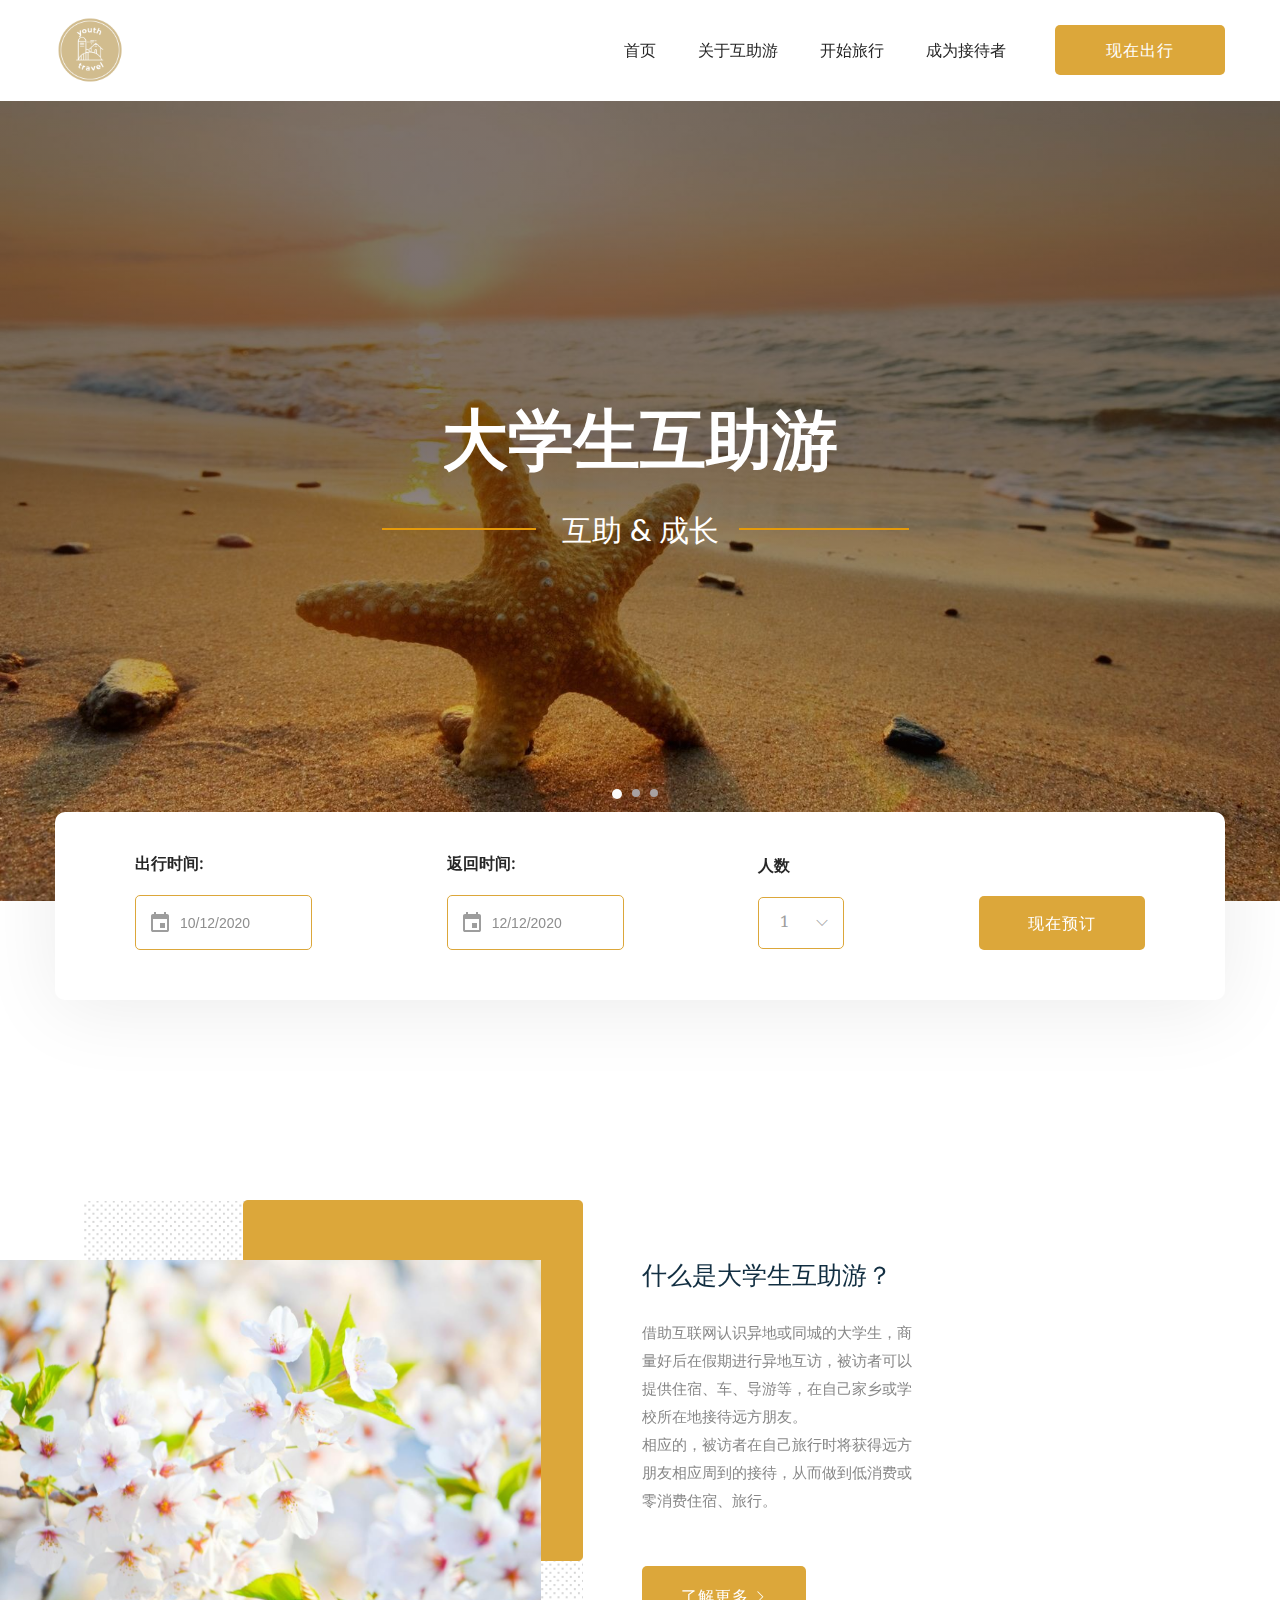
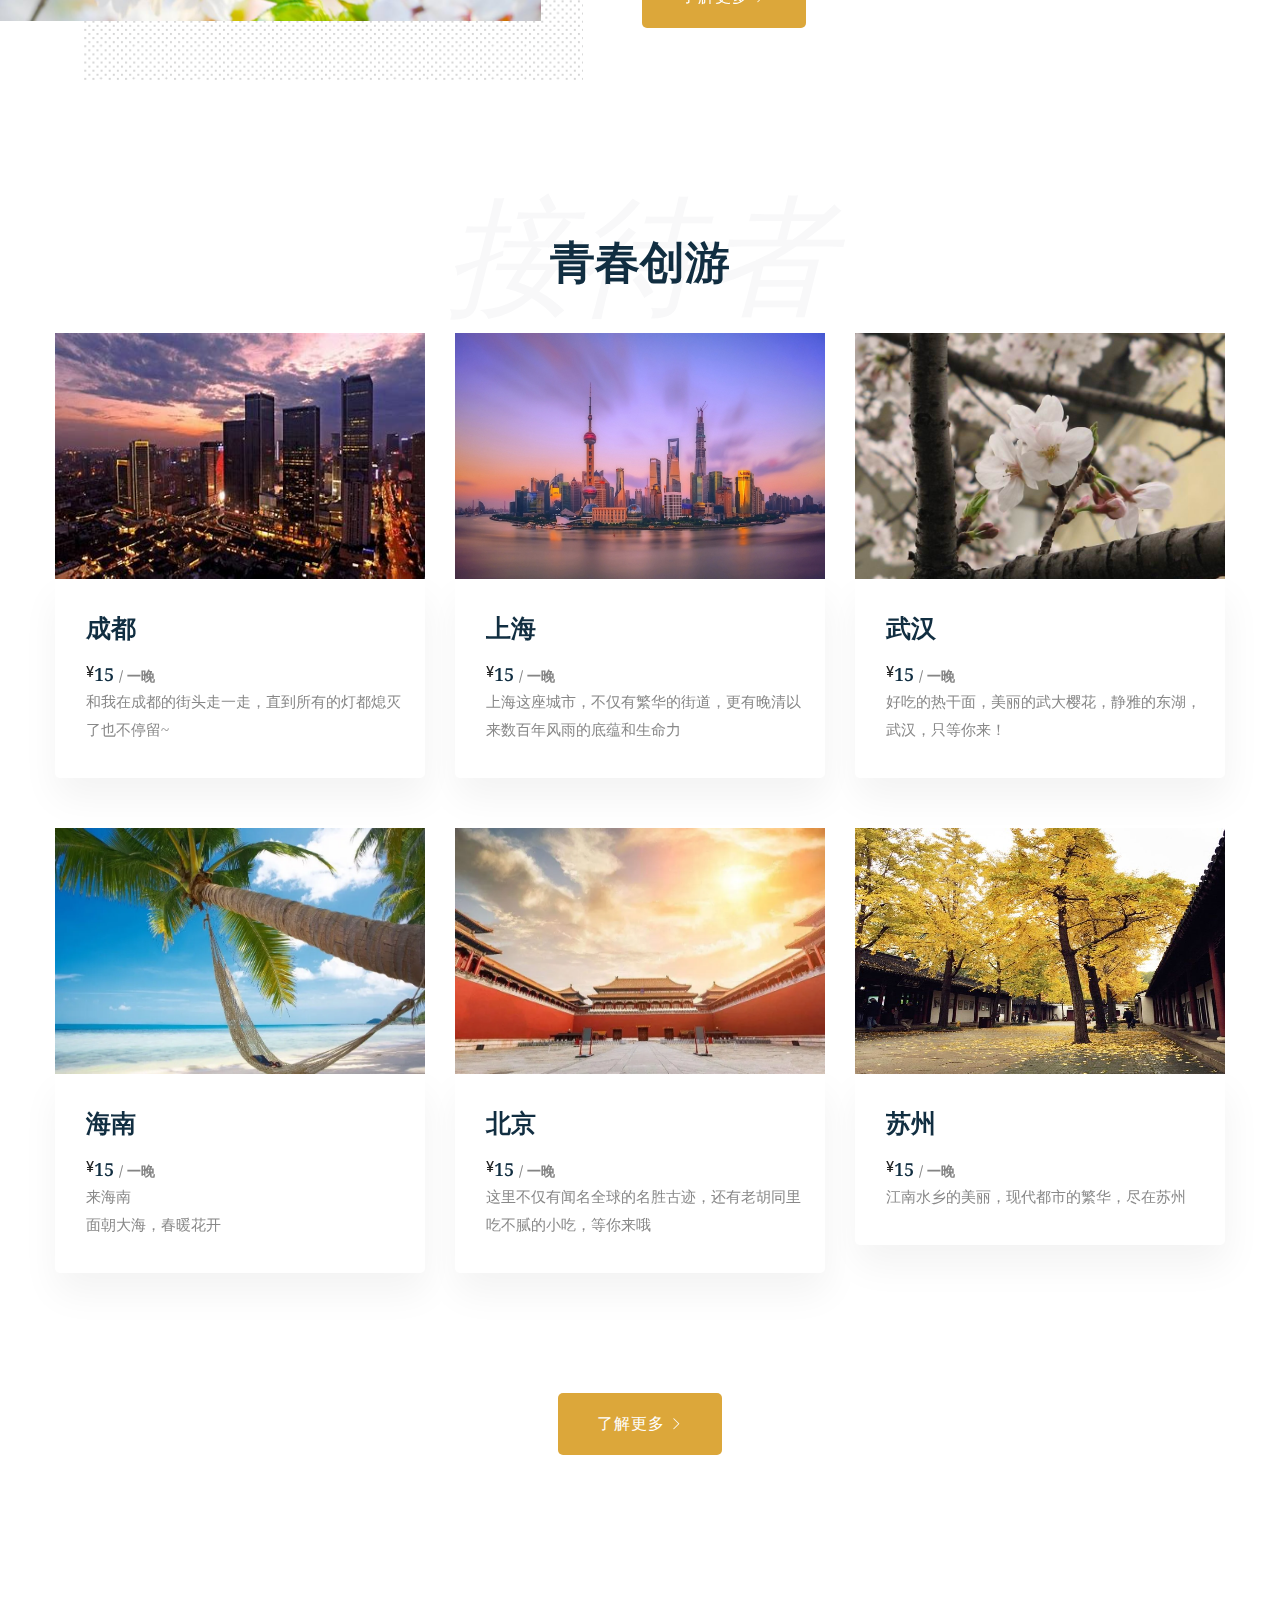
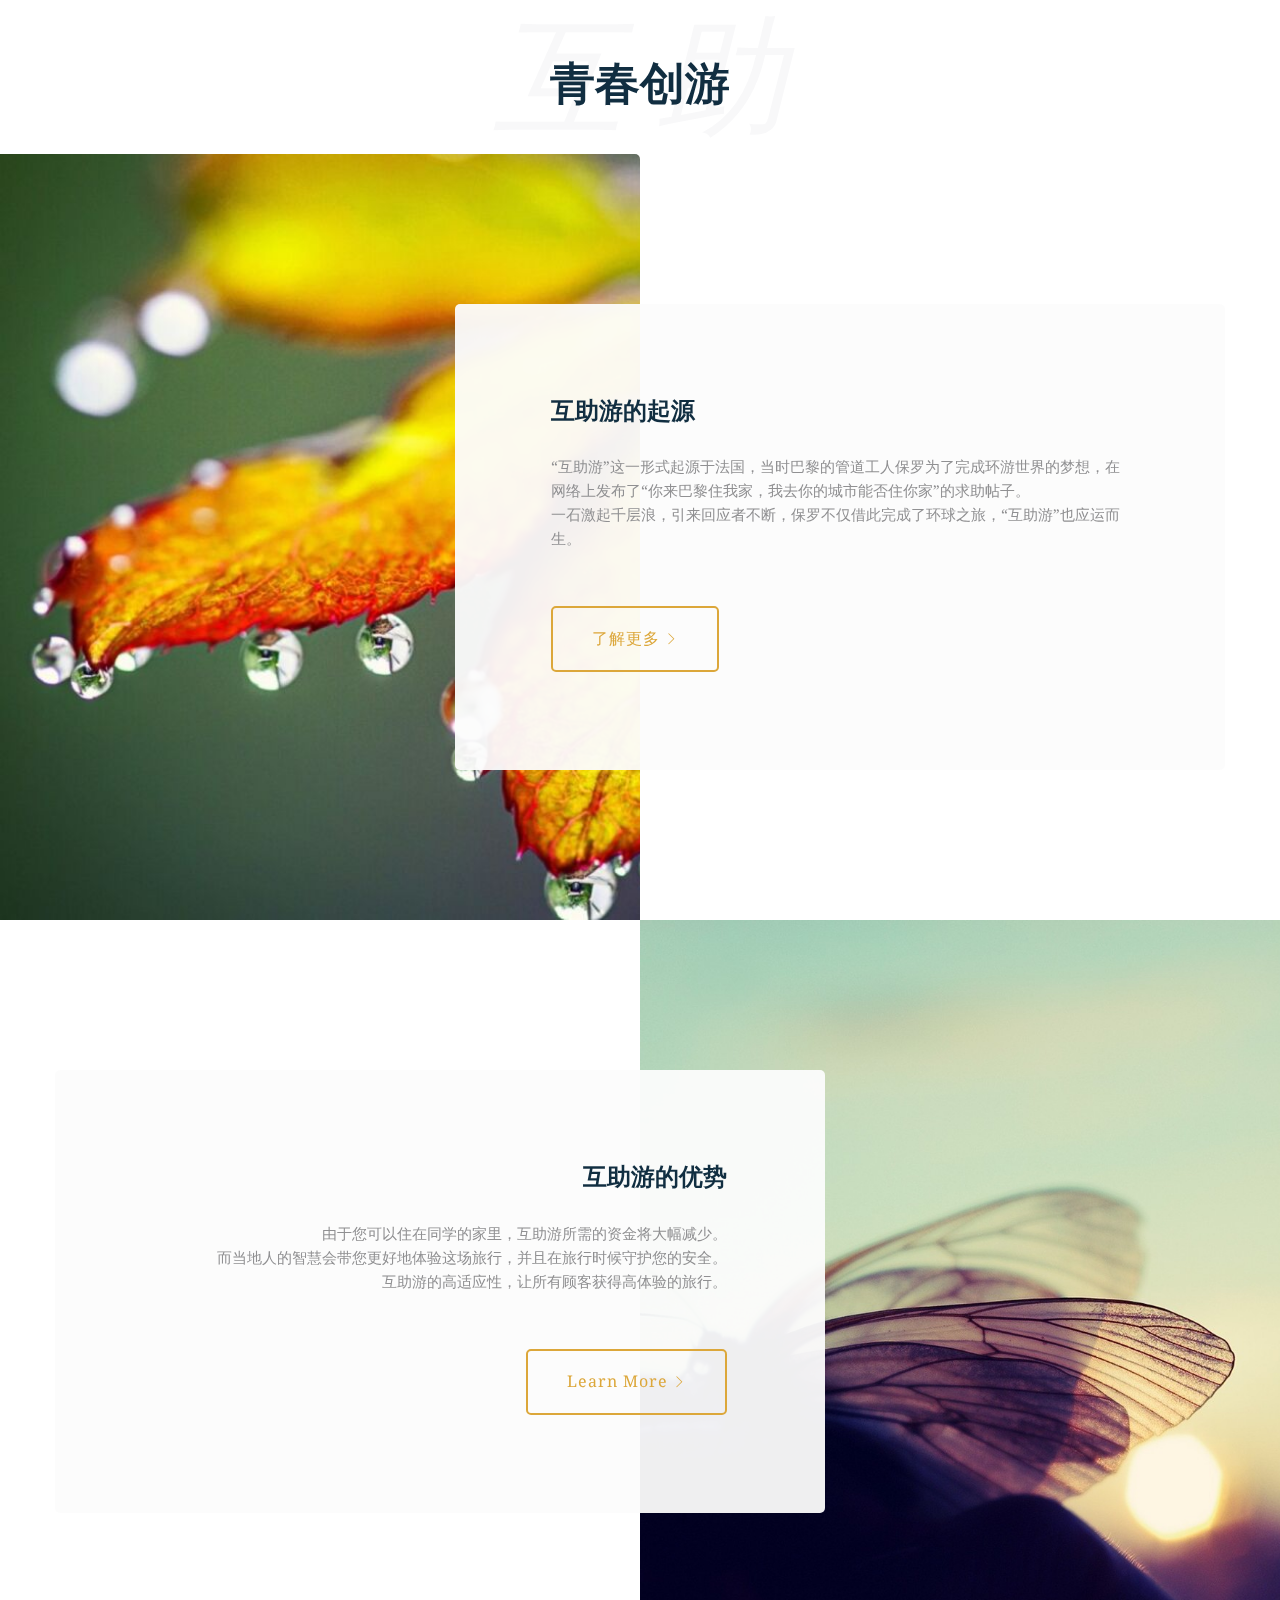
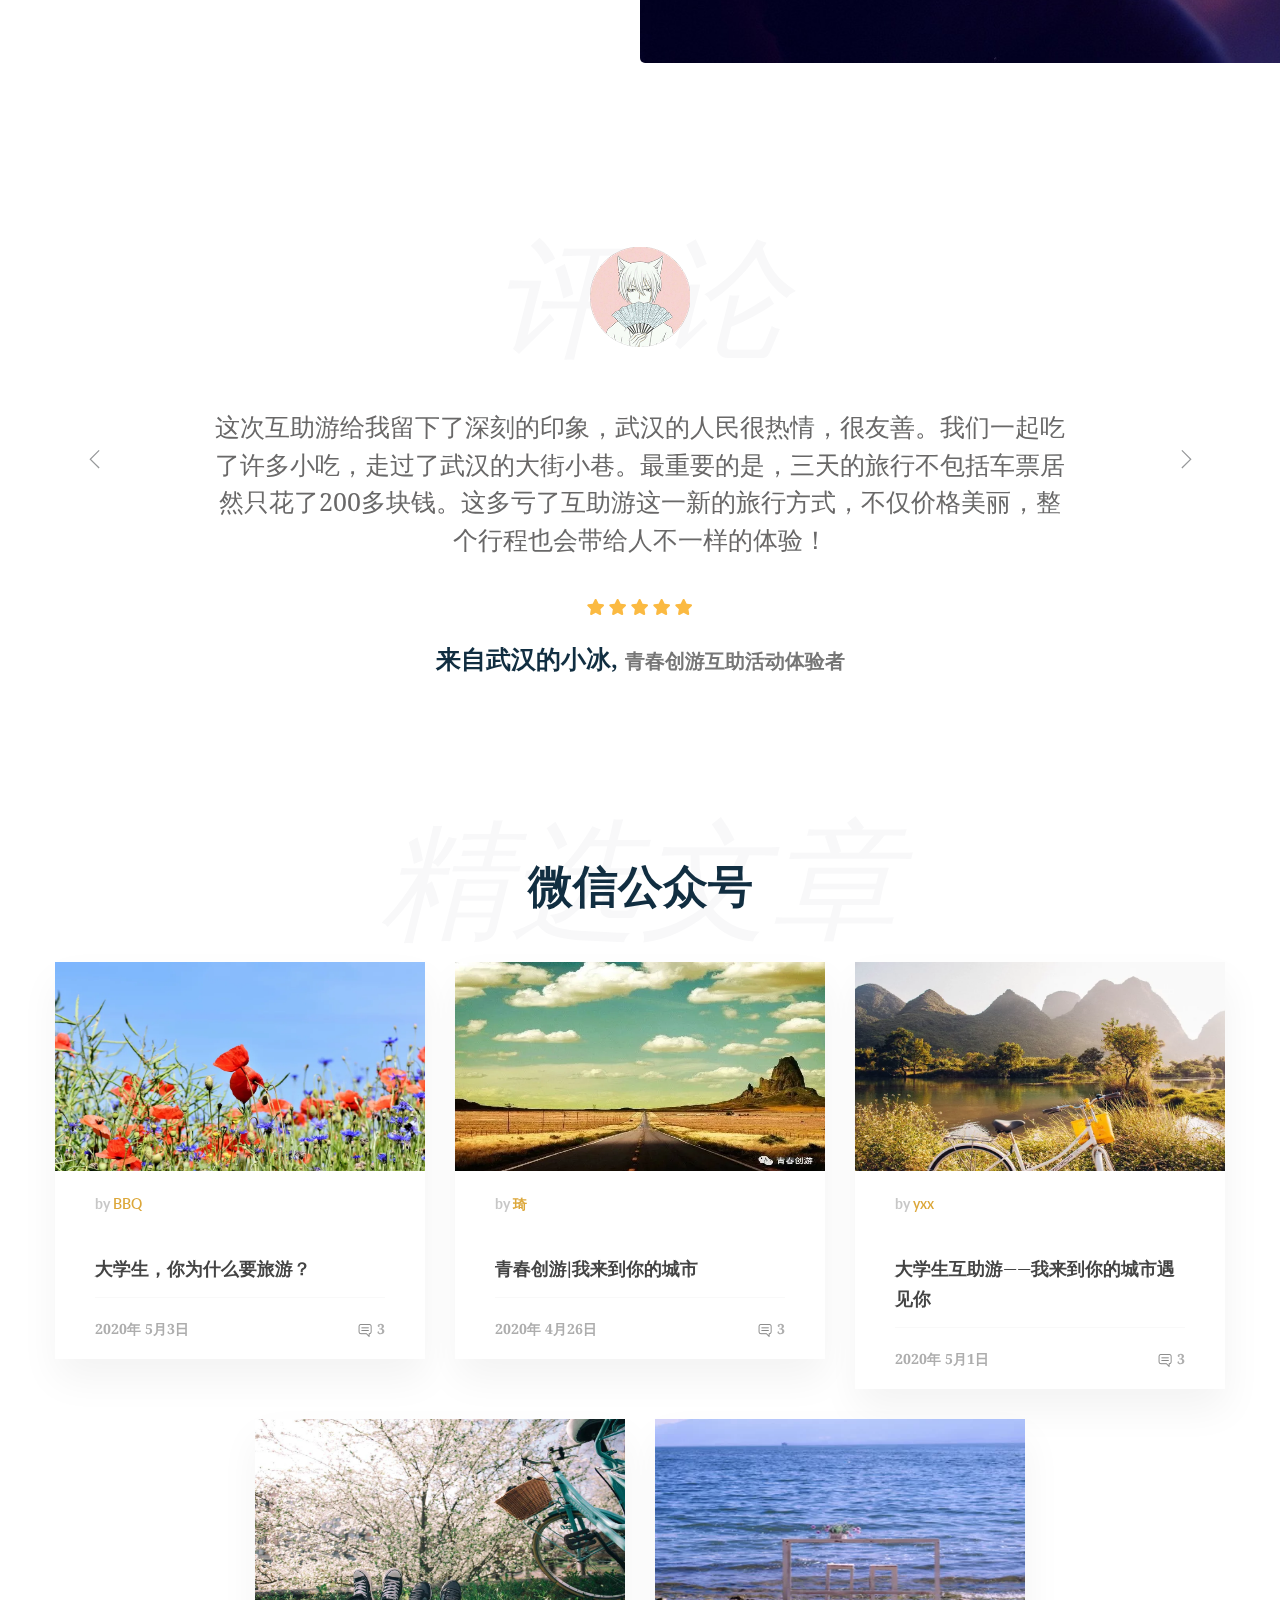
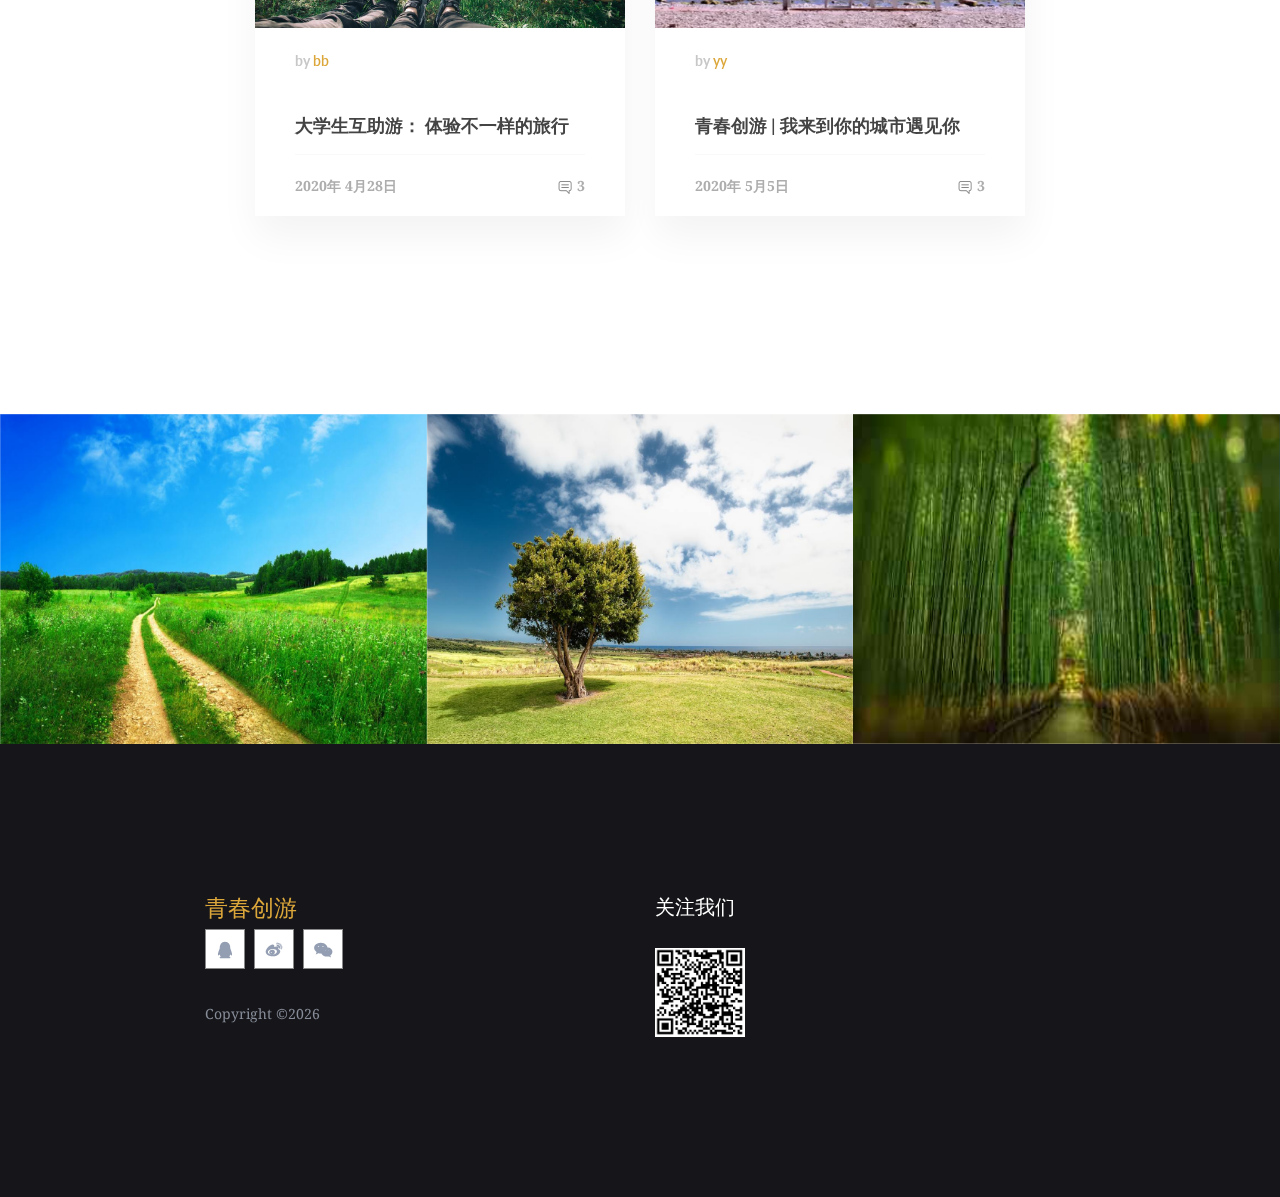
<file: index.html>
<!doctype html>
<html class="no-js" lang="zxx">
    <head>
        <meta charset="utf-8">
        <meta http-equiv="x-ua-compatible" content="ie=edge">
        <title>大学生互助游</title>
        <meta name="description" content="">
        <meta name="viewport" content="width=device-width, initial-scale=1, shrink-to-fit=no">

        <link rel="manifest" href="site.webmanifest">
		<link rel="shortcut icon" type="image/x-icon" href="assets/img/logo.png">
		<!--  <link rel="stylesheet" href="https://cdn.staticfile.org/twitter-bootstrap/4.3.1/css/bootstrap.min.css"> -->
		  <script src="https://cdn.staticfile.org/jquery/3.2.1/jquery.min.js"></script>
		  <script src="https://cdn.staticfile.org/popper.js/1.15.0/umd/popper.min.js"></script>
		  <script src="https://cdn.staticfile.org/twitter-bootstrap/4.3.1/js/bootstrap.min.js"></script>

		<!-- CSS here -->
            <link rel="stylesheet" href="assets/css/bootstrap.min.css">
            <link rel="stylesheet" href="assets/css/owl.carousel.min.css">
            <link rel="stylesheet" href="assets/css/gijgo.css">
            <link rel="stylesheet" href="assets/css/slicknav.css">
            <link rel="stylesheet" href="assets/css/animate.min.css">
            <link rel="stylesheet" href="assets/css/magnific-popup.css">
            <link rel="stylesheet" href="assets/css/fontawesome-all.min.css">
            <link rel="stylesheet" href="assets/css/themify-icons.css">
            <link rel="stylesheet" href="assets/css/slick.css">
            <link rel="stylesheet" href="assets/css/nice-select.css">
            <link rel="stylesheet" href="assets/css/style.css">
            <link rel="stylesheet" href="assets/css/responsive.css">
   </head>

   <body>
       
    <!-- Preloader Start -->
    <div id="preloader-active">
        <div class="preloader d-flex align-items-center justify-content-center">
            <div class="preloader-inner position-relative">
                <div class="preloader-circle"></div>
                <div class="preloader-img pere-text">
                    <strong>大学生互助游</b>
                </div>
            </div>
        </div>	
    </div>
    <!-- Preloader Start -->
	
<!-- 头部 -->
    <header>
        <!-- Header Start -->
      <div class="header-area header-sticky">
            <div class="main-header ">
                <div class="container">
                    <div class="row align-items-center">
                        <!-- logo -->
                        <div class="col-xl-2 col-lg-2">
                            <div class="logo">
                               <a href="#"><img src="assets/img/logo/logo.png" class="img-fluid" alt="" width="70";height="70"> </a>
                            </div>
                        </div>
                    <div class="col-xl-8 col-lg-8">
                            <!-- main-menu -->
                            <div class="main-menu f-right d-none d-lg-block">
                               <nav>
                                    <ul id="navigation" >  
										<!-- 头部菜单 -->																															   
                                        <li><a href="#">首页</a></li>
                                        <li><a href="#about">关于互助游</a></li>
                                        <li><a href="#room">开始旅行</a></li>
                                        <li><a href="#">成为接待者</a>
                                            <!-- <ul class="submenu">
                                                <li><a href=#">Blog</a></li>
                                                <li><a href="#">Blog Details</a></li>
                                            </ul> -->
                                        </li>
                                        <!-- <li><a href="#">Pages</a></li>
                                            <ul class="submenu">
                                                <li><a href="#">Rooms</a>
                                                <li><a href="ele#">Element</a></li>
                                            </ul>
                                        </li>
                                        <li><a href="co#">Contact</a></li> -->
                                    </ul>
									
									<!-- <form class="form-inline " style="float: right;">
									    <input class="form-control" type="text" placeholder="Search" style="float: right;">
									    <button class="btn btn-success" type="button" >Search</button>
									  </form> -->
                                </nav>
                            </div>
                        </div>             
                        <div class="col-xl-2 col-lg-2">
                            <!-- header-btn -->
                            <div class="header-btn">
                                <a href="#" class="btn btn1 d-none d-lg-block " >现在出行</a>
                            </div>
							
                        </div>
                    <!--    Mobile Menu -->
                        <div class="col-12">
                            <div class="mobile_menu d-block d-lg-none"></div>
                        </div>
                    </div>
                </div>
            </div>
       </div>
        <!-- Header End
    </header>
    <main>

        <!-- slider Area Start-->
        <div class="slider-area ">
            <!-- Mobile Menu -->
            <div class="slider-active dot-style">
                <div class="single-slider  hero-overly slider-height d-flex align-items-center" data-background="assets/img/hero/h1_hero.jpg" >
                    <div class="container">
                        <div class="row justify-content-center text-center">
                            <div class="col-xl-9">
                                <div class="h1-slider-caption">
                                    <h1 data-animation="fadeInUp" data-delay=".4s">大学生互助游</h1>
                                    <h3 data-animation="fadeInDown" data-delay=".4s">互助 & 成长</h3>
                                </div>
                            </div>
                        </div>
                    </div>
                </div>
                <div class="single-slider  hero-overly slider-height d-flex align-items-center" data-background="assets/img/hero/h1_hero.jpg" >
                    <div class="container">
                        <div class="row justify-content-center text-center">
                            <div class="col-xl-9">
                                <div class="h1-slider-caption">
                                    <h1 data-animation="fadeInUp" data-delay=".4s">大学生互助游</h1>
                                    <h3 data-animation="fadeInDown" data-delay=".4s">互助 & 成长</h3>
                                </div>
                            </div>
                        </div>
                    </div>
                </div>
                <div class="single-slider  hero-overly slider-height d-flex align-items-center" data-background="assets/img/hero/h1_hero.jpg" >
                    <div class="container">
                        <div class="row justify-content-center text-center">
                            <div class="col-xl-9">
                                <div class="h1-slider-caption">
                                    <h1 data-animation="fadeInUp" data-delay=".4s">大学生互助游</h1>
                                    <h3 data-animation="fadeInDown" data-delay=".4s">互助 & 成长</h3>
                                </div>
                            </div>
                        </div>
                    </div>
                </div>
            </div>
        </div>
        <!-- slider Area End-->

        <!-- Booking Room Start-->
        <div class="booking-area">
            <div class="container">
               <div class="row ">
               <div class="col-12">
                <form action="">
                <div class="booking-wrap d-flex justify-content-between align-items-center">
                 
                    <!-- select in date -->
                    <div class="single-select-box mb-30">
                        <!-- select out date -->
                        <div class="boking-tittle">
                            <span> 出行时间:</span>
                        </div>
                        <div class="boking-datepicker">
                            <input id="datepicker1"  placeholder="10/12/2020" />
                        </div>
                   </div>
                    <!-- Single Select Box -->
                    <div class="single-select-box mb-30">
                        <!-- select out date -->
                        <div class="boking-tittle">
                            <span>返回时间:</span>
                        </div>
                        <div class="boking-datepicker">
                            <input id="datepicker2"  placeholder="12/12/2020" />
                        </div>
                   </div>
                    <!-- Single Select Box -->
                    <div class="single-select-box mb-30">
                        <div class="boking-tittle">
                            <span>人数</span>
                        </div>
                        <div class="select-this">
                            <form action="#">
                                <div class="select-itms">
                                    <select name="select" id="select1">
                                        <option value="">1</option>
                                        <option value="">2</option>
                                        <option value="">3</option>
                                        <option value="">4</option>
										<option value="">5</option>
										<option value="">6</option>
										<option value="">7</option>
										<option value="">8</option>
                                    </select>
                                </div>
                            </form>
                        </div>
                   </div>
                    <!-- Single Select Box -->
                    <!-- <div class="single-select-box mb-30">
                        <div class="boking-tittle">
                            <span>Children:</span>
                        </div>
                        <div class="select-this">
                            <form action="#">
                                <div class="select-itms">
                                    <select name="select" id="select2">
                                        <option value="">1</option>
                                        <option value="">2</option>
                                        <option value="">3</option>
                                        <option value="">4</option>
                                    </select>
                                </div>
                            </form>
                        </div>
                   </div> -->
                    <!-- Single Select Box -->
                    <!-- <div class="single-select-box mb-30">
                        <div class="boking-tittle">
                            <span>Rooms:</span>
                        </div>
                        <div class="select-this">
                            <form action="#">
                                <div class="select-itms">
                                    <select name="select" id="select3">
                                        <option value="">1</option>
                                        <option value="">2</option>
                                        <option value="">3</option>
                                        <option value="">4</option>
                                    </select>
                                </div>
                            </form>
                        </div>
                   </div> -->
                    <!-- Single Select Box -->
                    <div class="single-select-box pt-45 mb-30">
                        <a href="#room" class="btn select-btn" >现在预订</a>
                   </div>
               
					
                </div>
            </form>
               </div>
               </div>
            </div>
        </div>
        <!-- Booking Room End-->

        <!-- Make customer Start-->
		
        <section class="make-customer-area customar-padding fix">
            <div class="container-fluid p-0">
                <div class="row">
                   <div class="col-xl-5 col-lg-6">
                        <div class="customer-img mb-120">
                            <img src="assets/img/customer/花.jpg" class="customar-img1" alt="花">
                            <img src="assets/img/customer/customar2.png" class="customar-img2" alt="">
                            <!-- <div class="service-experience heartbeat">
                                <h3>现在出发<br>解锁一场深度旅行</h3>
                            </div> -->
                        </div>
                   </div>
                    <div class=" col-xl-4 col-lg-4">
                        <div class="customer-caption">
                           <!-- <span>关于互助游</span> -->
                            <!-- <h2>大学生互助游：体验不一样的旅行</h2> -->
                            <div class="caption-details">
                                <p class="pera-dtails">什么是大学生互助游？</p>
                                <p>借助互联网认识异地或同城的大学生，商量好后在假期进行异地互访，被访者可以提供住宿、车、导游等，在自己家乡或学校所在地接待远方朋友。<br>相应的，被访者在自己旅行时将获得远方朋友相应周到的接待，从而做到低消费或零消费住宿、旅行。</p>
                                <a href="#about" class="btn more-btn1">了解更多 <i class="ti-angle-right"></i> </a>
                            </div>
                        </div>
                    </div>
                </div>
            </div>
        </section>
		
        <!-- Make customer End-->

        <!-- Room Start -->
        <section class="room-area">
            <div class="container" id="room">
                <div class="row justify-content-center">
                    <div class="col-xl-8">
                        <!--font-back-tittle  -->
                        <div class="font-back-tittle mb-45">
                            <div class="archivment-front">
                                <h3>青春创游</h3>
                            </div>
                            <h3 class="archivment-back">接待者</h3>
                        </div>						
                    </div>
                </div>
                <div class="row">
                    <div class="col-xl-4 col-lg-6 col-md-6">
                        <!-- Single Room -->
                        <div class="single-room mb-50">
                            <div class="room-img">
                               <a href="#"><img src="assets/img/rooms/成都.jpg" width="370px" height="246" alt="成都"></a>
                            </div>
                            <div class="room-caption">
                                <h3><a href="#">成都</a></h3>
                                <div class="per-night">
                                    <span><u>¥</u>15 <span>/ 一晚</span></span>
                                </div>
								<span class="imgspan" font-family: "Times New Roman">和我在成都的街头走一走，直到所有的灯都熄灭了也不停留~</span>
                            </div>
                        </div>
                    </div>
                    <div class="col-xl-4 col-lg-6 col-md-6">
                        <!-- Single Room -->
                        <div class="single-room mb-50">
                            <div class="room-img">
                               <a href="#"><img src="assets/img/rooms/上海.jpg" width="370px" height="246" alt="上海"></a>
                            </div>
                            <div class="room-caption">
                                <h3><a href="#">上海</a></h3>
                                <div class="per-night">
                                    <span><u>¥</u>15 <span>/ 一晚</span></span>
                                </div>
								<span class="imgspan" font-family: "Times New Roman">上海这座城市，不仅有繁华的街道，更有晚清以来数百年风雨的底蕴和生命力</span>
                            </div>
                        </div>
                    </div>
                    <div class="col-xl-4 col-lg-6 col-md-6">
                        <!-- Single Room -->
                        <div class="single-room mb-50">
                            <div class="room-img">
                               <a href="#"> <img src="assets/img/rooms/武汉.jpg" width="370px" height="246" alt="武汉"></a>
                            </div>
                            <div class="room-caption">
                                <h3><a href="#">武汉</a></h3>
                                <div class="per-night">
                                    <span><u>¥</u>15 <span>/ 一晚</span></span>
                                </div>
								<span class="imgspan" font-family: "Times New Roman">好吃的热干面，美丽的武大樱花，静雅的东湖，武汉，只等你来！</span>
                            </div>
                        </div>
                    </div>
                    <div class="col-xl-4 col-lg-6 col-md-6">
                        <!-- Single Room -->
                        <div class="single-room mb-50">
                            <div class="room-img">
                                <a href="#"><img src="assets/img/rooms/海南.jpg" width="370px" height="246" alt="海南"></a>
                            </div>
                            <div class="room-caption">
                                <h3><a href="#">海南</a></h3>
                                <div class="per-night">
                                    <span><u>¥</u>15 <span>/ 一晚</span></span>
                                </div>
								<span class="imgspan" font-family: "Times New Roman">来海南<br>面朝大海，春暖花开</span>
                            </div>
                        </div>
                    </div>
                    <div class="col-xl-4 col-lg-6 col-md-6">
                        <!-- Single Room -->
                        <div class="single-room mb-50">
                            <div class="room-img">
                                <a href="#"><img src="assets/img/rooms/北京.jpg" width="370px" height="246" alt="北京"></a>
                            </div>
                            <div class="room-caption">
                                <h3><a href="#">北京</a></h3>
                                <div class="per-night">
                                    <span><u>¥</u>15 <span>/ 一晚</span></span>
									
                                </div>
								<span class="imgspan" font-family: "Times New Roman">这里不仅有闻名全球的名胜古迹，还有老胡同里吃不腻的小吃，等你来哦</span>
                            </div>
                        </div>
                    </div>
                    <div class="col-xl-4 col-lg-6 col-md-6">
                        <!-- Single Room -->
                        <div class="single-room mb-50">
                            <div class="room-img">
                               <a href="#"> <img src="assets/img/rooms/苏州.jpg" width="370px" height="246" alt="苏州"></a>
                            </div>
                            <div class="room-caption">
                                <h3><a href="#">苏州</a></h3>
                                <div class="per-night">
                                    <span><u>¥</u>15 <span>/ 一晚</span></span>
									
                                </div>
								<span class="imgspan" font-family: "Times New Roman">江南水乡的美丽，现代都市的繁华，尽在苏州</span>
                            </div>
                        </div>
                    </div>
                </div>
                <div class="row justify-content-center">
                    <div class="room-btn pt-70">
                        <a href="#about" class="btn view-btn1">了解更多  <i class="ti-angle-right"></i> </a>
                    </div>
                </div>
            </div>

        </section>
        <!-- Room End -->
		
        <!-- Dining Start -->
        <div class="dining-area dining-padding-top">
            <!-- Single Left img -->
			<div class="row justify-content-center">
				<div class="col-xl-8">
					
					<div id="about" class="font-back-tittle mb-45">
						<div class="archivment-front">
							<h3>青春创游</h3>
						</div>
						<h3 class="archivment-back">互 助</h3>
					</div>
					
				</div>
			</div>
            <div class="single-dining-area left-img">
                <div class="container">
                    <div class="row justify-content-end">
                        <div class="col-lg-8 col-md-8">
                            <div class="dining-caption">
                               <!-- <span>关于互助游</span> -->
                                <h3>互助游的起源</h3>
                                <p>“互助游”这一形式起源于法国，当时巴黎的管道工人保罗为了完成环游世界的梦想，在网络上发布了“你来巴黎住我家，我去你的城市能否住你家”的求助帖子。<br>一石激起千层浪，引来回应者不断，保罗不仅借此完成了环球之旅，“互助游”也应运而生。</p>
                                <a href="#" class="btn border-btn">了解更多 <i class="ti-angle-right"></i> </a>
                            </div>
                        </div>
                    </div>
                </div>
            </div> 
            <!-- single Right img -->
            <div class="single-dining-area right-img">
                <div class="container">
                    <div class="row justify-content-start">
                        <div class="col-lg-8 col-md-8">
                            <div class="dining-caption text-right">
                                <!-- <span>Our Pool</span> -->
                                <h3>互助游的优势</h3>
                                <p>由于您可以住在同学的家里，互助游所需的资金将大幅减少。<br>而当地人的智慧会带您更好地体验这场旅行，并且在旅行时候守护您的安全。<br>互助游的高适应性，让所有顾客获得高体验的旅行。</p>
                                <a href="#" class="btn border-btn">Learn More  <i class="ti-angle-right"></i></a>
                            </div>
                        </div>
                    </div>
                </div>
            </div> 
        </div>
        <!-- Dining End -->

        <!-- Testimonial Start -->
        <div class="testimonial-area testimonial-padding">
            <div class="container">
               <div class="row justify-content-center">
                    <div class="col-xl-9 col-lg-9 col-md-9">
                        <div class="h1-testimonial-active">
                            <!-- Single Testimonial -->
                            <div class="single-testimonial pt-65">
                                <!-- Testimonial tittle -->
                                <div class="font-back-tittle mb-105">
                                    <div class="archivment-front">
                                        <img src="assets/img/logo/小冰头像.png" height="100px" height="100px" alt="头像">
                                    </div>
                                    <h3 class="archivment-back">评 论</h3>
                                </div>
                                 <!-- Testimonial Content -->
                                <div class="testimonial-caption text-center">
                                    <p>这次互助游给我留下了深刻的印象，武汉的人民很热情，很友善。我们一起吃了许多小吃，走过了武汉的大街小巷。最重要的是，三天的旅行不包括车票居然只花了200多块钱。这多亏了互助游这一新的旅行方式，不仅价格美丽，整个行程也会带给人不一样的体验！
                                    </p>
                                    <!-- Rattion -->
                                    <div class="testimonial-ratting">
                                        <i class="fas fa-star"></i>
                                        <i class="fas fa-star"></i>
                                        <i class="fas fa-star"></i>
                                        <i class="fas fa-star"></i>
                                        <i class="fas fa-star"></i>
                                    </div>
                                    <div class="rattiong-caption">
                                        <span>来自武汉的小冰, <span>青春创游互助活动体验者</span> </span>
                                    </div>
                                </div>
                            </div>
                            <!-- Single Testimonial -->
                            <div class="single-testimonial  pt-65">
                                <!-- Testimonial tittle -->
                                <div class="font-back-tittle mb-105">
                                    <div class="archivment-front">
                                        <img src="assets/img/logo/小冰头像.png" height="100px" height="100px" alt="头像">
                                    </div>
                                    <h3 class="archivment-back">评 论</h3>
                                </div>
                                <!-- Testimonial Content -->
                                <div class="testimonial-caption text-center">
                                    <p>这次互助游给我留下了深刻的印象，武汉的人民很热情，很友善。我们一起吃了许多小吃，走过了武汉的大街小巷。最重要的是，三天的旅行不包括车票居然只花了200多块钱。这多亏了互助游这一新的旅行方式，不仅价格美丽，整个行程也会带给人不一样的体验！
                                    </p>
                                    <div class="testimonial-ratting">
                                        <a href="#"><i class="fas fa-star"></i></a>
                                        <a href="#"><i class="fas fa-star"></i></a>
                                        <a href="#"><i class="fas fa-star"></i></a>
                                        <a href="#"><i class="fas fa-star"></i></a>
                                        <a href="#"><i class="fas fa-star"></i></a>
                                    </div>
                                    <div class="rattiong-caption">
                                        <span>来自武汉的小冰, <span>青春创游互助活动体验者</span> </span>
                                    </div>
                                </div>
                            </div>
                        </div>
                    </div>
               </div>
            </div>
        </div>
        <!-- Testimonial End -->

        <!-- Blog Start -->
       <div class="blog-area blog-padding">
            <div class="container">
                <div class="row justify-content-center">
                    <div class="col-xl-8">
                        <!-- Seciton Tittle  -->
                        <div class="font-back-tittle mb-50">
                            <div class="archivment-front">
                                <h3>微信公众号</h3>
                            </div>
                            <h3 class="archivment-back">精选文章</h3>
                        </div>
                    </div>
                </div>
                <div class="row">
                    <div class="col-xl-4 col-lg-4 col-md-6">
                        <!-- Single Blog -->
                        <div class="single-blog mb-30">
                            <div class="blog-img">
                                <a href="https://mp.weixin.qq.com/s?__biz=MzIwNDYzMTYwOA==&mid=2247483670&idx=1&sn=813d3fad96a73bf76737056ddd5c02a1&chksm=973c7a41a04bf3576d1854b9ccc7d85cc100d8b257d5028e04cba63db96e44a83c5d980604bc&token=306297289&lang=zh_CN#rd"><img src="assets/img/our_blog/BBQ.jpg" width="366px" height="209px"  alt=""></a>
                            </div>
                            <div class="blog-caption">
                                <div class="blog-cap-top d-flex justify-content-between mb-40">
                                    <!-- <span>news</span> -->
                                    <ul><li>by<a href="https://mp.weixin.qq.com/s?__biz=MzIwNDYzMTYwOA==&mid=2247483670&idx=1&sn=813d3fad96a73bf76737056ddd5c02a1&chksm=973c7a41a04bf3576d1854b9ccc7d85cc100d8b257d5028e04cba63db96e44a83c5d980604bc&token=306297289&lang=zh_CN#rd"> BBQ</a></li></ul>
                                </div>
                                <div class="blog-cap-mid">
                                    <p><a href="https://mp.weixin.qq.com/s?__biz=MzIwNDYzMTYwOA==&mid=2247483670&idx=1&sn=813d3fad96a73bf76737056ddd5c02a1&chksm=973c7a41a04bf3576d1854b9ccc7d85cc100d8b257d5028e04cba63db96e44a83c5d980604bc&token=306297289&lang=zh_CN#rd">大学生，你为什么要旅游？</a></p>
                                </div>
                                <!-- Comments -->
                                <div class="blog-cap-bottom d-flex justify-content-between">
                                    <span>2020年 5月3日</span>
                                    <span><img src="assets/img/our_blog/blog-comments-icon.jpg" alt="">3</span>
                                </div>
                            </div>
                        </div>
                    </div>
                    <div class="col-xl-4 col-lg-4 col-md-6">
                        <!-- Single Blog -->
                        <div class="single-blog mb-30">
                            <div class="blog-img">
                               <a href="https://mp.weixin.qq.com/s?__biz=MzIwNDYzMTYwOA==&mid=2247483653&idx=1&sn=19c2222c5f95ff83bb359f8741baebec&chksm=973c7a52a04bf34444fa295c4e307494c67d789c53de77b107570a0a5ef9485cea4fb6d6dc70&token=1716959937&lang=zh_CN#rd"> <img src="assets/img/our_blog/琦.jpg" width="366px" height="209px" alt=""></a>
                            </div>
                            <div class="blog-caption">
                                <div class="blog-cap-top d-flex justify-content-between mb-40">
                                    <!-- <span>news</span> -->
                                    <ul><li>by<a href="https://mp.weixin.qq.com/s?__biz=MzIwNDYzMTYwOA==&mid=2247483653&idx=1&sn=19c2222c5f95ff83bb359f8741baebec&chksm=973c7a52a04bf34444fa295c4e307494c67d789c53de77b107570a0a5ef9485cea4fb6d6dc70&token=1716959937&lang=zh_CN#rd"> 琦</a></li></ul>
                                </div>
                                <div class="blog-cap-mid">
                                    <p><a href="https://mp.weixin.qq.com/s?__biz=MzIwNDYzMTYwOA==&mid=2247483653&idx=1&sn=19c2222c5f95ff83bb359f8741baebec&chksm=973c7a52a04bf34444fa295c4e307494c67d789c53de77b107570a0a5ef9485cea4fb6d6dc70&token=1716959937&lang=zh_CN#rd">青春创游|我来到你的城市</a></p>
                                </div>
                                <!-- Comments -->
                                <div class="blog-cap-bottom d-flex justify-content-between">
                                    <span>2020年 4月26日</span>
                                    <span><img src="assets/img/our_blog/blog-comments-icon.jpg" alt="">3</span>
                                </div>
                            </div>
                        </div>
                    </div>
                    <div class="col-xl-4 col-lg-4 col-md-6">
                        <!-- Single Blog -->
                        <div class="single-blog mb-30 ">
                            <div class="blog-img">
                                <a href="https://mp.weixin.qq.com/s?__biz=MzIwNDYzMTYwOA==&mid=2247483665&idx=1&sn=fa4d432e7b96643f70ad2dd8bc65c9a0&chksm=973c7a46a04bf3500796be53b87d57acf1b13a7121a64697f58cd5d6530354abeb62c10044b7&token=1716959937&lang=zh_CN#rd"><img src="assets/img/our_blog/yxx.jpg" width="366px" height="209px" alt=""></a>
                            </div>
                            <div class="blog-caption">
                                <div class="blog-cap-top d-flex justify-content-between mb-40">
                                    <!-- <span>news</span> -->
                                    <ul><li>by<a href="https://mp.weixin.qq.com/s?__biz=MzIwNDYzMTYwOA==&mid=2247483665&idx=1&sn=fa4d432e7b96643f70ad2dd8bc65c9a0&chksm=973c7a46a04bf3500796be53b87d57acf1b13a7121a64697f58cd5d6530354abeb62c10044b7&token=1716959937&lang=zh_CN#rd"> yxx</a></li></ul>
                                </div>
                                <div class="blog-cap-mid">
                                    <p><a href="https://mp.weixin.qq.com/s?__biz=MzIwNDYzMTYwOA==&mid=2247483665&idx=1&sn=fa4d432e7b96643f70ad2dd8bc65c9a0&chksm=973c7a46a04bf3500796be53b87d57acf1b13a7121a64697f58cd5d6530354abeb62c10044b7&token=1716959937&lang=zh_CN#rd">大学生互助游——我来到你的城市遇见你</a></p>
                                </div>
                                <!-- Comments -->
                                <div class="blog-cap-bottom d-flex justify-content-between">
                                    <span>2020年 5月1日</span>
                                    <span><img src="assets/img/our_blog/blog-comments-icon.jpg" alt="">3</span>
                                </div>
                            </div>
                        </div>
                    </div>
					<div class="col-xl-2 col-lg-2 col-md-0">
					   
					    
					</div>
					<div class="col-xl-4 col-lg-4 col-md-6">
					    <!-- Single Blog -->
					    <div class="single-blog mb-30">
					        <div class="blog-img">
					            <a href="https://mp.weixin.qq.com/s?__biz=MzIwNDYzMTYwOA==&mid=2247483661&idx=1&sn=f90eaec93c09a674b9ab6eae6a6eb6b5&chksm=973c7a5aa04bf34c512053f01cfaedb373ddacd860b4dc7c697270371119cdc9824c645daebc&token=306297289&lang=zh_CN#rd"><img src="assets/img/our_blog/饼饼.jpg" width="366px" height="209px" alt=""></a>
					        </div>
					        <div class="blog-caption">
					            <div class="blog-cap-top d-flex justify-content-between mb-40">
					                <!-- <span>news</span> -->
					                <ul><li>by<a href="https://mp.weixin.qq.com/s?__biz=MzIwNDYzMTYwOA==&mid=2247483661&idx=1&sn=f90eaec93c09a674b9ab6eae6a6eb6b5&chksm=973c7a5aa04bf34c512053f01cfaedb373ddacd860b4dc7c697270371119cdc9824c645daebc&token=306297289&lang=zh_CN#rd"> bb</a></li></ul>
					            </div>
					            <div class="blog-cap-mid">
					                <p><a href="https://mp.weixin.qq.com/s?__biz=MzIwNDYzMTYwOA==&mid=2247483661&idx=1&sn=f90eaec93c09a674b9ab6eae6a6eb6b5&chksm=973c7a5aa04bf34c512053f01cfaedb373ddacd860b4dc7c697270371119cdc9824c645daebc&token=306297289&lang=zh_CN#rd">大学生互助游： 体验不一样的旅行</a></p>
					            </div>
					            <!-- Comments -->
					            <div class="blog-cap-bottom d-flex justify-content-between">
					                <span>2020年 4月28日</span>
					                <span><img src="assets/img/our_blog/blog-comments-icon.jpg" alt="">3</span>
					            </div>
					        </div>
					    </div>
					</div>
					<div class="col-xl-4 col-lg-4 col-md-6">
					    <!-- Single Blog -->
					    <div class="single-blog mb-30">
					        <div class="blog-img">
					            <a href="https://mp.weixin.qq.com/s?__biz=MzIwNDYzMTYwOA==&mid=2247483675&idx=1&sn=9750c48a1cc6c974fa4bcf23014258d6&chksm=973c7a4ca04bf35a33326d362ff0b0794e6e776c29c549f0154b16d143e3b3e5d7a764c92194&token=1716959937&lang=zh_CN#rd"><img src="assets/img/our_blog/Y.jpg" width="366px" height="209px" alt=""></a>
					        </div>
					        <div class="blog-caption">
					            <div class="blog-cap-top d-flex justify-content-between mb-40">
					                <!-- <span>news</span> -->
					                <ul><li>by<a href="https://mp.weixin.qq.com/s?__biz=MzIwNDYzMTYwOA==&mid=2247483675&idx=1&sn=9750c48a1cc6c974fa4bcf23014258d6&chksm=973c7a4ca04bf35a33326d362ff0b0794e6e776c29c549f0154b16d143e3b3e5d7a764c92194&token=1716959937&lang=zh_CN#rd"> yy</a></li></ul>
					            </div>
					            <div class="blog-cap-mid">
					                <p><a href="https://mp.weixin.qq.com/s?__biz=MzIwNDYzMTYwOA==&mid=2247483661&idx=1&sn=f90eaec93c09a674b9ab6eae6a6eb6b5&chksm=973c7a5aa04bf34c512053f01cfaedb373ddacd860b4dc7c697270371119cdc9824c645daebc&token=306297289&lang=zh_CN#rd">青春创游 | 我来到你的城市遇见你</a></p>
					            </div>
					            <!-- Comments -->
					            <div class="blog-cap-bottom d-flex justify-content-between">
					                <span>2020年 5月5日</span>
					                <span><img src="assets/img/our_blog/blog-comments-icon.jpg" alt="">3</span>
					            </div>
					        </div>
					    </div>
					</div>
					<div class="col-xl-2 col-lg-2 col-md-0">
					    <!-- Single Blog -->
					   
					</div>
                </div>
            </div>
       </div>
        <!-- Blog End -->

        <!-- Gallery img Start-->
        <div class="gallery-area fix">
            <div class="container-fluid p-0">
                <div class="row">
                    <div class="col-md-12">
                        <div class="gallery-active owl-carousel">
                            <div class="gallery-img">
                                <a href="#"><img src="assets/img/gallery/3.jpg" width="890px" height="330px" alt="图片"></a>
                            </div>
                            <div class="gallery-img">
                                <a href="#"><img src="assets/img/gallery/tree.jpg" width="890px" height="330px" alt="图片"></a>
                            </div>
                            <div class="gallery-img">
                                <a href="#"><img src="assets/img/gallery/21.jpg" width="890px" height="330px" alt="图片"></a>
                            </div>
                        </div>
                    </div>
                </div>
            </div>
        </div>
        <!-- Gallery img End-->
    </main>
   <footer>
       <!-- Footer Start-->
       <div class="footer-area black-bg footer-padding">
           <div class="container">
               <div class="row d-flex justify-content-between">
				   <div class="col-xl-1 col-lg-1 col-md-1 col-sm-4">
				        
				    </div>
                   <div class="col-xl-4 col-lg-4 col-md-4 col-sm-6">
                      <div class="single-footer-caption mb-30">
                       
                         <div class="footer-logo">
                           <h4 style="color: rgb(220,167,58); font-size: 23px; ">青春创游</h4>
                         </div>
                         <div class="footer-social footer-social2">
                             <a href="#"><i class="fab fa-qq"></i></a>
                             <a href="#"><i class="fab fa-weibo"></i></a>
                             <a href="#"><i class="fab fa-weixin"></i></a>
                         </div>
                         <div class="footer-pera">
                              <p><!-- Link back to Colorlib can't be removed. Template is licensed under CC BY 3.0. -->
  Copyright &copy;<script>document.write(new Date().getFullYear());</script> <!-- <a href="https://colorlib.com" target="_blank">Colorlib</a> -->
  <!-- Link back to Colorlib can't be removed. Template is licensed under CC BY 3.0. --></p>
						
                         </div>
                      </div>
                   </div>
                   <!-- <div class="col-xl-3 col-lg-3 col-md-3 col-sm-5">
                       <div class="single-footer-caption mb-30">
                           <div class="footer-tittle">
                               <h4>游乐娃子队</h4>
                               <ul>
								   <li><a href="#">张小雨</a></li>
								   <li><a href="#">沈博冰</a></li>
                                   <li><a href="#">包映绮</a></li>
                                   <li><a href="#">田雨馨</a></li>
                                   <li><a href="#">吴冰清</a></li>
                               </ul>
                           </div>
                       </div>
                   </div> -->
                  <div class="col-xl-6 col-lg-6 col-md-6 col-sm-4">
                       <div class="single-footer-caption mb-30">
						   <div class="footer-tittle">
						       <h4>关注我们</h4>
					    <img src="assets/img/gallery/青春创游.png" class="img-fluid" width="90" height="90"/>
						   </div>
                       </div>
                   </div>
				   
                   <!-- <div class="col-xl-3 col-lg-3 col-md-4  col-sm-5">
                       <div class="single-footer-caption mb-30">
                           <div class="footer-tittle">
                               <h4>Our Location</h4>
                               <ul>
                                   <li><a href="#">198 West 21th Street,</a></li>
                                   <li><a href="#">Suite 721 New York NY 10016</a></li>
                               </ul>
                               
                                <div class="footer-form" >
                                    <div id="mc_embed_signup">
                                        <form target="_blank" action="https://spondonit.us12.list-manage.com/subscribe/post?u=1462626880ade1ac87bd9c93a&amp;id=92a4423d01"
                                        method="get" class="subscribe_form relative mail_part">
                                            <input type="email" name="email" id="newsletter-form-email" placeholder="Email Address"
                                            class="placeholder hide-on-focus" onFocus="this.placeholder = ''"
                                            onblur="this.placeholder = ' Email Address '">
                                            <div class="form-icon">
                                              <button type="submit" name="submit" id="newsletter-submit"
                                              class="email_icon newsletter-submit button-contactForm"><img src="assets/img/logo/form-iocn.jpg" alt=""></button>
                                            </div>
                                            <div class="mt-10 info"></div>
                                        </form>
                                    </div>
                                </div>
                           </div>
                       </div>
                   </div> -->
               </div>
           </div>
       </div>
       <!-- Footer End-->
   </footer>
   
	<!-- JS here -->
	
		<!-- All JS Custom Plugins Link Here here -->
        <script src="./assets/js/vendor/modernizr-3.5.0.min.js"></script>
		
		<!-- Jquery, Popper, Bootstrap -->
		<script src="./assets/js/vendor/jquery-1.12.4.min.js"></script>
        <script src="./assets/js/popper.min.js"></script>
        <script src="./assets/js/bootstrap.min.js"></script>
	    <!-- Jquery Mobile Menu -->
        <script src="./assets/js/jquery.slicknav.min.js"></script>

		<!-- Jquery Slick , Owl-Carousel Plugins -->
        <script src="./assets/js/owl.carousel.min.js"></script>
        <script src="./assets/js/slick.min.js"></script>
        <!-- Date Picker -->
        <script src="./assets/js/gijgo.min.js"></script>
		<!-- One Page, Animated-HeadLin -->
        <script src="./assets/js/wow.min.js"></script>
		<script src="./assets/js/animated.headline.js"></script>
        <script src="./assets/js/jquery.magnific-popup.js"></script>

		<!-- Scrollup, nice-select, sticky -->
        <script src="./assets/js/jquery.scrollUp.min.js"></script>
        <script src="./assets/js/jquery.nice-select.min.js"></script>
		<script src="./assets/js/jquery.sticky.js"></script>
        
        <!-- contact js -->
        <script src="./assets/js/contact.js"></script>
        <script src="./assets/js/jquery.form.js"></script>
        <script src="./assets/js/jquery.validate.min.js"></script>
        <script src="./assets/js/mail-script.js"></script>
        <script src="./assets/js/jquery.ajaxchimp.min.js"></script>
        
		<!-- Jquery Plugins, main Jquery -->	
        <script src="./assets/js/plugins.js"></script>
        <script src="./assets/js/main.js"></script>
        
    </body>
</html>
</file>
<file: assets/css/gijgo.css>
.gj-button {
    background-color: #f5f5f5;
    border: 1px solid #ddd;
    color: #000;
    border-radius: 3px;
    padding: 6px 10px;
    cursor: pointer;
}

.gj-unselectable {
    -webkit-touch-callout: none;
    -webkit-user-select: none;
    -khtml-user-select: none;
    -moz-user-select: none;
    -ms-user-select: none;
    user-select: none;
}

.gj-row {
    display: -webkit-box;
    display: -ms-flexbox;
    display: flex;
    -ms-flex-wrap: wrap;
    flex-wrap: wrap;
}

.gj-margin-left-5 {
    margin-left: 5px;
}

.gj-margin-left-10 {
    margin-left: 10px;
}

.gj-width-full {
    width: 100%;
}

.gj-cursor-pointer {
    cursor: pointer;
}

.gj-text-align-center {
    text-align: center;
}

.gj-font-size-16 {
    font-size: 16px;
}

.gj-hidden {
    display: none;
}

/** Material Design */
.gj-button-md {
    background: 0 0;
    border: none;
    border-radius: 2px;
    color: rgba(0, 0, 0, 0.87);
    position: relative;
    height: 36px;
    margin: 0;
    min-width: 64px;
    padding: 0 16px;
    display: inline-block;
    font-family: "Roboto","Helvetica","Arial",sans-serif;
    font-size: 1rem;
    font-weight: 500;
    text-transform: uppercase;
    letter-spacing: 0;
    overflow: hidden;
    will-change: box-shadow;
    transition: box-shadow .2s cubic-bezier(.4,0,1,1),background-color .2s cubic-bezier(.4,0,.2,1),color .2s cubic-bezier(.4,0,.2,1);
    outline: none;
    cursor: pointer;
    text-decoration: none;
    text-align: center;
    line-height: 36px;
    vertical-align: middle;
    overflow: hidden;
    -webkit-user-select: none;
    -moz-user-select: none;
    -ms-user-select: none;
    user-select: none;
}

.gj-button-md:hover {
    background-color: rgba(158,158,158,.2);
}

.gj-button-md:disabled {
    color: rgba(0,0,0,.26);
    background: 0 0;
}

.gj-button-md .material-icons,
.gj-button-md .gj-icon {
    vertical-align: middle;
    /*font-size: 1.3rem;
    margin-right: 4px;*/
}

.gj-button-md.gj-button-md-icon {
    width: 24px;
    height: 31px;
    min-width: 24px;
    padding: 0px;
    display: table;
}

.gj-button-md.gj-button-md-icon .material-icons,
.gj-button-md.gj-button-md-icon .gj-icon {
    display: table-cell;
    margin-right: 0px;
    width: 24px;
    height: 24px;
}

.gj-button-md.active {
    background-color: rgba(158,158,158,.4);
}

.gj-button-md-group {
    position: relative;
    display: inline-block;
    vertical-align: middle;
}
.gj-textbox-md {
	/* border: none; */
	/* border-bottom: 1px solid rgba(0,0,0,.42); */
	display: block;
	font-family: "Helvetica","Arial",sans-serif;
	font-size: 16px;
	line-height: 16px;
	/* padding: 4px 0px; */
	margin: 0;
	/* width: 100%; */
	background: 0 0;
	/* text-align: ; */
	color: rgba(0,0,0,.87);
	padding-left: 44px;
	border: 1px solid #dca73a;
	/* padding: 15px 15px; */
	/* text-align: center; */
	width: 177px;
	height: 55px;
	border-radius: 5px;
}
.gj-textbox-md:focus,
.gj-textbox-md:active {
    /* border-bottom: 2px solid rgba(0,0,0,.42); */
    outline: none;
}

.gj-textbox-md::placeholder {
    color: #8e8e8e;
}

.gj-textbox-md:-ms-input-placeholder {
    color: #8e8e8e;
}

.gj-textbox-md::-ms-input-placeholder {
    color: #8e8e8e;
}

.gj-md-spacer-24 {
    min-width: 24px;
    width: 24px;
    display: inline-block;
}

.gj-md-spacer-32 {
    min-width: 32px;
    width: 32px;
    display: inline-block;
}

.gj-modal {
    position: fixed;
    top: 0;
    right: 0;
    bottom: 0;
    left: 0;
    z-index: 1203;
    display: none;
    overflow: hidden;
    -webkit-overflow-scrolling: touch;
    outline: 0;
    background-color: rgba(0, 0, 0, 0.54118);
    transition: 200ms ease opacity;
    will-change: opacity;
}

/* List */
ul.gj-list li [data-role="wrapper"] {
    display: table;
    width: 100%;
}

ul.gj-list li [data-role="checkbox"] {
    display: table-cell;
    vertical-align:middle;
    text-align:center;
}

ul.gj-list li [data-role="image"] {
    display: table-cell;
    vertical-align:middle;
    text-align:center;
}

ul.gj-list li [data-role="display"] {
    display: table-cell;
    vertical-align:middle;
    cursor: pointer;
}

ul.gj-list li [data-role="display"]:empty:before {
  content: "\200b"; /* unicode zero width space character */
}

/* List - Bootstrap */
ul.gj-list-bootstrap {
    padding-left: 0px;
    margin-bottom: 0px;
}

ul.gj-list-bootstrap li {
    padding: 0px;
}

ul.gj-list-bootstrap li [data-role="wrapper"] {
    padding: 0px 10px;
}

ul.gj-list-bootstrap li [data-role="checkbox"] {
    width: 24px;
    padding: 3px;
}

ul.gj-list-bootstrap li [data-role="image"] {
    width: 24px;
    height: 24px;
}

ul.gj-list-bootstrap li [data-role="display"] {
    padding: 8px 0px 8px 4px;
}

.list-group-item.active ul li, .list-group-item.active:focus ul li, .list-group-item.active:hover ul li {
    text-shadow: none;
    color:initial;
}

/* List - Material Design */
ul.gj-list-md {
    padding: 0px;
    list-style: none;
    list-style-type: none;
    line-height: 24px;
    letter-spacing: 0;
    color: #616161; /* Gray 700 */
}

ul.gj-list-md li {
    display: list-item;
    list-style-type: none;
    padding: 0px;
    min-height: unset;
    box-sizing: border-box;
    align-items: center;
    cursor: default;
    overflow: hidden;

    font-family: "Roboto","Helvetica","Arial",sans-serif;
    font-size: 16px;
    font-weight: 400;
    letter-spacing: .04em;
    line-height: 1;
    
    -webkit-flex-direction: row;
    -ms-flex-direction: row;
    flex-direction: row;
    -webkit-flex-wrap: nowrap;
    -ms-flex-wrap: nowrap;
    flex-wrap: nowrap;
}

ul.gj-list-md li [data-role="checkbox"] {
    height: 24px;
    width: 24px;
}

ul.gj-list-md li [data-role="image"] {
    height: 24px;
    width: 24px;
}

ul.gj-list-md li [data-role="display"] {
    padding: 8px 0px 8px 5px;
    order: 0;
    flex-grow: 2;
    text-decoration: none;
    box-sizing: border-box;
    align-items: center;
    text-align: left;
    color: rgba(0,0,0,.87);
}

ul.gj-list-md li.disabled>[data-role="wrapper"]>[data-role="display"] {
    color: #9E9E9E; /* Gray 500 */
}

.gj-list-md-active {
    background: #e0e0e0;
    color: #3f51b5;
}


/* Picker */
.gj-picker {
    position: absolute;
    z-index: 1203;
    background-color: #fff;
}

.gj-picker .selected {
    color: #fff;
}

/* Material Design */
.gj-picker-md {
    font-family: "Roboto","Helvetica","Arial",sans-serif;
    font-size: 16px;
    font-weight: 400;
    letter-spacing: .04em;
    line-height: 1;
    color: rgba(0,0,0,.87);
    border: 1px solid #E0E0E0;
}

.gj-modal .gj-picker-md {
    border: 0px;
}

.gj-picker-md [role="header"] {
    color: rgba(255, 255, 255, 0.54);
    display: flex;
    background: #2196f3;
    align-items: baseline;
    user-select: none;
    justify-content: center;
}

.gj-picker-md [role="footer"] {
    float: right;
    padding: 10px;
}

.gj-picker-md [role="footer"] button.gj-button-md {
    color: #2196f3;
    font-weight: bold;
    font-size: 13px;
}

/* Bootstrap */
.gj-picker-bootstrap {
    border-radius: 4px;
    border: 1px solid #E0E0E0;
}

.gj-picker-bootstrap .selected {
    color: #888;
}

.gj-picker-bootstrap [role="header"] {
    background: #eee;
    color: #AAA;
}
@font-face {
    font-family: 'gijgo-material';
    src: url('../fonts/gijgo-material.eot?235541');
    src: url('../fonts/gijgo-material.eot?235541#iefix') format('embedded-opentype'), url('../fonts/gijgo-material.ttf?235541') format('truetype'), url('../fonts/gijgo-material.woff?235541') format('woff'), url('../fonts/gijgo-material.svg?235541#gijgo-material') format('svg');
    font-weight: normal;
    font-style: normal;
}

.gj-icon {
    /* use !important to prevent issues with browser extensions that change fonts */
    font-family: 'gijgo-material' !important;
    font-size: 24px;
    speak: none;
    font-style: normal;
    font-weight: normal;
    font-variant: normal;
    text-transform: none;
    line-height: 1;
    /* Enable Ligatures ================ */
    letter-spacing: 0;
    -webkit-font-feature-settings: "liga";
    -moz-font-feature-settings: "liga=1";
    -moz-font-feature-settings: "liga";
    -ms-font-feature-settings: "liga" 1;
    font-feature-settings: "liga";
    -webkit-font-variant-ligatures: discretionary-ligatures;
    font-variant-ligatures: discretionary-ligatures;
    /* Better Font Rendering =========== */
    -webkit-font-smoothing: antialiased;
    -moz-osx-font-smoothing: grayscale;
}

.gj-icon.undo:before {
    content: "\e900";
}

.gj-icon.vertical-align-top:before {
    content: "\e901";
}

.gj-icon.vertical-align-center:before {
    content: "\e902";
}

.gj-icon.vertical-align-bottom:before {
    content: "\e903";
}

.gj-icon.arrow-dropup:before {
    content: "\e904";
}

.gj-icon.clock:before {
    content: "\e905";
}

.gj-icon.refresh:before {
    content: "\e906";
}

.gj-icon.last-page:before {
    content: "\e907";
}

.gj-icon.first-page:before {
    content: "\e908";
}

.gj-icon.cancel:before {
    content: "\e909";
}

.gj-icon.clear:before {
    content: "\e90a";
}

.gj-icon.check-circle:before {
    content: "\e90b";
}

.gj-icon.delete:before {
    content: "\e90c";
}

.gj-icon.arrow-upward:before {
    content: "\e90d";
}

.gj-icon.arrow-forward:before {
    content: "\e90e";
}

.gj-icon.arrow-downward:before {
    content: "\e90f";
}

.gj-icon.arrow-back:before {
    content: "\e910";
}

.gj-icon.list-numbered:before {
    content: "\e911";
}

.gj-icon.list-bulleted:before {
    content: "\e912";
}

.gj-icon.indent-increase:before {
    content: "\e913";
}

.gj-icon.indent-decrease:before {
    content: "\e914";
}

.gj-icon.redo:before {
    content: "\e915";
}

.gj-icon.align-right:before {
    content: "\e916";
}

.gj-icon.align-left:before {
    content: "\e917";
}

.gj-icon.align-justify:before {
    content: "\e918";
}

.gj-icon.align-center:before {
    content: "\e919";
}

.gj-icon.strikethrough:before {
    content: "\e91a";
}

.gj-icon.italic:before {
    content: "\e91b";
}

.gj-icon.underlined:before {
    content: "\e91c";
}

.gj-icon.bold:before {
    content: "\e91d";
}

.gj-icon.arrow-dropdown:before {
    content: "\e91e";
}

.gj-icon.done:before {
    content: "\e91f";
}

.gj-icon.pencil:before {
    content: "\e920";
}

.gj-icon.minus:before {
    content: "\e921";
}

.gj-icon.plus:before {
    content: "\e922";
}

.gj-icon.chevron-up:before {
    content: "\e923";
}

.gj-icon.chevron-right:before {
    content: "\e924";
}

.gj-icon.chevron-down:before {
    content: "\e925";
}

.gj-icon.chevron-left:before {
    content: "\e926";
}

.gj-icon.event:before {
    content: "\e927";
}
.gj-draggable {
    cursor: move;
}
.gj-resizable-handle {
    position: absolute;
    font-size: 0.1px;
    display: block;
    -ms-touch-action: none;
    touch-action: none;
    z-index: 1203;
}

.gj-resizable-n {
    cursor: n-resize;
    height: 7px;
    width: 100%;
    top: -5px;
    left: 0;
}
.gj-resizable-e {
    cursor: e-resize;
    width: 7px;
    right: -5px;
    top: 0;
    height: 100%;
}
.gj-resizable-s {
    cursor: s-resize;
    height: 7px;
    width: 100%;
    bottom: -5px;
    left: 0;
}
.gj-resizable-w {
	cursor: w-resize;
	width: 7px;
	left: -5px;
	top: 0;
	height: 100%;
}
.gj-resizable-se {
	cursor: se-resize;
	width: 12px;
	height: 12px;
	right: 1px;
	bottom: 1px;
}
.gj-resizable-sw {
	cursor: sw-resize;
	width: 9px;
	height: 9px;
	left: -5px;
	bottom: -5px;
}
.gj-resizable-nw {
	cursor: nw-resize;
	width: 9px;
	height: 9px;
	left: -5px;
	top: -5px;
}
.gj-resizable-ne {
	cursor: ne-resize;
	width: 9px;
	height: 9px;
	right: -5px;
	top: -5px;
}

.gj-dialog-footer {
    position: absolute;
    bottom: 0px;
    width: 100%;
    margin-top: 0px;
}

.gj-dialog-scrollable [data-role="body"] {
    overflow-x: hidden;
    overflow-y: scroll;
}

/** Bootstrap 3 **/
.gj-dialog-bootstrap {
    overflow: hidden;
    z-index: 1202;
}

.gj-dialog-bootstrap [data-role="title"] {
    display: inline;
}
.gj-dialog-bootstrap [data-role="close"] {
    line-height: 1.42857143;
}

/** Bootstrap 4 **/
.gj-dialog-bootstrap4 {
    overflow: hidden;
    z-index: 1202;
}

.gj-dialog-bootstrap4 [data-role="title"] {
    display: inline;
}
.gj-dialog-bootstrap4 [data-role="close"] {
    line-height: 1.5;
}

/** Material Design **/
.gj-dialog-md {
    background-color: #FFF;
    overflow: hidden;
    border: none;
    box-shadow: 0 11px 15px -7px rgba(0,0,0,.2), 0 24px 38px 3px rgba(0,0,0,.14), 0 9px 46px 8px rgba(0,0,0,.12);
    box-sizing: border-box;
    position: relative;
    display: -webkit-box;
    display: -webkit-flex;
    display: -ms-flexbox;
    display: flex;
    -webkit-box-orient: vertical;
    -webkit-box-direction: normal;
    -webkit-flex-direction: column;
    -ms-flex-direction: column;
    flex-direction: column;
    -webkit-background-clip: padding-box;
    background-clip: padding-box;
    outline: 0;
    z-index: 1202;
}

.gj-dialog-md-header {
    padding: 24px 24px 0px 24px;
    font-family: "Roboto","Helvetica","Arial",sans-serif;
}

.gj-dialog-md-title {
    margin: 0;
    font-weight: 400;
    display: inline;
    line-height: 28px;
    font-size: 20px;
}

.gj-dialog-md-close {
    -webkit-appearance: none;
    padding: 0;
    cursor: pointer;
    background: 0 0;
    border: 0;
    float: right;
    line-height: 28px;
    font-size: 28px;
}

.gj-dialog-md-body {
    padding: 20px 24px 24px 24px;
    color: rgba(0,0,0,.54);
    font-family: "Helvetica","Arial",sans-serif;
    font-size: 14px;
    font-weight: 400;
    line-height: 20px;
}

.gj-dialog-md-footer {
    padding: 8px 8px 8px 24px;
    display: -webkit-flex;
    display: -ms-flexbox;
    display: flex;
    -webkit-flex-direction: row-reverse;
    -ms-flex-direction: row-reverse;
    flex-direction: row-reverse;
    -webkit-flex-wrap: wrap;
    -ms-flex-wrap: wrap;
    flex-wrap: wrap;

    box-sizing: border-box;
}

.gj-dialog-md-footer>*:first-child {
    margin-right: 0;
}

.gj-dialog-md-footer>* {
    margin-right: 8px;
    height: 36px;
}
DIV.gj-grid-wrapper {
    margin: auto;
    position: relative;
    clear:both;
    z-index: 1;
}

TABLE.gj-grid {
    margin: auto;    
    border-collapse: collapse;
    width: 100%;
    table-layout: fixed;
}

TABLE.gj-grid THEAD TH [data-role="selectAll"] {
    margin: auto;
}

TABLE.gj-grid THEAD TH [data-role="title"] {
    display: inline-block;
}

TABLE.gj-grid THEAD TH [data-role="sorticon"] {
    display: inline-block;
}

TABLE.gj-grid THEAD TH {
    overflow: hidden;
    text-overflow: ellipsis;
}

TABLE.gj-grid.autogrow-header-row THEAD TH {
    overflow: auto;
    text-overflow: initial;
    white-space: pre-wrap;
    -ms-word-break: break-word;
    word-break: break-word;
}

TABLE.gj-grid > tbody > tr > td {
    overflow: hidden;
    position: relative;
}

table.gj-grid tbody div[data-role="display"] {
    vertical-align: middle;
    text-indent: 0;
    white-space: pre-wrap;
    -ms-word-break: break-word;
    word-break: break-word;
}

table.gj-grid.fixed-body-rows tbody div[data-role="display"] {
    overflow: hidden;
    text-overflow: ellipsis;
    white-space: nowrap;
    -ms-word-break: initial;
    word-break: initial;
}

table.gj-grid tfoot DIV[data-role="display"] {
    vertical-align: middle;
    text-indent: 0;
    display: flex;
}

TABLE.gj-grid .fa {
    padding: 2px;
}

TABLE.gj-grid > tbody > tr > td > div {
    padding: 2px;
    overflow: hidden;
}

DIV.gj-grid-wrapper DIV.gj-grid-loading-cover
{
    background: #BBBBBB;
    opacity: 0.5;
    position: absolute;
    vertical-align: middle;
}

DIV.gj-grid-wrapper DIV.gj-grid-loading-text
{
    position: absolute;
    font-weight: bold;
}

/* Bootstrap Theme */
table.gj-grid-bootstrap thead th {
    background-color: #f5f5f5;
    vertical-align:middle;
}

table.gj-grid-bootstrap thead th [data-role="sorticon"] {
    margin-left: 5px;
}

table.gj-grid-bootstrap thead th [data-role="sorticon"] i.gj-icon,
table.gj-grid-bootstrap thead th [data-role="sorticon"] i.material-icons {
    position: absolute;
    font-size: 20px;
    top: 15px;
}

table.gj-grid-bootstrap tbody tr td div[data-role="display"] {
    padding: 0px;
}

.gj-grid-bootstrap-4 .gj-checkbox-bootstrap {
    display: inline-block;
    padding-top: 2px;
}

.gj-grid-bootstrap-4 tbody tr.active {
    background-color: rgba(0,0,0,.075);
}

/* Material Design Theme */
.gj-grid-md {
    position: relative;
    border: 1px solid #e0e0e0;
    border-collapse: collapse;
    white-space: nowrap;
    font-size: 13px;
    font-family: "Roboto","Helvetica","Arial",sans-serif;
    background-color: #fff;
}

.gj-grid-md td:first-of-type, .gj-grid-md th:first-of-type {
    padding-left: 24px;
}

.gj-grid-md th {
    position: relative;
    vertical-align: bottom;
    font-weight: 700;
    line-height: 31px;
    letter-spacing: 0;
    height: 56px;
    font-size: 12px;
    color: rgba(0,0,0,.54);
    padding-bottom: 8px;
    box-sizing: border-box;
    padding: 12px 18px;
    text-align: right;
}

.gj-grid-md td {
    position: relative;
    height: 48px;
    border-top: 1px solid #e0e0e0;
    border-bottom: 1px solid #e0e0e0;
    padding: 12px 18px;
    box-sizing: border-box;
    text-align: left;
    color: rgba(0,0,0,.87);
}

.gj-grid-md tbody tr {
    position: relative;
    height: 48px;
    transition-duration: .28s;
    transition-timing-function: cubic-bezier(.4,0,.2,1);
    transition-property: background-color;
}

.gj-grid-md tbody tr:hover {
    background-color: #EEEEEE; /* Gray 200 */
}

.gj-grid-md tbody tr.gj-grid-md-select {
    background-color: #F5F5F5; /* Grey 100 */
}


table.gj-grid-md thead th [data-role="sorticon"] {
    margin-left: 5px;
}

table.gj-grid-md thead th [data-role="sorticon"] i.gj-icon,
table.gj-grid-md thead th [data-role="sorticon"] i.material-icons {
    position: absolute;
    font-size: 16px;
    top: 19px;
}

table.gj-grid-md thead th.gj-grid-select-all {
    padding-bottom: 3px;
}
/* Hide all prioritized columns by default */
@media only all {
	th.display-1120,
	td.display-1120,
	th.display-960,
	td.display-960,
	th.display-800,
	td.display-800,
	th.display-640,
	td.display-640,
	th.display-480,
	td.display-480,
	th.display-320,
	td.display-320 {
		display: none;
	}
}

/* Show at 320px (20em x 16px) */
@media screen and (min-width: 20em) {
	TABLE.gj-grid-bootstrap th.display-320,
	TABLE.gj-grid-bootstrap td.display-320 {
		display: table-cell;
	}
}
/* Show at 480px (30em x 16px) */
@media screen and (min-width: 30em) {
	TABLE.gj-grid-bootstrap th.display-480,
	TABLE.gj-grid-bootstrap td.display-480 {
		display: table-cell;
	}
}
/* Show at 640px (40em x 16px) */
@media screen and (min-width: 40em) {
	TABLE.gj-grid-bootstrap th.display-640,
	TABLE.gj-grid-bootstrap td.display-640 {
		display: table-cell;
	}
}
/* Show at 800px (50em x 16px) */
@media screen and (min-width: 50em) {
	TABLE.gj-grid-bootstrap th.display-800,
	TABLE.gj-grid-bootstrap td.display-800 {
		display: table-cell;
	}
}
/* Show at 960px (60em x 16px) */
@media screen and (min-width: 60em) {
	TABLE.gj-grid-bootstrap th.display-960,
	TABLE.gj-grid-bootstrap td.display-960 {
		display: table-cell;
	}
}
/* Show at 1,120px (70em x 16px) */
@media screen and (min-width: 70em) {
	TABLE.gj-grid-bootstrap th.display-1120,
	TABLE.gj-grid-bootstrap td.display-1120 {
		display: table-cell;
	}
}

/* Material Design Theme */
.gj-grid-md tfoot tr th {
    padding-right: 14px;
}

.gj-grid-md tfoot tr[data-role="pager"] .gj-grid-mdl-pager-label {
    padding-left: 5px;
    padding-right: 5px;
}

.gj-grid-md tfoot tr[data-role="pager"] .gj-dropdown-md {
    margin-left: 12px;
}

.gj-grid-md tfoot tr[data-role="pager"] .gj-dropdown-md [role="presenter"] {
    font-size: 12px;
    font-weight: bold;
    color: rgba(0,0,0,.54);
}

.gj-grid-md tfoot tr[data-role="pager"] .gj-dropdown-md [role="presenter"] [role="display"] {
    text-align: right;
}

.gj-grid-md tfoot tr[data-role="pager"] .gj-grid-md-limit-select {
    margin-left: 10px;
    font-size: 12px;
    font-weight: bold;
    color: rgba(0,0,0,.54);
}

/* Bootstrap */
.gj-grid-bootstrap tfoot tr[data-role="pager"] th {
    line-height: 30px;
    background-color: #f5f5f5;
}

.gj-grid-bootstrap tfoot tr[data-role="pager"] th > div > div {
    margin-right: 5px;
}

.gj-grid-bootstrap tfoot tr[data-role="pager"] th > div > button {
    margin-right: 5px;
}

.gj-grid-bootstrap-4 tfoot tr[data-role="pager"] th > div button {
    height: 34px;
}

.gj-grid-bootstrap-4 tfoot tr[data-role="pager"] th div .gj-dropdown-bootstrap-4 .gj-dropdown-expander-mi .gj-icon {
    top: 5px;
}

.gj-grid-bootstrap-3 tfoot tr[data-role="pager"] th > div > input {
    margin-right: 5px;
    width: 40px;
    text-align: right;
    display: inline-block;
    font-weight: bold;
}

.gj-grid-bootstrap-4 tfoot tr[data-role="pager"] th > div > div.input-group {
    width: 40px;
}

.gj-grid-bootstrap-4 tfoot tr[data-role="pager"] th > div > div.input-group input {
    text-align: right;
    font-weight: bold;
    height: 34px;
    padding-top: 2px;
    padding-bottom: 6px;
}

.gj-grid-bootstrap tfoot tr[data-role="pager"] th > div > select {
    display: inline-block;
    margin-right: 5px;
    width: 60px;
}

.gj-grid-bootstrap tfoot tr[data-role="pager"] th .gj-dropdown-bootstrap .gj-list-bootstrap [data-role="display"] {
    line-height: 14px;
}

.gj-grid-bootstrap tfoot tr[data-role="pager"] th .gj-dropdown-bootstrap [role="presenter"] [role="display"] {
    font-weight: bold;
}

.gj-grid-bootstrap tfoot tr[data-role="pager"] th .gj-dropdown-bootstrap-3 [role="presenter"] {
    padding: 2px 8px;
}

.gj-grid-bootstrap tfoot tr[data-role="pager"] th .gj-dropdown-bootstrap-4 [role="presenter"] {
    padding: 1px 8px;
}
.gj-grid thead tr th div.gj-grid-column-resizer-wrapper {
    position: relative;
    width: 100%;
    height: 0px; 
    top: 0px; 
    left: 0px; 
    padding: 0px;
}

span.gj-grid-column-resizer {
    position: absolute;
    right: 0px;
    width: 10px;
    top: -100px;
    height: 300px;
    z-index: 1203;
    cursor: e-resize;
}

.gj-grid-resize-cursor {
    cursor: e-resize;
}
.gj-grid-md tbody tr.gj-grid-top-border td {
  border-top: 2px solid #777;
}
.gj-grid-md tbody tr.gj-grid-bottom-border td {
  border-bottom: 2px solid #777;
}

.gj-grid-bootstrap tbody tr.gj-grid-top-border td {
  border-top: 2px solid #777;
}
.gj-grid-bootstrap tbody tr.gj-grid-bottom-border td {
  border-bottom: 2px solid #777;
}
.gj-grid-md thead tr th.gj-grid-left-border,
.gj-grid-md tbody tr td.gj-grid-left-border
{
    border-left: 3px solid #777;
}
.gj-grid-md thead tr th.gj-grid-right-border,
.gj-grid-md tbody tr td.gj-grid-right-border
{
    border-right: 3px solid #777;
}

.gj-grid-bootstrap thead tr th.gj-grid-left-border,
.gj-grid-bootstrap tbody tr td.gj-grid-left-border
{
    border-left: 5px solid #ddd;
}
.gj-grid-bootstrap thead tr th.gj-grid-right-border,
.gj-grid-bootstrap tbody tr td.gj-grid-right-border
{
    border-right: 5px solid #ddd;
}
.gj-dirty {
    position: absolute;
    top: 0px;
    left: 0px;
    border-style: solid;
    border-width: 3px;
    border-color: #f00 transparent transparent #f00;
    padding: 0;
    overflow: hidden;
    vertical-align: top;
}

/* Material Design */
.gj-grid-md tbody tr td.gj-grid-management-column {
    padding: 3px;
}

.gj-grid-md tbody tr td[data-mode="edit"] {
    padding: 0px 18px;
}

.gj-grid-md tbody .gj-dropdown-md [role="presenter"] [role="display"] {
    padding: 0px;
}

/* Bootstrap */
.gj-grid-bootstrap tbody tr td[data-mode="edit"] {
    padding: 0px;
}

.gj-grid-bootstrap tbody tr td[data-mode="edit"] [data-role="edit"] {
    padding: 0px;
}

/* Bootstrap 3 */
.gj-grid-bootstrap-3 tbody tr td.gj-grid-management-column {
    padding: 3px;
}

.gj-grid-bootstrap-3 tbody tr td[data-mode="edit"] {
    height: 38px;
}

.gj-grid-bootstrap-3 tbody tr td[data-mode="edit"] [data-role="edit"] input[type="text"] {
    height: 37px;
    padding: 8px;
}

.gj-grid-bootstrap-3 tbody tr td[data-mode="edit"] .gj-dropdown-bootstrap [role="presenter"] {
    border: 0px;
    border-radius: 0px;
    height: 37px;
    padding-left: 8px;
}

.gj-grid-bootstrap-3 tbody tr td[data-mode="edit"] .gj-datepicker-bootstrap {
    height: 37px;
}

.gj-grid-bootstrap-3 tbody tr td[data-mode="edit"] .gj-datepicker-bootstrap [role="input"] {
    height: 37px;
    border:0px;
    border-radius: 0px;
}

.gj-grid-bootstrap-3 tbody tr td[data-mode="edit"] .gj-datepicker-bootstrap [role="right-icon"] {
    border:0px;
    border-radius: 0px;
}

.gj-grid-bootstrap-3 tbody tr td[data-mode="edit"] .gj-checkbox-bootstrap {
    display: inline-block;
    padding-top: 10px;
    height: 32px;
}

/* Bootstrap 4 */
.gj-grid-bootstrap-4 tbody tr td.gj-grid-management-column {
    padding: 6px;
}

.gj-grid-bootstrap-4 tbody tr td[data-mode="edit"] [data-role="edit"] input[type="text"] {
    height: 48px;
    padding-left: 12px;
}

.gj-grid-bootstrap-4 tbody tr td[data-mode="edit"] .gj-dropdown-bootstrap [role="presenter"] {
    border: 0px;
    border-radius: 0px;
    height: 48px;
    padding-left: 12px;
    font-family: -apple-system,system-ui,BlinkMacSystemFont,"Segoe UI",Roboto,"Helvetica Neue",Arial,sans-serif;
}

.gj-grid-bootstrap-4 tbody tr td[data-mode="edit"] .gj-dropdown-bootstrap-4 [role="expander"].gj-dropdown-expander-mi .gj-icon,
.gj-grid-bootstrap-4 tbody tr td[data-mode="edit"] .gj-dropdown-bootstrap-4 [role="expander"].gj-dropdown-expander-mi .material-icons {
    top: 13px;
}

.gj-grid-bootstrap-4 tbody tr td[data-mode="edit"] .gj-datepicker-bootstrap {
    height: 48px;
}

.gj-grid-bootstrap-4 tbody tr td[data-mode="edit"] .gj-datepicker-bootstrap [role="input"] {
    height: 48px;
    border:0px;
    border-radius: 0px;
}

.gj-grid-bootstrap-4 tbody tr td[data-mode="edit"] .gj-datepicker-bootstrap [role="right-icon"] {
    background-color: #fff;
}

.gj-grid-bootstrap-4 tbody tr td[data-mode="edit"] .gj-datepicker-bootstrap [role="right-icon"] button {
    border: 0px;
    border-radius: 0px;
    width: 43px;
    position: relative;
}

.gj-grid-bootstrap-4 tbody tr td[data-mode="edit"] .gj-datepicker-bootstrap [role="right-icon"] .gj-icon,
.gj-grid-bootstrap-4 tbody tr td[data-mode="edit"] .gj-datepicker-bootstrap [role="right-icon"] .material-icons {
    top: 13px;
    left: 10px;
    font-size: 24px;
}

.gj-grid-bootstrap-4 tbody tr td[data-mode="edit"] .gj-checkbox-bootstrap {
    display: inline-block;
    padding-top: 15px;
    height: 42px;
}
.gj-grid-md thead tr[data-role="filter"] th {
    border-top: 1px solid #e0e0e0;
}

div.gj-grid-wrapper div.gj-grid-bootstrap-toolbar {
    background-color: #f5f5f5;
    padding: 8px;
    font-weight: bold;
    border: 1px solid #ddd;
}

div.gj-grid-wrapper div.gj-grid-bootstrap-4-toolbar {
    background-color: #f5f5f5;
    padding: 12px;
    font-weight: bold;
    border: 1px solid #ddd;
}

div.gj-grid-wrapper div.gj-grid-md-toolbar {
    font-weight: bold;
    font-size: 24px;
    font-family: "Helvetica","Arial",sans-serif;
    background-color: rgb(255, 255, 255);
    
    border-top: 1px solid #e0e0e0;
    border-left: 1px solid #e0e0e0;
    border-right: 1px solid #e0e0e0;
    border-bottom: 0px;
    border-collapse: collapse;

    padding: 0 18px 0px 18px;
    line-height: 56px;
}
table.gj-grid-scrollable tbody {
    overflow-y: auto;
    overflow-x: hidden;
    display: block;
}

/* Material Design */
table.gj-grid-md.gj-grid-scrollable {
    border-bottom: 0px;
}

table.gj-grid-md.gj-grid-scrollable tbody {
    border-right: 1px solid #e0e0e0;
    border-bottom: 1px solid #e0e0e0;
}

table.gj-grid-md.gj-grid-scrollable tfoot {
    border-bottom: 1px solid #e0e0e0;
}

/* Bootstrap 3 */
table.gj-grid-bootstrap.gj-grid-scrollable {
    border-bottom: 0px;
}

table.gj-grid-bootstrap.gj-grid-scrollable tbody {
    border-right: 1px solid #ddd;
    border-bottom: 1px solid #ddd;
}

table.gj-grid-bootstrap.gj-grid-scrollable tbody tr[data-role="row"]:first-child td {
    border-top: 0px;
}

table.gj-grid-bootstrap.gj-grid-scrollable tbody tr[data-role="row"] td:first-child {
    border-left: 0px;
}

table.gj-grid-bootstrap.gj-grid-scrollable tbody tr[data-role="row"] td:last-child {
    border-right: 0px;
}

table.gj-grid-bootstrap.gj-grid-scrollable tfoot {
    border-bottom: 1px solid #ddd;
}

ul.gj-list li [data-role="spacer"] {
    display: table-cell;
}

ul.gj-list li [data-role="expander"] {
    display: table-cell;
    vertical-align:middle;
    text-align:center;
    cursor: pointer;
}

[data-type="tree"] ul li [data-role="expander"].gj-tree-material-icons-expander {
    width: 24px;
}

[data-type="tree"] ul li [data-role="expander"].gj-tree-font-awesome-expander {
    width: 24px;
}

[data-type="tree"] ul li [data-role="expander"].gj-tree-glyphicons-expander {
    width: 24px;
}

[data-type="tree"] ul li [data-role="expander"].gj-tree-glyphicons-expander .glyphicon {
    top: 4px;
    height: 24px;
}

/* Bootstrap Theme */
.gj-tree-bootstrap-3 ul.gj-list-bootstrap li {
    border: 0px;
    border-radius: 0px;
    color: #333;
}

.gj-tree-bootstrap-3 ul.gj-list-bootstrap li.active {
    color: #fff;
}

.gj-tree-bootstrap-3 ul.gj-list-bootstrap li.disabled {
    color: #777;
    background-color: #eee;
}

.gj-tree-bootstrap-4 ul.gj-list-bootstrap li {
    border: 0px;
    border-radius: 0px;
    color: #212529;
}

.gj-tree-bootstrap-4 ul.gj-list-bootstrap li.active {
    color: #fff;
}

.gj-tree-bootstrap-4 ul.gj-list-bootstrap li.disabled {
    color: #868e96;
}

.gj-tree-bootstrap-4 ul.gj-list-bootstrap li ul.gj-list-bootstrap {
    width: 100%;
}

.gj-tree-bootstrap-border ul.gj-list-bootstrap li {
    border: 1px solid #ddd;
}

.gj-tree-bootstrap-border ul.gj-list-bootstrap li ul.gj-list-bootstrap li {
    border-left: 0px;
    border-right: 0px;
}

.gj-tree-bootstrap-border ul.gj-list-bootstrap li:first-child {
    border-top-left-radius: 4px;
    border-top-right-radius: 4px;
}

.gj-tree-bootstrap-border ul.gj-list-bootstrap li:last-child {
    border-bottom-left-radius: 4px;
    border-bottom-right-radius: 4px;
}

.gj-tree-bootstrap-border ul.gj-list-bootstrap li ul.gj-list-bootstrap li:first-child {
    border-top-left-radius: 0px;
    border-top-right-radius: 0px;
}

.gj-tree-bootstrap-border ul.gj-list-bootstrap li ul.gj-list-bootstrap li:last-child {
    border-bottom: 0px;
    border-bottom-left-radius: 0px;
    border-bottom-right-radius: 0px;
}

ul.gj-list-bootstrap li [data-role="expander"].gj-tree-material-icons-expander {
    padding-top: 8px;
    padding-bottom: 4px;
}

ul.gj-list-bootstrap li [data-role="expander"].gj-tree-material-icons-expander .gj-icon {
    width: 24px;
    height: 24px;
}

/* Material Design Theme */
ul.gj-list-md li.disabled > [data-role="wrapper"] > [data-role="expander"] {
    color: #9E9E9E; /* Gray 500 */
}

.gj-tree-md-border ul.gj-list-md li {
    border: 1px solid #616161; /* Gray 700 */
    margin-bottom: -1px;
}

.gj-tree-md-border ul.gj-list-md li ul.gj-list-md li {
    border-left: 0px;
    border-right: 0px;
}

.gj-tree-md-border ul.gj-list-md li ul.gj-list-md li:last-child {
    border-bottom: 0px;
}
.gj-tree-drop-above {    
    border-top: 1px solid #000;
}

.gj-tree-drop-below {
    border-bottom: 1px solid #000;
}

.gj-tree-bootstrap-3 ul.gj-list-bootstrap li [data-role="wrapper"].drop-above {
    border-top: 2px solid #000;
}

.gj-tree-bootstrap-3 ul.gj-list-bootstrap li [data-role="wrapper"].drop-below {
    border-bottom: 2px solid #000;
}

.gj-tree-bootstrap-4 ul.gj-list-bootstrap li [data-role="wrapper"].drop-above {
    border-top: 2px solid #000;
}

.gj-tree-bootstrap-4 ul.gj-list-bootstrap li [data-role="wrapper"].drop-below {
    border-bottom: 2px solid #000;
}

.gj-tree-drag-el {
    padding: 0px;
    margin: 0px;
    z-index: 1203;
}

.gj-tree-drag-el li {
    padding: 0px;
    margin: 0px;
}

.gj-tree-drag-el [data-role="wrapper"] {
    cursor: move;
    display: table;
}

.gj-tree-drag-el [data-role="indicator"] {
    width: 14px;
    padding: 0px 3px;
    display: table-cell;
    vertical-align: middle;
    text-align: center;
}

.gj-tree-bootstrap-drag-el li.list-group-item {
    border: 0px;
    background: unset;
}

.gj-tree-bootstrap-drag-el [data-role="indicator"] {
    width: 24px;
    height: 24px;
    padding: 0px;
}

.gj-tree-md-drag-el [data-role="indicator"] {
    width: 24px;
    height: 24px;
    padding: 0px;
}
/* Bootstrap */
.gj-checkbox-bootstrap {
    min-width: 0;
    font-size: 0;
    font-weight: normal;
    margin: 0px;
    text-align: center;
    width: 18px;
    height: 18px;
    position: relative;
    display: inline;
}

.gj-checkbox-bootstrap input[type="checkbox"] {
    display: none;
    margin-bottom: -12px;
}

.gj-checkbox-bootstrap span {
    background: #fff;
    display: block;
    content: " ";
    width: 18px;
    height: 18px;
    line-height: 11px;
    font-size: 11px;
    padding: 2px;
    color: #555555;
    border: 1px solid #CCCCCC;
    border-radius: 3px;
    transition: box-shadow 0.2s linear, border-color 0.2s linear;
    cursor: pointer;
    margin: auto;
}

.gj-checkbox-bootstrap input[type="checkbox"]:focus + span:before {
    outline: 0;
    box-shadow: 0 0 0 0 #66afe9, 0 0 6px rgba(102, 175, 233, .6);
    border-color: #66afe9;
}

.gj-checkbox-bootstrap input[type="checkbox"][disabled] + span {
    opacity: 0.6;
    cursor: not-allowed;
}

/* Bootstrap 4 */
.gj-checkbox-bootstrap.gj-checkbox-bootstrap-4 span {
    line-height: 16px;
    padding: 0px;
}

.gj-checkbox-bootstrap-4.gj-checkbox-material-icons input[type="checkbox"]:checked + span:after {
    font-size: 16px;
}

.gj-checkbox-bootstrap-4.gj-checkbox-material-icons input[type="checkbox"]:indeterminate + span:after {
    font-size: 16px;
}

/* Material Design */
.gj-checkbox-md {
    min-width: 0;
    font-size: 0;
    font-weight: normal;
    margin: 0px;
    text-align: center;
    width: 16px;
    height: 16px;
    position: relative;
}

.gj-checkbox-md input[type="checkbox"] {
    display: none;
    margin-bottom: -12px;
}

.gj-checkbox-md span {
    display: inline-block;
    box-sizing: border-box;
    width: 16px;
    height: 16px;
    margin: 0;
    cursor: pointer;
    overflow: hidden;
    border: 2px solid #616161; /* Gray 700 */
    border-radius: 2px;
    z-index: 2;
}

.gj-checkbox-md input[type="checkbox"]:checked + span {
    border: 2px solid #536DFE; /* Indigo A200 */
}

.gj-checkbox-md input[type="checkbox"]:checked + span:after {
    color: #FFF;
    background-color: #536DFE; /* Indigo A200 */
    position: absolute;
    left: 1px;
    top: -15px;
}

.gj-checkbox-md input[type="checkbox"]:indeterminate + span {
    border: 2px solid #616161; /* Gray 700 */
}

.gj-checkbox-md input[type="checkbox"]:indeterminate + span:after {    
    color: #616161;/*color: rgba(0, 0, 0, 1);*/
    position: absolute;
    left: 1px;
    top: -15px;
}

.gj-checkbox-md input[type="checkbox"][disabled] + span {
    border: 2px solid #9E9E9E;
}

.gj-checkbox-md input[type="checkbox"][disabled] + span:after {
    background-color: #9E9E9E;
}

.gj-checkbox-md input[type="checkbox"][disabled]:indeterminate + span:after {
    color: #FFFFFF;
}

/* Material Icons */
.gj-checkbox-material-icons input[type="checkbox"]:checked + span:after {
    content: "\e91f";
    font-size: 14px;
    font-weight: bold;
    white-space: pre;
}

.gj-checkbox-material-icons input[type="checkbox"]:indeterminate + span:after {
    content: "\e921";
    font-size: 14px;
    font-weight: bold;
    white-space: pre;
}

/* Glyphicons */
.gj-checkbox-glyphicons input[type="checkbox"]:checked + span:after {
    display: inline-block;
    font-family: 'Glyphicons Halflings';
    content: "\e013 ";
}

.gj-checkbox-glyphicons input[type="checkbox"]:indeterminate + span:after {
    display: inline-block;
    font-family: 'Glyphicons Halflings';
    content: "\2212 ";
    padding-right: 1px;
}

/* fontawesome */
.gj-checkbox-fontawesome .fa {
    font-size: 14px;
}
.gj-checkbox-bootstrap.gj-checkbox-fontawesome .fa {
    line-height: 18px;
}

.gj-checkbox-fontawesome input[type="checkbox"]:checked + span:before {
    content: "\f00c ";
}

.gj-checkbox-fontawesome input[type="checkbox"]:indeterminate + span:before {
    content: "\f068 ";
}
.gj-editor [role="body"] {
    overflow: auto;
    outline: 0px solid transparent;
    box-sizing: border-box;
}

/* Material Design */
.gj-editor-md {
    padding: 7px;
    font-family: "Roboto","Helvetica","Arial",sans-serif;
    font-size: 14px;
    font-weight: 500;
    letter-spacing: 0;
    border: 1px solid rgba(158,158,158,.2);
}

.gj-editor-md [role="toolbar"] {
    margin-bottom: 7px;
}

.gj-editor-md [role="toolbar"] .gj-button-md {
    min-width: 54px;
    margin-right: 5px;
}

.gj-editor-md [role="toolbar"] .gj-button-md .gj-icon {
    width: 24px;
    height: 24px;
}

.gj-editor-md [role="body"] {
    border: 1px solid rgba(158,158,158,.2);
}

.gj-editor-md p {
    margin: 0;
    padding: 0;
}

.gj-editor-md blockquote {
    font-size: 14px;
}

/* Bootstrap */
.gj-editor-bootstrap {
    padding: 7px;
    border: 1px solid #eceeef;
}

.gj-editor-bootstrap [role="toolbar"] {
    margin-bottom: 7px;
}

.gj-editor-bootstrap [role="toolbar"] .btn-group {
    margin-right: 10px;
}

.gj-editor-bootstrap [role="toolbar"] button {
    height: 36px;
}

.gj-editor-bootstrap [role="body"] {
    border: 1px solid #eceeef;
}

.gj-editor-bootstrap p {
    margin: 0;
    padding: 0;
}

.gj-editor-bootstrap blockquote {
    font-size: 14px;
}
.gj-dropdown {
    position: relative;
    border-collapse: separate;
}

.gj-dropdown [role="presenter"] {
    display: table;
    cursor: pointer;
    outline: none;
    position: relative;
}

.gj-dropdown [role="presenter"] [role="display"] {
    display: table-cell;
    text-align: left;
    width: 100%;
}

.gj-dropdown [role="presenter"] [role="expander"] {
    display: table-cell;
    vertical-align:middle;
    text-align:center;
    width: 24px;
    height: 24px;
}

/* Material Design */
.gj-dropdown-md [role="presenter"] {
    font-family: "Roboto","Helvetica","Arial",sans-serif;
    font-size: 16px;
    font-weight: 400;
    letter-spacing: .04em;
    line-height: 1;
    color: rgba(0,0,0,.87);
    padding: 0px;
    border: 0px;
    border-bottom: 1px solid rgba(0,0,0,.42);
    background: transparent;
}

.gj-dropdown-md [role="presenter"]:focus,
.gj-dropdown-md [role="presenter"]:active {
    border-bottom: 2px solid rgba(0,0,0,.42);
}

.gj-dropdown-md [role="presenter"] [role="display"] {
    padding: 4px 0px;
    line-height: 18px;
}

.gj-dropdown-md [role="presenter"] [role="display"] .placeholder {
    color: #8e8e8e;
}

.gj-dropdown-list-md {
    position: absolute;
    top: 0px;
    left: 0px;
    background-color: #f5f5f5;
    color: #000;
    margin: 0px;
    z-index: 1203;
}

.gj-dropdown-list-md li:hover, .gj-dropdown-list-md li.active {
    background-color: #eee;
}

/* Bootstrap */
.gj-dropdown-bootstrap [role="presenter"] [role="display"] {
    padding-right: 5px;
}

.gj-dropdown-bootstrap [role="presenter"] [role="expander"] {
    padding-left: 5px;
}

.gj-dropdown-bootstrap [role="presenter"] [role="expander"].gj-dropdown-expander-mi {
    width: 24px;
}

.gj-dropdown-bootstrap-3 [role="presenter"] [role="display"] {
    line-height: 20px;
}

.gj-dropdown-bootstrap-3 [role="presenter"] [role="display"] .placeholder {
    color: #9999b3;
}

.gj-dropdown-bootstrap-3 [role="presenter"] [role="expander"] {
    width: 20px;
    height: 20px;
}

.gj-dropdown-bootstrap-3 [role="presenter"] [role="expander"].gj-dropdown-expander-mi .gj-icon,
.gj-dropdown-bootstrap-3 [role="presenter"] [role="expander"].gj-dropdown-expander-mi .material-icons {
    top: 5px;
    right: 10px;
    position: absolute;
}

.gj-dropdown-bootstrap-4 [role="presenter"] {
    border: 1px solid #ced4da;
}

.gj-dropdown-bootstrap-4 [role="presenter"] [role="display"] {
    line-height: 24px;
}

.gj-dropdown-bootstrap-4 [role="presenter"] [role="expander"].gj-dropdown-expander-mi .gj-icon,
.gj-dropdown-bootstrap-4 [role="presenter"] [role="expander"].gj-dropdown-expander-mi .material-icons {
    top: 7px;
    right: 10px;
    position: absolute;
}

.gj-dropdown-list-bootstrap {
    position: absolute;
    top: 32px;
    left: 0px;
    margin: 0px;
    z-index: 1203;
}
.gj-datepicker [role="input"]::-ms-clear {
    display: none;
}

.gj-datepicker [role="right-icon"] {
    cursor: pointer;
}

.gj-picker div[role="navigator"] {
    display: -webkit-box;
    display: -ms-flexbox;
    display: flex;
    -ms-flex-wrap: wrap;
    flex-wrap: wrap;
}

.gj-picker div[role="navigator"] div {
    cursor: pointer;
    position: relative;
    flex-basis: 0;
    -webkit-box-flex: 1;
    -ms-flex-positive: 1;
    flex-grow: 1;
    max-width: 100%;
}

.gj-picker div[role="navigator"] div[role="period"] {
    width: 100%;
    text-align: center;
}

/* Material Design */
.gj-datepicker-md {
	font-family: "Roboto","Helvetica","Arial",sans-serif;
	font-size: 16px;
	font-weight: 400;
	letter-spacing: .04em;
	line-height: 1;
	color: #9d9d9d;
    position: relative;
    /* background-image: url(../img/logo/date-picker-icon.png); */
}
.gj-datepicker-md [role="right-icon"] {
	position: absolute;
	left: 13px;
	top: 16px;
	font-size: 24px;
}

.gj-datepicker-md.small .gj-textbox-md {
    font-size: 14px;
}

.gj-datepicker-md.small .gj-icon {
    font-size: 22px;
}

.gj-datepicker-md.large .gj-textbox-md {
    font-size: 18px;
}

.gj-datepicker-md.large .gj-icon {
    font-size: 28px;
}

.gj-picker-md.datepicker [role="header"] {
    padding: 20px 20px;
    display: block;
}

.gj-picker-md.datepicker [role="header"] [role="year"] {
    font-size: 17px;
    padding-bottom: 5px;
    cursor: pointer;
}

.gj-picker-md.datepicker [role="header"] [role="date"] {
    font-size: 36px;
    cursor: pointer;
}

.gj-picker-md div[role="navigator"] {
    height: 42px;
    line-height: 42px;
}

.gj-picker div[role="navigator"] div[role="period"] {
    font-weight: bold;
    font-size: 15px;
}

.gj-picker-md div[role="navigator"] div:first-child {
    max-width: 42px;
}

.gj-picker-md div[role="navigator"] div:last-child {
    max-width: 42px;
}

.gj-picker-md div[role="navigator"] div i.gj-icon,
.gj-picker-md div[role="navigator"] div i.material-icons {
    position: absolute;
    top: 8px;
}

.gj-picker-md div[role="navigator"] div:first-child i.gj-icon,
.gj-picker-md div[role="navigator"] div:first-child i.material-icons {
    left: 10px;
}

.gj-picker-md div[role="navigator"] div:last-child i.gj-icon,
.gj-picker-md div[role="navigator"] div:last-child i.material-icons {
    right: 11px;
}

.gj-picker-md table thead {
    color: #9E9E9E; /* Gray 500 */
}

.gj-picker-md table tr th div,
.gj-picker-md table tr td div {
    display: block;
    width: 40px;
    height: 40px;
    line-height: 40px;
    font-size: 13px;
    text-align: center;
    vertical-align: middle;
}

[type="year"].gj-picker-md table tr td div,
[type="decade"].gj-picker-md table tr td div,
[type="century"].gj-picker-md table tr td div {
    width: 73px;
    height: 73px;
    line-height: 73px;
    cursor: pointer;
}

.gj-picker-md table tr td.gj-cursor-pointer div:hover {
    background: #EEEEEE;
    border-radius: 50%;
    color: rgba(0,0,0,.87);
}

.gj-picker-md table tr td.other-month div,
.gj-picker-md table tr td.disabled div {
    color: #BDBDBD; /* Gray 400 */
}

.gj-picker-md table tr td.focused div {
    background: #E0E0E0; /* Gray 300 */
    border-radius: 50%;
}

.gj-picker-md table tr td.today div {
    color: #1976D2;
}

.gj-picker-md table tr td.selected.gj-cursor-pointer div {
    color: #FFFFFF;
    background: #1976D2; /* Blue 700 */
    border-radius: 50%;
}

.gj-picker-md table tr td.calendar-week div {
    font-weight: bold;
}

/* Bootstrap */
.gj-datepicker-bootstrap :focus,
.gj-datepicker-bootstrap :active {
    box-shadow: none;
}

.gj-picker-bootstrap {
    border: 1px solid rgba(0,0,0,0.15);
    border-radius: 4px;
    padding: 4px;
}

.gj-modal .gj-picker-bootstrap {
    padding: 0px;
}

.gj-picker-bootstrap.datepicker [role="header"] {
    padding: 10px 20px;
    display: block;
}

.gj-picker-bootstrap.datepicker [role="header"] [role="year"] {
    font-size: 15px;
    cursor: pointer;
}

.gj-picker-bootstrap [role="header"] [role="date"] {
    font-size: 24px;
    cursor: pointer;
}

.gj-modal .gj-picker-bootstrap.datepicker [role="body"] {
    padding: 15px;
}

.gj-picker-bootstrap div[role="navigator"] {
    height: 30px;
    line-height: 30px;
    text-align: center;
}

.gj-picker-bootstrap div[role="navigator"] div:first-child {
    max-width: 30px;
}

.gj-picker-bootstrap div[role="navigator"] div:last-child {
    max-width: 30px;
}

.gj-picker-bootstrap table tr td div,
.gj-picker-bootstrap table tr th div {
    display: block;
    width: 30px;
    height: 30px;
    line-height: 30px;
    text-align: center;
    vertical-align: middle;
}

[type="year"].gj-picker-bootstrap table tr td div,
[type="decade"].gj-picker-bootstrap table tr td div,
[type="century"].gj-picker-bootstrap table tr td div {
    width: 53px;
    height: 53px;
    line-height: 53px;
    cursor: pointer;
}

.gj-picker-bootstrap table tr th div i,
.gj-picker-bootstrap table tr th div span {
    line-height: 30px;
}

.gj-picker-bootstrap div[role="navigator"] .gj-icon,
.gj-picker-bootstrap div[role="navigator"] .material-icons {
    margin: 3px;
}

.gj-picker-bootstrap table tr td.focused div,
.gj-picker-bootstrap table tr td.gj-cursor-pointer div:hover {
    background: #EEEEEE;
    border-radius: 4px;
    color: #212529;
}

.gj-picker-bootstrap table tr td.today div {
    color: #204d74;
    font-weight: bold;
}

.gj-picker-bootstrap table tr td.selected.gj-cursor-pointer div {
    color: #fff;
    background-color: #204d74;
    border-color: #122b40;
    border-radius: 4px;
}

.gj-picker-bootstrap table tr td.other-month div,
.gj-picker-bootstrap table tr td.disabled div {
    color: #777;
}

/* Bootstrap 3 */
.gj-datepicker-bootstrap span[role="right-icon"].input-group-addon {
    border-top-left-radius: 0px;
    border-bottom-left-radius: 0px;
    border-top-right-radius: 4px;
    border-bottom-right-radius: 4px;
    border-left: 0px;
    position: relative;
    /*width: 38px;*/
}

.gj-datepicker-bootstrap span[role="right-icon"].input-group-addon .gj-icon,
.gj-datepicker-bootstrap span[role="right-icon"].input-group-addon .material-icons {
    position: absolute;
    top: 7px;
    left: 7px;
}

/* Bootstrap 4 */
.gj-datepicker-bootstrap [role="right-icon"] button {
    width: 38px;
    position: relative;
    border: 1px solid #ced4da;
}

.gj-datepicker-bootstrap [role="right-icon"] button:hover {
    color: #6c757d;
    background-color: transparent;
}

.gj-datepicker-bootstrap.input-group-sm [role="right-icon"] button {
    width: 30px;
}

.gj-datepicker-bootstrap.input-group-lg [role="right-icon"] button {
    width: 48px;
}

.gj-datepicker-bootstrap [role="right-icon"] button .gj-icon,
.gj-datepicker-bootstrap [role="right-icon"] button .material-icons {
    position: absolute;
    font-size: 21px;
    top: 9px;
    left: 9px;
}

.gj-datepicker-bootstrap.input-group-sm [role="right-icon"] button .gj-icon,
.gj-datepicker-bootstrap.input-group-sm [role="right-icon"] button .material-icons {
    top: 6px;
    left: 6px;
    font-size: 19px;
}

.gj-datepicker-bootstrap.input-group-lg [role="right-icon"] button .gj-icon,
.gj-datepicker-bootstrap.input-group-lg [role="right-icon"] button .material-icons {
    font-size: 27px;
    top: 10px;
    left: 10px;
}
.gj-timepicker [role="input"]::-ms-clear {
    display: none;
}

.gj-timepicker [role="right-icon"] {
    cursor: pointer;
}

.gj-picker.timepicker [role="header"] {
    font-size: 58px;
    padding: 20px 0;
    line-height: 58px;

    display: flex;
    align-items: baseline;
    user-select: none;
    justify-content: center;
}

.gj-picker.timepicker [role="header"] div {
    cursor: pointer;
    width: 66px;
    text-align: right;
}

.gj-picker [role="header"] [role="mode"] {
    position: relative;
    width: 0px;
}

.gj-picker [role="header"] [role="mode"] span {
    position: absolute;
    left: 7px;
    line-height: 18px;
    font-size: 18px;
}

.gj-picker [role="header"] [role="mode"] span[role="am"] {
    top: 7px;
}

.gj-picker [role="header"] [role="mode"] span[role="pm"] {
    bottom: 7px;
}

.gj-picker [role="body"] [role="dial"] {
    width: 256px;
    color: rgba(0, 0, 0, 0.87);
    height: 256px;
    position: relative;
    background: #eeeeee;
    border-radius: 50%;
    margin: 10px;
}

.gj-picker [role="body"] [role="hour"] {
    top: calc(50% - 16px);
    left: calc(50% - 16px);
    width: 32px;
    height: 32px;
    cursor: pointer;
    position: absolute;
    font-size: 14px;
    text-align: center;
    line-height: 32px;
    user-select: none;
    pointer-events: none;
}

.gj-picker [role="body"] [role="hour"].selected {
    color: rgba(255, 255, 255, 1);
}

.gj-picker [role="body"] [role="arrow"] {
    top: calc(50% - 1px);
    left: 50%;
    width: calc(50% - 20px);
    height: 2px;
    position: absolute;
    pointer-events: none;
    transform-origin: left center;
    transition: all 250ms cubic-bezier(0.4, 0, 0.2, 1);
    width: calc(50% - 52px);
}

.gj-picker .arrow-begin {
    top: -3px;
    left: -4px;
    width: 8px;
    height: 8px;
    position: absolute;
    border-radius: 50%;
}

.gj-picker .arrow-end {
    top: -15px;
    right: -16px;
    width: 0;
    height: 0;
    position: absolute;
    box-sizing: content-box;
    border-width: 16px;
    border-radius: 50%;
}

/* Material Design */
.gj-timepicker-md {
    font-family: "Roboto","Helvetica","Arial",sans-serif;
    font-size: 16px;
    font-weight: 400;
    letter-spacing: .04em;
    line-height: 1;
    color: rgba(0,0,0,.87);
    position: relative;
}

.gj-timepicker-md.small .gj-textbox-md {
    font-size: 14px;
}

.gj-timepicker-md.small .gj-icon {
    font-size: 22px;
}

.gj-timepicker-md.large .gj-textbox-md {
    font-size: 18px;
}

.gj-timepicker-md.large .gj-icon {
    font-size: 28px;
}

.gj-timepicker-md [role="right-icon"] {
    cursor: pointer;
    position: absolute;
    right: 0px;
    top: 0px;
    font-size: 24px;
}

.gj-picker-md .arrow-begin {
    background-color: #2196f3;
}
.gj-picker-md .arrow-end {
    border: 16px solid #2196f3;
}

.gj-picker-md [role="body"] [role="arrow"] {
    background-color: #2196f3;
}

/* Bootstrap */
.gj-timepicker-bootstrap :focus,
.gj-timepicker-bootstrap :active {
    box-shadow: none;
}

.gj-picker-bootstrap [role="body"] [role="arrow"] {
    background-color: #888;
}

.gj-picker-bootstrap .arrow-begin {
    background-color: #888;
}

.gj-picker-bootstrap .arrow-end {
    border: 16px solid #888;
}

/* Bootstrap 3 */
.gj-timepicker-bootstrap .input-group-addon {
    border-top-left-radius: 0px;
    border-bottom-left-radius: 0px;
    border-top-right-radius: 4px;
    border-bottom-right-radius: 4px;
    border-left: 0px;
    position: relative;
    width: 38px;
}

.gj-timepicker-bootstrap.input-group-sm .input-group-addon {
    width: 30px;
}

.gj-timepicker-bootstrap.input-group-lg .input-group-addon {
    width: 46px;
}

.gj-timepicker-bootstrap .input-group-addon .gj-icon,
.gj-timepicker-bootstrap .input-group-addon .material-icons {
    position: absolute;
    font-size: 21px;
    top: 6px;
    left: 8px;
}

.gj-timepicker-bootstrap.input-group-sm .input-group-addon .gj-icon,
.gj-timepicker-bootstrap.input-group-sm .input-group-addon .material-icons {
    font-size: 19px;
    top: 5px;
    left: 5px;
}

.gj-timepicker-bootstrap.input-group-lg .input-group-addon .gj-icon,
.gj-timepicker-bootstrap.input-group-lg .input-group-addon .material-icons {
    font-size: 27px;
    top: 10px;
    left: 10px;
}

/* Bootstrap 4 */
.gj-timepicker-bootstrap [role="right-icon"] button {
    width: 38px;
    position: relative;
}

.gj-timepicker-bootstrap.input-group-sm [role="right-icon"] button {
    width: 30px;
}

.gj-timepicker-bootstrap.input-group-lg [role="right-icon"] button {
    width: 48px;
}

.gj-timepicker-bootstrap [role="right-icon"] button .gj-icon,
.gj-timepicker-bootstrap [role="right-icon"] button .material-icons {
    position: absolute;
    font-size: 21px;
    top: 7px;
    left: 9px;
}

.gj-timepicker-bootstrap.input-group-sm [role="right-icon"] button .gj-icon,
.gj-timepicker-bootstrap.input-group-sm [role="right-icon"] button .material-icons {
    top: 4px;
    left: 6px;
    font-size: 19px;
}

.gj-timepicker-bootstrap.input-group-lg [role="right-icon"] button .gj-icon,
.gj-timepicker-bootstrap.input-group-lg [role="right-icon"] button .material-icons {
    font-size: 27px;
    top: 8px;
    left: 10px;
}
.gj-picker.datetimepicker [role="header"] [role="date"] {
    padding-bottom: 5px;
    text-align: center;
    cursor: pointer;
}

.gj-picker [role="switch"] {
    align-items: baseline;
    user-select: none;
    position: relative;
}

.gj-picker [role="switch"] [role="calendarMode"] {
    cursor: pointer;
    position: absolute;
    bottom: 2px;
    left: 0px;
}

.gj-picker [role="switch"] [role="time"] {
    width: 100%;
    text-align: center;
}

.gj-picker [role="switch"] [role="time"] div {
    display: inline;
    cursor: pointer;
}

.gj-picker [role="switch"] [role="calendarMode"] {
    cursor: pointer;
}

.gj-picker [role="switch"] [role="clockMode"] {
    position: absolute;
    right: 0px;
    bottom: 3px;
    cursor: pointer;
}

/* Material Design */
.gj-picker-md.datetimepicker [role="header"] {
    font-size: 36px;
    padding: 10px 20px;
    display: block;
}

.gj-picker-md [role="switch"] {
    color: rgba(255, 255, 255, 0.54);
    background: #2196f3;
    font-size: 32px;
}

/* Bootstrap */
.gj-picker-bootstrap.datetimepicker [role="header"] {
    font-size: 36px;
    padding: 10px 20px;
    display: block;
}

.gj-picker-bootstrap.datetimepicker [role="header"] [role="time"] {
    font-size: 22px;
}

.gj-slider {
    position: relative;
    padding: 8px 6px;
}

.gj-slider [role="track"] {
    width: 100%;
}

.gj-slider [role="progress"] {
    position: absolute;
    z-index: 1203;
}

.gj-slider [role="handle"] {
    position: absolute;
}

.gj-slider-md [role="track"] {
    display: -webkit-box;
    display: -ms-flexbox;
    display: flex;
    -webkit-box-orient: vertical;
    -webkit-box-direction: normal;
    -ms-flex-direction: column;
    flex-direction: column;
    -webkit-box-pack: center;
    -ms-flex-pack: center;
    justify-content: center;
    color: #fff;
    text-align: center;
    background-color: #e9ecef;
    height: 2px;
    background-color: rgba(0,0,0,.26);
}

.gj-slider-md [role="progress"] {
    display: -webkit-box;
    display: -ms-flexbox;
    display: flex;
    -webkit-box-orient: vertical;
    -webkit-box-direction: normal;
    -ms-flex-direction: column;
    flex-direction: column;
    -webkit-box-pack: center;
    -ms-flex-pack: center;
    justify-content: center;
    color: #fff;
    text-align: center;
    height: 2px;
    background-color: #536DFE; /* Indigo A200 */
    top: 8px;
    left: 6px;
}

.gj-slider-md [role="handle"] {
    top: 3px;
    left: 0px;
    width: 12px;
    height: 12px;
    background-color: #536DFE; /* Indigo A200 */
    filter: progid:DXImageTransform.Microsoft.gradient(startColorstr='#ff337ab7', endColorstr='#ff2e6da4', GradientType=0);
    filter: none;
    -webkit-box-shadow: inset 0 1px 0 rgba(255,255,255,.2), 0 1px 2px rgba(0,0,0,.05);
    box-shadow: inset 0 1px 0 rgba(255,255,255,.2), 0 1px 2px rgba(0,0,0,.05);
    border: 0px solid transparent;
    border-radius: 50%;
    cursor: pointer;
    z-index: 1204;
}

/* Bootstrap */
.gj-slider-bootstrap [role="track"] {
    border-radius: 4px;
    height: 10px;
}

.gj-slider-bootstrap [role="progress"] {
    height: 10px;
    border-radius: 4px;
    top: 8px;
    left: 6px;
    transition: none;
}

.gj-slider-bootstrap [role="handle"] {
    top: 2px;
    left: 0px;
    width: 20px;
    height: 20px;
    filter: progid:DXImageTransform.Microsoft.gradient(startColorstr='#ff337ab7', endColorstr='#ff2e6da4', GradientType=0);
    filter: none;
    -webkit-box-shadow: inset 0 1px 0 rgba(255,255,255,.2), 0 1px 2px rgba(0,0,0,.05);
    box-shadow: inset 0 1px 0 rgba(255,255,255,.2), 0 1px 2px rgba(0,0,0,.05);
    border: 0px solid transparent;
    border-radius: 50%;
    cursor: pointer;
    z-index: 1204;
}

.gj-slider-bootstrap-3 [role="handle"] {
    background-color: #337ab7;
    background-image: -webkit-linear-gradient(top, #337ab7 0%, #2e6da4 100%);
    background-image: -o-linear-gradient(top, #337ab7 0%, #2e6da4 100%);
    background-image: linear-gradient(to bottom, #337ab7 0%, #2e6da4 100%);
    background-repeat: repeat-x;
}

.gj-slider-bootstrap-4 [role="handle"] {
    background-color: #007bff;
    background-image: -webkit-linear-gradient(top, #007bff 0%, #2e6da4 100%);
    background-image: -o-linear-gradient(top, #007bff 0%, #2e6da4 100%);
    background-image: linear-gradient(to bottom, #007bff 0%, #2e6da4 100%);
    background-repeat: repeat-x;
}


.gj-colorpicker [role="right-icon"] {
    cursor: pointer;
}


/* Material Design */
.gj-colorpicker-md {
    font-family: "Roboto","Helvetica","Arial",sans-serif;
    font-size: 16px;
    font-weight: 400;
    letter-spacing: .04em;
    line-height: 1;
    color: rgba(0,0,0,.87);
    position: relative;
}

.gj-colorpicker-md [role="right-icon"] {
    position: absolute;
    right: 0px;
    top: 0px;
    font-size: 24px;
}
</file>
<file: assets/css/themify-icons.css>
@font-face {
	font-family: 'themify';
	src:url('../fonts/themify.eot?-fvbane');


	src:url('../fonts/themify.eot?#iefix-fvbane') format('embedded-opentype'),
		url('../fonts/themify.woff?-fvbane') format('woff'),
		url('../fonts/themify.ttf?-fvbane') format('truetype'),
		url('../fonts/themify.svg?-fvbane#themify') format('svg');
	font-weight: normal;
	font-style: normal;
}

[class^="ti-"], [class*=" ti-"] {
	font-family: 'themify';
	speak: none;
	font-style: normal;
	font-weight: normal;
	font-variant: normal;
	text-transform: none;
	line-height: 1;

	/* Better Font Rendering =========== */
	-webkit-font-smoothing: antialiased;
	-moz-osx-font-smoothing: grayscale;
}

.ti-wand:before {
	content: "\e600";
}
.ti-volume:before {
	content: "\e601";
}
.ti-user:before {
	content: "\e602";
}
.ti-unlock:before {
	content: "\e603";
}
.ti-unlink:before {
	content: "\e604";
}
.ti-trash:before {
	content: "\e605";
}
.ti-thought:before {
	content: "\e606";
}
.ti-target:before {
	content: "\e607";
}
.ti-tag:before {
	content: "\e608";
}
.ti-tablet:before {
	content: "\e609";
}
.ti-star:before {
	content: "\e60a";
}
.ti-spray:before {
	content: "\e60b";
}
.ti-signal:before {
	content: "\e60c";
}
.ti-shopping-cart:before {
	content: "\e60d";
}
.ti-shopping-cart-full:before {
	content: "\e60e";
}
.ti-settings:before {
	content: "\e60f";
}
.ti-search:before {
	content: "\e610";
}
.ti-zoom-in:before {
	content: "\e611";
}
.ti-zoom-out:before {
	content: "\e612";
}
.ti-cut:before {
	content: "\e613";
}
.ti-ruler:before {
	content: "\e614";
}
.ti-ruler-pencil:before {
	content: "\e615";
}
.ti-ruler-alt:before {
	content: "\e616";
}
.ti-bookmark:before {
	content: "\e617";
}
.ti-bookmark-alt:before {
	content: "\e618";
}
.ti-reload:before {
	content: "\e619";
}
.ti-plus:before {
	content: "\e61a";
}
.ti-pin:before {
	content: "\e61b";
}
.ti-pencil:before {
	content: "\e61c";
}
.ti-pencil-alt:before {
	content: "\e61d";
}
.ti-paint-roller:before {
	content: "\e61e";
}
.ti-paint-bucket:before {
	content: "\e61f";
}
.ti-na:before {
	content: "\e620";
}
.ti-mobile:before {
	content: "\e621";
}
.ti-minus:before {
	content: "\e622";
}
.ti-medall:before {
	content: "\e623";
}
.ti-medall-alt:before {
	content: "\e624";
}
.ti-marker:before {
	content: "\e625";
}
.ti-marker-alt:before {
	content: "\e626";
}
.ti-arrow-up:before {
	content: "\e627";
}
.ti-arrow-right:before {
	content: "\e628";
}
.ti-arrow-left:before {
	content: "\e629";
}
.ti-arrow-down:before {
	content: "\e62a";
}
.ti-lock:before {
	content: "\e62b";
}
.ti-location-arrow:before {
	content: "\e62c";
}
.ti-link:before {
	content: "\e62d";
}
.ti-layout:before {
	content: "\e62e";
}
.ti-layers:before {
	content: "\e62f";
}
.ti-layers-alt:before {
	content: "\e630";
}
.ti-key:before {
	content: "\e631";
}
.ti-import:before {
	content: "\e632";
}
.ti-image:before {
	content: "\e633";
}
.ti-heart:before {
	content: "\e634";
}
.ti-heart-broken:before {
	content: "\e635";
}
.ti-hand-stop:before {
	content: "\e636";
}
.ti-hand-open:before {
	content: "\e637";
}
.ti-hand-drag:before {
	content: "\e638";
}
.ti-folder:before {
	content: "\e639";
}
.ti-flag:before {
	content: "\e63a";
}
.ti-flag-alt:before {
	content: "\e63b";
}
.ti-flag-alt-2:before {
	content: "\e63c";
}
.ti-eye:before {
	content: "\e63d";
}
.ti-export:before {
	content: "\e63e";
}
.ti-exchange-vertical:before {
	content: "\e63f";
}
.ti-desktop:before {
	content: "\e640";
}
.ti-cup:before {
	content: "\e641";
}
.ti-crown:before {
	content: "\e642";
}
.ti-comments:before {
	content: "\e643";
}
.ti-comment:before {
	content: "\e644";
}
.ti-comment-alt:before {
	content: "\e645";
}
.ti-close:before {
	content: "\e646";
}
.ti-clip:before {
	content: "\e647";
}
.ti-angle-up:before {
	content: "\e648";
}
.ti-angle-right:before {
	content: "\e649";
}
.ti-angle-left:before {
	content: "\e64a";
}
.ti-angle-down:before {
	content: "\e64b";
}
.ti-check:before {
	content: "\e64c";
}
.ti-check-box:before {
	content: "\e64d";
}
.ti-camera:before {
	content: "\e64e";
}
.ti-announcement:before {
	content: "\e64f";
}
.ti-brush:before {
	content: "\e650";
}
.ti-briefcase:before {
	content: "\e651";
}
.ti-bolt:before {
	content: "\e652";
}
.ti-bolt-alt:before {
	content: "\e653";
}
.ti-blackboard:before {
	content: "\e654";
}
.ti-bag:before {
	content: "\e655";
}
.ti-move:before {
	content: "\e656";
}
.ti-arrows-vertical:before {
	content: "\e657";
}
.ti-arrows-horizontal:before {
	content: "\e658";
}
.ti-fullscreen:before {
	content: "\e659";
}
.ti-arrow-top-right:before {
	content: "\e65a";
}
.ti-arrow-top-left:before {
	content: "\e65b";
}
.ti-arrow-circle-up:before {
	content: "\e65c";
}
.ti-arrow-circle-right:before {
	content: "\e65d";
}
.ti-arrow-circle-left:before {
	content: "\e65e";
}
.ti-arrow-circle-down:before {
	content: "\e65f";
}
.ti-angle-double-up:before {
	content: "\e660";
}
.ti-angle-double-right:before {
	content: "\e661";
}
.ti-angle-double-left:before {
	content: "\e662";
}
.ti-angle-double-down:before {
	content: "\e663";
}
.ti-zip:before {
	content: "\e664";
}
.ti-world:before {
	content: "\e665";
}
.ti-wheelchair:before {
	content: "\e666";
}
.ti-view-list:before {
	content: "\e667";
}
.ti-view-list-alt:before {
	content: "\e668";
}
.ti-view-grid:before {
	content: "\e669";
}
.ti-uppercase:before {
	content: "\e66a";
}
.ti-upload:before {
	content: "\e66b";
}
.ti-underline:before {
	content: "\e66c";
}
.ti-truck:before {
	content: "\e66d";
}
.ti-timer:before {
	content: "\e66e";
}
.ti-ticket:before {
	content: "\e66f";
}
.ti-thumb-up:before {
	content: "\e670";
}
.ti-thumb-down:before {
	content: "\e671";
}
.ti-text:before {
	content: "\e672";
}
.ti-stats-up:before {
	content: "\e673";
}
.ti-stats-down:before {
	content: "\e674";
}
.ti-split-v:before {
	content: "\e675";
}
.ti-split-h:before {
	content: "\e676";
}
.ti-smallcap:before {
	content: "\e677";
}
.ti-shine:before {
	content: "\e678";
}
.ti-shift-right:before {
	content: "\e679";
}
.ti-shift-left:before {
	content: "\e67a";
}
.ti-shield:before {
	content: "\e67b";
}
.ti-notepad:before {
	content: "\e67c";
}
.ti-server:before {
	content: "\e67d";
}
.ti-quote-right:before {
	content: "\e67e";
}
.ti-quote-left:before {
	content: "\e67f";
}
.ti-pulse:before {
	content: "\e680";
}
.ti-printer:before {
	content: "\e681";
}
.ti-power-off:before {
	content: "\e682";
}
.ti-plug:before {
	content: "\e683";
}
.ti-pie-chart:before {
	content: "\e684";
}
.ti-paragraph:before {
	content: "\e685";
}
.ti-panel:before {
	content: "\e686";
}
.ti-package:before {
	content: "\e687";
}
.ti-music:before {
	content: "\e688";
}
.ti-music-alt:before {
	content: "\e689";
}
.ti-mouse:before {
	content: "\e68a";
}
.ti-mouse-alt:before {
	content: "\e68b";
}
.ti-money:before {
	content: "\e68c";
}
.ti-microphone:before {
	content: "\e68d";
}
.ti-menu:before {
	content: "\e68e";
}
.ti-menu-alt:before {
	content: "\e68f";
}
.ti-map:before {
	content: "\e690";
}
.ti-map-alt:before {
	content: "\e691";
}
.ti-loop:before {
	content: "\e692";
}
.ti-location-pin:before {
	content: "\e693";
}
.ti-list:before {
	content: "\e694";
}
.ti-light-bulb:before {
	content: "\e695";
}
.ti-Italic:before {
	content: "\e696";
}
.ti-info:before {
	content: "\e697";
}
.ti-infinite:before {
	content: "\e698";
}
.ti-id-badge:before {
	content: "\e699";
}
.ti-hummer:before {
	content: "\e69a";
}
.ti-home:before {
	content: "\e69b";
}
.ti-help:before {
	content: "\e69c";
}
.ti-headphone:before {
	content: "\e69d";
}
.ti-harddrives:before {
	content: "\e69e";
}
.ti-harddrive:before {
	content: "\e69f";
}
.ti-gift:before {
	content: "\e6a0";
}
.ti-game:before {
	content: "\e6a1";
}
.ti-filter:before {
	content: "\e6a2";
}
.ti-files:before {
	content: "\e6a3";
}
.ti-file:before {
	content: "\e6a4";
}
.ti-eraser:before {
	content: "\e6a5";
}
.ti-envelope:before {
	content: "\e6a6";
}
.ti-download:before {
	content: "\e6a7";
}
.ti-direction:before {
	content: "\e6a8";
}
.ti-direction-alt:before {
	content: "\e6a9";
}
.ti-dashboard:before {
	content: "\e6aa";
}
.ti-control-stop:before {
	content: "\e6ab";
}
.ti-control-shuffle:before {
	content: "\e6ac";
}
.ti-control-play:before {
	content: "\e6ad";
}
.ti-control-pause:before {
	content: "\e6ae";
}
.ti-control-forward:before {
	content: "\e6af";
}
.ti-control-backward:before {
	content: "\e6b0";
}
.ti-cloud:before {
	content: "\e6b1";
}
.ti-cloud-up:before {
	content: "\e6b2";
}
.ti-cloud-down:before {
	content: "\e6b3";
}
.ti-clipboard:before {
	content: "\e6b4";
}
.ti-car:before {
	content: "\e6b5";
}
.ti-calendar:before {
	content: "\e6b6";
}
.ti-book:before {
	content: "\e6b7";
}
.ti-bell:before {
	content: "\e6b8";
}
.ti-basketball:before {
	content: "\e6b9";
}
.ti-bar-chart:before {
	content: "\e6ba";
}
.ti-bar-chart-alt:before {
	content: "\e6bb";
}
.ti-back-right:before {
	content: "\e6bc";
}
.ti-back-left:before {
	content: "\e6bd";
}
.ti-arrows-corner:before {
	content: "\e6be";
}
.ti-archive:before {
	content: "\e6bf";
}
.ti-anchor:before {
	content: "\e6c0";
}
.ti-align-right:before {
	content: "\e6c1";
}
.ti-align-left:before {
	content: "\e6c2";
}
.ti-align-justify:before {
	content: "\e6c3";
}
.ti-align-center:before {
	content: "\e6c4";
}
.ti-alert:before {
	content: "\e6c5";
}
.ti-alarm-clock:before {
	content: "\e6c6";
}
.ti-agenda:before {
	content: "\e6c7";
}
.ti-write:before {
	content: "\e6c8";
}
.ti-window:before {
	content: "\e6c9";
}
.ti-widgetized:before {
	content: "\e6ca";
}
.ti-widget:before {
	content: "\e6cb";
}
.ti-widget-alt:before {
	content: "\e6cc";
}
.ti-wallet:before {
	content: "\e6cd";
}
.ti-video-clapper:before {
	content: "\e6ce";
}
.ti-video-camera:before {
	content: "\e6cf";
}
.ti-vector:before {
	content: "\e6d0";
}
.ti-themify-logo:before {
	content: "\e6d1";
}
.ti-themify-favicon:before {
	content: "\e6d2";
}
.ti-themify-favicon-alt:before {
	content: "\e6d3";
}
.ti-support:before {
	content: "\e6d4";
}
.ti-stamp:before {
	content: "\e6d5";
}
.ti-split-v-alt:before {
	content: "\e6d6";
}
.ti-slice:before {
	content: "\e6d7";
}
.ti-shortcode:before {
	content: "\e6d8";
}
.ti-shift-right-alt:before {
	content: "\e6d9";
}
.ti-shift-left-alt:before {
	content: "\e6da";
}
.ti-ruler-alt-2:before {
	content: "\e6db";
}
.ti-receipt:before {
	content: "\e6dc";
}
.ti-pin2:before {
	content: "\e6dd";
}
.ti-pin-alt:before {
	content: "\e6de";
}
.ti-pencil-alt2:before {
	content: "\e6df";
}
.ti-palette:before {
	content: "\e6e0";
}
.ti-more:before {
	content: "\e6e1";
}
.ti-more-alt:before {
	content: "\e6e2";
}
.ti-microphone-alt:before {
	content: "\e6e3";
}
.ti-magnet:before {
	content: "\e6e4";
}
.ti-line-double:before {
	content: "\e6e5";
}
.ti-line-dotted:before {
	content: "\e6e6";
}
.ti-line-dashed:before {
	content: "\e6e7";
}
.ti-layout-width-full:before {
	content: "\e6e8";
}
.ti-layout-width-default:before {
	content: "\e6e9";
}
.ti-layout-width-default-alt:before {
	content: "\e6ea";
}
.ti-layout-tab:before {
	content: "\e6eb";
}
.ti-layout-tab-window:before {
	content: "\e6ec";
}
.ti-layout-tab-v:before {
	content: "\e6ed";
}
.ti-layout-tab-min:before {
	content: "\e6ee";
}
.ti-layout-slider:before {
	content: "\e6ef";
}
.ti-layout-slider-alt:before {
	content: "\e6f0";
}
.ti-layout-sidebar-right:before {
	content: "\e6f1";
}
.ti-layout-sidebar-none:before {
	content: "\e6f2";
}
.ti-layout-sidebar-left:before {
	content: "\e6f3";
}
.ti-layout-placeholder:before {
	content: "\e6f4";
}
.ti-layout-menu:before {
	content: "\e6f5";
}
.ti-layout-menu-v:before {
	content: "\e6f6";
}
.ti-layout-menu-separated:before {
	content: "\e6f7";
}
.ti-layout-menu-full:before {
	content: "\e6f8";
}
.ti-layout-media-right-alt:before {
	content: "\e6f9";
}
.ti-layout-media-right:before {
	content: "\e6fa";
}
.ti-layout-media-overlay:before {
	content: "\e6fb";
}
.ti-layout-media-overlay-alt:before {
	content: "\e6fc";
}
.ti-layout-media-overlay-alt-2:before {
	content: "\e6fd";
}
.ti-layout-media-left-alt:before {
	content: "\e6fe";
}
.ti-layout-media-left:before {
	content: "\e6ff";
}
.ti-layout-media-center-alt:before {
	content: "\e700";
}
.ti-layout-media-center:before {
	content: "\e701";
}
.ti-layout-list-thumb:before {
	content: "\e702";
}
.ti-layout-list-thumb-alt:before {
	content: "\e703";
}
.ti-layout-list-post:before {
	content: "\e704";
}
.ti-layout-list-large-image:before {
	content: "\e705";
}
.ti-layout-line-solid:before {
	content: "\e706";
}
.ti-layout-grid4:before {
	content: "\e707";
}
.ti-layout-grid3:before {
	content: "\e708";
}
.ti-layout-grid2:before {
	content: "\e709";
}
.ti-layout-grid2-thumb:before {
	content: "\e70a";
}
.ti-layout-cta-right:before {
	content: "\e70b";
}
.ti-layout-cta-left:before {
	content: "\e70c";
}
.ti-layout-cta-center:before {
	content: "\e70d";
}
.ti-layout-cta-btn-right:before {
	content: "\e70e";
}
.ti-layout-cta-btn-left:before {
	content: "\e70f";
}
.ti-layout-column4:before {
	content: "\e710";
}
.ti-layout-column3:before {
	content: "\e711";
}
.ti-layout-column2:before {
	content: "\e712";
}
.ti-layout-accordion-separated:before {
	content: "\e713";
}
.ti-layout-accordion-merged:before {
	content: "\e714";
}
.ti-layout-accordion-list:before {
	content: "\e715";
}
.ti-ink-pen:before {
	content: "\e716";
}
.ti-info-alt:before {
	content: "\e717";
}
.ti-help-alt:before {
	content: "\e718";
}
.ti-headphone-alt:before {
	content: "\e719";
}
.ti-hand-point-up:before {
	content: "\e71a";
}
.ti-hand-point-right:before {
	content: "\e71b";
}
.ti-hand-point-left:before {
	content: "\e71c";
}
.ti-hand-point-down:before {
	content: "\e71d";
}
.ti-gallery:before {
	content: "\e71e";
}
.ti-face-smile:before {
	content: "\e71f";
}
.ti-face-sad:before {
	content: "\e720";
}
.ti-credit-card:before {
	content: "\e721";
}
.ti-control-skip-forward:before {
	content: "\e722";
}
.ti-control-skip-backward:before {
	content: "\e723";
}
.ti-control-record:before {
	content: "\e724";
}
.ti-control-eject:before {
	content: "\e725";
}
.ti-comments-smiley:before {
	content: "\e726";
}
.ti-brush-alt:before {
	content: "\e727";
}
.ti-youtube:before {
	content: "\e728";
}
.ti-vimeo:before {
	content: "\e729";
}
.ti-twitter:before {
	content: "\e72a";
}
.ti-time:before {
	content: "\e72b";
}
.ti-tumblr:before {
	content: "\e72c";
}
.ti-skype:before {
	content: "\e72d";
}
.ti-share:before {
	content: "\e72e";
}
.ti-share-alt:before {
	content: "\e72f";
}
.ti-rocket:before {
	content: "\e730";
}
.ti-pinterest:before {
	content: "\e731";
}
.ti-new-window:before {
	content: "\e732";
}
.ti-microsoft:before {
	content: "\e733";
}
.ti-list-ol:before {
	content: "\e734";
}
.ti-linkedin:before {
	content: "\e735";
}
.ti-layout-sidebar-2:before {
	content: "\e736";
}
.ti-layout-grid4-alt:before {
	content: "\e737";
}
.ti-layout-grid3-alt:before {
	content: "\e738";
}
.ti-layout-grid2-alt:before {
	content: "\e739";
}
.ti-layout-column4-alt:before {
	content: "\e73a";
}
.ti-layout-column3-alt:before {
	content: "\e73b";
}
.ti-layout-column2-alt:before {
	content: "\e73c";
}
.ti-instagram:before {
	content: "\e73d";
}
.ti-google:before {
	content: "\e73e";
}
.ti-github:before {
	content: "\e73f";
}
.ti-flickr:before {
	content: "\e740";
}
.ti-facebook:before {
	content: "\e741";
}
.ti-dropbox:before {
	content: "\e742";
}
.ti-dribbble:before {
	content: "\e743";
}
.ti-apple:before {
	content: "\e744";
}
.ti-android:before {
	content: "\e745";
}
.ti-save:before {
	content: "\e746";
}
.ti-save-alt:before {
	content: "\e747";
}
.ti-yahoo:before {
	content: "\e748";
}
.ti-wordpress:before {
	content: "\e749";
}
.ti-vimeo-alt:before {
	content: "\e74a";
}
.ti-twitter-alt:before {
	content: "\e74b";
}
.ti-tumblr-alt:before {
	content: "\e74c";
}
.ti-trello:before {
	content: "\e74d";
}
.ti-stack-overflow:before {
	content: "\e74e";
}
.ti-soundcloud:before {
	content: "\e74f";
}
.ti-sharethis:before {
	content: "\e750";
}
.ti-sharethis-alt:before {
	content: "\e751";
}
.ti-reddit:before {
	content: "\e752";
}
.ti-pinterest-alt:before {
	content: "\e753";
}
.ti-microsoft-alt:before {
	content: "\e754";
}
.ti-linux:before {
	content: "\e755";
}
.ti-jsfiddle:before {
	content: "\e756";
}
.ti-joomla:before {
	content: "\e757";
}
.ti-html5:before {
	content: "\e758";
}
.ti-flickr-alt:before {
	content: "\e759";
}
.ti-email:before {
	content: "\e75a";
}
.ti-drupal:before {
	content: "\e75b";
}
.ti-dropbox-alt:before {
	content: "\e75c";
}
.ti-css3:before {
	content: "\e75d";
}
.ti-rss:before {
	content: "\e75e";
}
.ti-rss-alt:before {
	content: "\e75f";
}
</file>
<file: assets/css/nice-select.css>
.nice-select {
  -webkit-tap-highlight-color: transparent;
  color: #9d9d9d;
  background-color: #fff;
  border-radius: 5px;
	border: solid 1px #dca73a;
  box-sizing: border-box;
  clear: both;
  cursor: pointer;
  display: block;
  float: left;
  font-family: inherit;
  font-size: 16px;
  font-weight: normal;
  height: 52px;
  line-height: 47px;
  outline: none;
  padding-left: 21px;
  padding-right: 54px;
  position: relative;
  text-align: left !important;
  -webkit-transition: all 0.2s ease-in-out;
  transition: all 0.2s ease-in-out;
  -webkit-user-select: none;
     -moz-user-select: none;
      -ms-user-select: none;
          user-select: none;
  white-space: nowrap;
  width: auto; 

}
  .nice-select:hover {
    border-color: #dbdbdb; 
  
  }
  .nice-select:active, .nice-select.open, .nice-select:focus {
    border-color: #dca73a; 
  }
  .nice-select::after {
    border-bottom: 2px solid #999;
    border-right: 2px solid #999;
    content: '';
    display: block;
    height: 5px;
    margin-top: -4px;
    pointer-events: none;
    position: absolute;
    right: 22px;
    top: 50%;
    /* -webkit-transform-origin: 66% 66%;
    -ms-transform-origin: 66% 66%;
    transform-origin: 66% 66%;
    -webkit-transform: rotate(45deg);
    -ms-transform: rotate(45deg); */
    /* transform: rotate(45deg);
    -webkit-transition: all 0.15s ease-in-out; */
    transition: all 0.15s ease-in-out;
    width: 5px;
  }
  .nice-select.open:after {

    content: "\e648";
    font-family: 'themify';
    font-size: 12px;

/* 
    -webkit-transform: rotate(-135deg);
        -ms-transform: rotate(-135deg);
            transform: rotate(-135deg);  */
          }
  .nice-select.open .list {
    opacity: 1;
    pointer-events: auto;
    /* -webkit-transform: scale(1) translateY(0);
        -ms-transform: scale(1) translateY(0);
            transform: scale(1) translateY(0);  */
          }
  .nice-select.disabled {
    border-color: #ededed;
    color: #999;
    pointer-events: none; }
    .nice-select.disabled:after {
      border-color: #cccccc; }
  .nice-select.wide {
    width: 100%; }
    .nice-select.wide .list {
      left: 0 !important;
      right: 0 !important; }
  .nice-select.right {
    float: right; }
    .nice-select.right .list {
      left: auto;
      right: 0; }
  .nice-select.small {
    font-size: 12px;
    height: 36px;
    line-height: 34px; }
    .nice-select.small:after {
      height: 4px;
      width: 4px; }
    .nice-select.small .option {
      line-height: 34px;
      min-height: 34px; }
      .nice-select .list {
        background-color: #fff;
        border-radius: 5px;
        box-shadow: 0 0 0 1px rgba(68, 68, 68, 0.11);
        box-sizing: border-box;
        margin-top: 4px;
        opacity: 0;
        overflow: hidden;
        padding: 0;
        pointer-events: none;
        position: absolute;
        top: 100%;
        left: 0;
        -webkit-transform-origin: 50% 0;
        -ms-transform-origin: 50% 0;
        transform-origin: 50% 0;
        -webkit-transform: scale(0) translateY(01);
        -ms-transform: scale(0) translateY(01);
        transform: scale(0) translateY(01);
        -webkit-transition: all 0.2s cubic-bezier(0.5, 0, 0, 1.25), opacity 0.15s ease-out;
        transition: all 0.2s cubic-bezier(0.5, 0, 0, 1.25), opacity 0.15s ease-out;
        z-index: 9;
      }
    .nice-select .list:hover .option:not(:hover) {
      background-color: transparent !important; }
  .nice-select .option {
    cursor: pointer;
    font-weight: 400;
    line-height: 40px;
    list-style: none;
    min-height: 40px;
    outline: none;
    padding-left: 18px;
    padding-right: 29px;
    text-align: left;
    -webkit-transition: all 0.2s;
    transition: all 0.2s; }
    .nice-select .option:hover, .nice-select .option.focus, .nice-select .option.selected.focus {
      background-color: #f6f6f6; }
    .nice-select .option.selected {
      font-weight: bold; }
    .nice-select .option.disabled {
      background-color: transparent;
      color: #999;
      cursor: default; }

.no-csspointerevents .nice-select .list {
  display: none; }

.no-csspointerevents .nice-select.open .list {
  display: block; }
</file>
<file: assets/css/style.css>
/* Theme Description
-------------------------------------------------

	  Theme Name:
	  Author:
	  Support:
	  Description:
	  Version:
	  
------------------------------------------------- 
*/
/* CSS Index
-------------------------------------------------

	1. Theme default css
	2. header
	3. slider
	4. about-area
	5. features-box
	6. department
	7. team
	8. video-area
	9. counter
	10. footer
	
-------------------------------------------------
*/
/*
 
	@include transition(.4s);
	color:$theme-color;
	
*/
@import url("https://fonts.googleapis.com/css?family=Lato:300,400,700,900|Noto+Serif:400,400i,700&display=swap");
.boxed-btn {
  background: #fff;
  color: #dca73a !important;
  display: inline-block;
  padding: 18px 44px;
  font-family: "Lato", sans-serif;
  font-size: 14px;
  font-weight: 400;
  border: 0;
  border: 1px solid #dca73a;
  letter-spacing: 3px;
  text-align: center;
  color: #dca73a;
  text-transform: uppercase;
  cursor: pointer; }
  .boxed-btn:hover {
    background: #dca73a;
    color: #fff !important;
    border: 1px solid #dca73a; }
  .boxed-btn:focus {
    outline: none; }
  .boxed-btn.large-width {
    width: 220px; }

/* Normal desktop :1200px. */
/* Normal desktop :992px. */
/* Tablet desktop :768px. */
/* small mobile :320px. */
/* Large Mobile :480px. */
/*--
    - Overlay
------------------------------------------*/
[data-overlay] {
  position: relative;
  background-size: cover;
  background-repeat: no-repeat;
  background-position: center center; }
  [data-overlay]::before {
    position: absolute;
    left: 0;
    top: 0;
    right: 0;
    bottom: 0;
    content: ""; }

/*-- Overlay Opacity --*/
[data-opacity="1"]::before {
  opacity: 0.1; }

[data-opacity="2"]::before {
  opacity: 0.2; }

[data-opacity="3"]::before {
  opacity: 0.3; }

[data-opacity="4"]::before {
  opacity: 0.4; }

[data-opacity="5"]::before {
  opacity: 0.5; }

[data-opacity="6"]::before {
  opacity: 0.6; }

[data-opacity="7"]::before {
  opacity: 0.7; }

[data-opacity="8"]::before {
  opacity: 0.8; }

[data-opacity="9"]::before {
  opacity: 0.9; }

/*----------------------------------------*/
/*  01. Theme default CSS
/*----------------------------------------*/
body {
  font-family: 'Lato', sans-serif;
  font-weight: normal;
  font-style: normal; }

.img {
  max-width: 100%;
  transition: all 0.3s ease-out 0s; }

.f-left {
  float: left; }

.f-right {
  float: right; }

.fix {
  overflow: hidden; }

a,
.button {
  -webkit-transition: all 0.3s ease-out 0s;
  -moz-transition: all 0.3s ease-out 0s;
  -ms-transition: all 0.3s ease-out 0s;
  -o-transition: all 0.3s ease-out 0s;
  transition: all 0.3s ease-out 0s; }

a:focus,
.button:focus {
  text-decoration: none;
  outline: none; }

a:focus,
a:hover,
.portfolio-cat a:hover,
.footer -menu li a:hover {
  text-decoration: none; }

a,
button {
  color: #1696e7;
  outline: medium none; }

button:focus, input:focus, input:focus, textarea, textarea:focus {
  outline: 0; }

.uppercase {
  text-transform: uppercase; }

input:focus::-moz-placeholder {
  opacity: 0;
  -webkit-transition: .4s;
  -o-transition: .4s;
  transition: .4s; }

.capitalize {
  text-transform: capitalize; }

h1,
h2,
h3,
h4,
h5,
h6 {
  font-family: 'Noto Serif', serif;
  color: #0b1c39;
  margin-top: 0px;
  font-style: normal;
  font-weight: 500;
  text-transform: normal; }

h1 a,
h2 a,
h3 a,
h4 a,
h5 a,
h6 a {
  color: inherit; }

h1 {
  font-size: 40px;
  font-weight: 500; }

h2 {
  font-size: 35px; }

h3 {
  font-size: 28px; }

h4 {
  font-size: 22px; }

h5 {
  font-size: 18px; }

h6 {
  font-size: 16px; }

ul {
  margin: 0px;
  padding: 0px; }

li {
  list-style: none; }

p {
  font-size: 14px;
  font-weight: normal;
  line-height: 24px;
  color: #778090;
  margin-bottom: 15px;
  font-family: 'Lato', sans-serif; }

hr {
  border-bottom: 1px solid #eceff8;
  border-top: 0 none;
  margin: 30px 0;
  padding: 0; }

label {
  color: #778090;
  cursor: pointer;
  font-size: 14px;
  font-weight: 400; }

*::-moz-selection {
  background: #ff5757;
  color: #fff;
  text-shadow: none; }

::-moz-selection {
  background: #ff5757;
  color: #fff;
  text-shadow: none; }

::selection {
  background: #ff5757;
  color: #fff;
  text-shadow: none; }

*::-moz-placeholder {
  color: #778090;
  font-size: 14px;
  opacity: 1; }

*::placeholder {
  color: #778090;
  font-size: 14px;
  opacity: 1; }

/* Theme-overlay */
.theme-overlay {
  position: relative; }

.theme-overlay::before {
  background: #1696e7 none repeat scroll 0 0;
  content: "";
  height: 100%;
  left: 0;
  opacity: 0.6;
  position: absolute;
  top: 0;
  width: 100%; }

.separator {
  border-top: 1px solid #f2f2f2; }

/* button style */
.btn {
  -moz-user-select: none;
  background: #dca73a;
  border: medium none;
  border-radius: 5px;
  color: #fff;
  cursor: pointer;
  display: inline-block;
  font-size: 16px;
  font-weight: 400;
  letter-spacing: 1px;
  line-height: 0;
  margin-bottom: 0;
  padding: 25px 39px;
  text-align: center;
  text-transform: capitalize;
  touch-action: manipulation;
  transition: all 0.3s ease 0s;
  vertical-align: middle;
  white-space: nowrap; }

.btn:hover {
  background: #f1b233;
  color: #fff; }

.border-btn {
  background: none;
  border: 2px solid #dca73a;
  color: #dca73a; }

.border-btn i {
  color: #dca73a !important;
  position: relative;
  left: 0; }

.view-btn1 i {
  position: relative;
  left: 0; }

.more-btn1 i {
  position: relative;
  left: 0; }

.btn.focus, .btn:focus {
  outline: 0;
  box-shadow: none; }

.btn:hover i {
  left: 7px; }

.border-btn:hover i {
  color: #fff !important; }

.border-btn:hover {
  border: 2px solid transparent; }

.border-btn1 {
  border: 2px solid #f5f5f5;
  background: transparent;
  color: #fff;
  border-radius: 5px; }

.border-btn1:hover {
  border: 2px solid transparent;
  color: #ff5757; }

.read-btn1 {
  background: #ff5757;
  font-size: 16px;
  padding: 12px 33px; }

.read-btn1:hover {
  color: #ff5757; }

.read-btn2 {
  background: #ff5757;
  font-size: 16px;
  padding: 12px 33px;
  border: 2px solid transparent;
  border-radius: 7px; }

.read-btn2:hover {
  background: transparent;
  border: 2px solid #ff5757; }

/* btn-icon */
.btn-icon > i {
  margin-left: 30px;
  font-size: 16px; }

/* button style */
.breadcrumb > .active {
  color: #888; }

.owl-carousel .owl-nav div {
  background: rgba(255, 255, 255, 0.8) none repeat scroll 0 0;
  height: 40px;
  left: 20px;
  line-height: 40px;
  opacity: 0;
  position: absolute;
  text-align: center;
  top: 50%;
  transform: translateY(-50%);
  transition: all 0.3s ease 0s;
  visibility: hidden;
  width: 40px;
  font-size: 22px;
  color: #646464; }

.owl-carousel .owl-nav div.owl-next {
  left: auto;
  right: 20px; }

.owl-carousel:hover .owl-nav div {
  opacity: 1;
  visibility: visible; }

.owl-carousel .owl-nav div:hover {
  background: #2B96CC;
  color: #fff; }

/* scrollUp */
#scrollUp {
  background: #dca73a;
  height: 50px;
  width: 50px;
  right: 50px;
  bottom: 77px;
  color: #fff;
  font-size: 20px;
  text-align: center;
  border-radius: 50%;
  line-height: 48px;
  border: 2px solid transparent; }
  @media (max-width: 767px) {
    #scrollUp {
      right: 16px; } }

#scrollUp:hover {
  color: #fff; }

/* Sticky*/
.sticky-bar {
  left: 0;
  margin: auto;
  position: fixed;
  top: 0;
  width: 100%;
  -webkit-box-shadow: 0 0 60px 0 rgba(0, 0, 0, 0.07);
  box-shadow: 0 0 60px 0 rgba(0, 0, 0, 0.07);
  z-index: 9999;
  -webkit-animation: 300ms ease-in-out 0s normal none 1 running fadeInDown;
  animation: 300ms ease-in-out 0s normal none 1 running fadeInDown;
  -webkit-box-shadow: 0 10px 15px rgba(25, 25, 25, 0.1);
  background: #fff;
  padding-left: 85px;
  padding-right: 85px; }

/* Sticky end */
/*--
    - Common Classes
-----------------------------------------*/
.fix {
  overflow: hidden; }

.clear {
  clear: both; }

/*--
    - Margin & Padding
-----------------------------------------*/
/*-- Margin Top --*/
.mt-5 {
  margin-top: 5px; }

.mt-10 {
  margin-top: 10px; }

.mt-15 {
  margin-top: 15px; }

.mt-20 {
  margin-top: 20px; }

.mt-25 {
  margin-top: 25px; }

.mt-30 {
  margin-top: 30px; }

.mt-35 {
  margin-top: 35px; }

.mt-40 {
  margin-top: 40px; }

.mt-45 {
  margin-top: 45px; }

.mt-50 {
  margin-top: 50px; }

.mt-55 {
  margin-top: 55px; }

.mt-60 {
  margin-top: 60px; }

.mt-65 {
  margin-top: 65px; }

.mt-70 {
  margin-top: 70px; }

.mt-75 {
  margin-top: 75px; }

.mt-80 {
  margin-top: 80px; }

.mt-85 {
  margin-top: 85px; }

.mt-90 {
  margin-top: 90px; }

.mt-95 {
  margin-top: 95px; }

.mt-100 {
  margin-top: 100px; }

.mt-105 {
  margin-top: 105px; }

.mt-110 {
  margin-top: 110px; }

.mt-115 {
  margin-top: 115px; }

.mt-120 {
  margin-top: 120px; }

.mt-125 {
  margin-top: 125px; }

.mt-130 {
  margin-top: 130px; }

.mt-135 {
  margin-top: 135px; }

.mt-140 {
  margin-top: 140px; }

.mt-145 {
  margin-top: 145px; }

.mt-150 {
  margin-top: 150px; }

.mt-155 {
  margin-top: 155px; }

.mt-160 {
  margin-top: 160px; }

.mt-165 {
  margin-top: 165px; }

.mt-170 {
  margin-top: 170px; }

.mt-175 {
  margin-top: 175px; }

.mt-180 {
  margin-top: 180px; }

.mt-185 {
  margin-top: 185px; }

.mt-190 {
  margin-top: 190px; }

.mt-195 {
  margin-top: 195px; }

.mt-200 {
  margin-top: 200px; }

/*-- Margin Bottom --*/
.mb-5 {
  margin-bottom: 5px; }

.mb-10 {
  margin-bottom: 10px; }

.mb-15 {
  margin-bottom: 15px; }

.mb-20 {
  margin-bottom: 20px; }

.mb-25 {
  margin-bottom: 25px; }

.mb-30 {
  margin-bottom: 30px; }

.mb-35 {
  margin-bottom: 35px; }

.mb-40 {
  margin-bottom: 40px; }

.mb-45 {
  margin-bottom: 45px; }

.mb-50 {
  margin-bottom: 50px; }

.mb-55 {
  margin-bottom: 55px; }

.mb-60 {
  margin-bottom: 60px; }

.mb-65 {
  margin-bottom: 65px; }

.mb-70 {
  margin-bottom: 70px; }

.mb-75 {
  margin-bottom: 75px; }

.mb-80 {
  margin-bottom: 80px; }

.mb-85 {
  margin-bottom: 85px; }

.mb-90 {
  margin-bottom: 90px; }

.mb-95 {
  margin-bottom: 95px; }

.mb-100 {
  margin-bottom: 100px; }

.mb-105 {
  margin-bottom: 105px; }

.mb-110 {
  margin-bottom: 110px; }

.mb-115 {
  margin-bottom: 115px; }

.mb-120 {
  margin-bottom: 120px; }

.mb-125 {
  margin-bottom: 125px; }

.mb-130 {
  margin-bottom: 130px; }

.mb-135 {
  margin-bottom: 135px; }

.mb-140 {
  margin-bottom: 140px; }

.mb-145 {
  margin-bottom: 145px; }

.mb-150 {
  margin-bottom: 150px; }

.mb-155 {
  margin-bottom: 155px; }

.mb-160 {
  margin-bottom: 160px; }

.mb-165 {
  margin-bottom: 165px; }

.mb-170 {
  margin-bottom: 170px; }

.mb-175 {
  margin-bottom: 175px; }

.mb-180 {
  margin-bottom: 180px; }

.mb-185 {
  margin-bottom: 185px; }

.mb-190 {
  margin-bottom: 190px; }

.mb-195 {
  margin-bottom: 195px; }

.mb-200 {
  margin-bottom: 200px; }

/*-- Margin Left --*/
.ml-5 {
  margin-left: 5px; }

.ml-10 {
  margin-left: 10px; }

.ml-15 {
  margin-left: 15px; }

.ml-20 {
  margin-left: 20px; }

.ml-25 {
  margin-left: 25px; }

.ml-30 {
  margin-left: 30px; }

.ml-35 {
  margin-left: 35px; }

.ml-40 {
  margin-left: 40px; }

.ml-45 {
  margin-left: 45px; }

.ml-50 {
  margin-left: 50px; }

.ml-55 {
  margin-left: 55px; }

.ml-60 {
  margin-left: 60px; }

.ml-65 {
  margin-left: 65px; }

.ml-70 {
  margin-left: 70px; }

.ml-75 {
  margin-left: 75px; }

.ml-80 {
  margin-left: 80px; }

.ml-85 {
  margin-left: 85px; }

.ml-90 {
  margin-left: 90px; }

.ml-95 {
  margin-left: 95px; }

.ml-100 {
  margin-left: 100px; }

.ml-105 {
  margin-left: 105px; }

.ml-110 {
  margin-left: 110px; }

.ml-115 {
  margin-left: 115px; }

.ml-120 {
  margin-left: 120px; }

.ml-125 {
  margin-left: 125px; }

.ml-130 {
  margin-left: 130px; }

.ml-135 {
  margin-left: 135px; }

.ml-140 {
  margin-left: 140px; }

.ml-145 {
  margin-left: 145px; }

.ml-150 {
  margin-left: 150px; }

.ml-155 {
  margin-left: 155px; }

.ml-160 {
  margin-left: 160px; }

.ml-165 {
  margin-left: 165px; }

.ml-170 {
  margin-left: 170px; }

.ml-175 {
  margin-left: 175px; }

.ml-180 {
  margin-left: 180px; }

.ml-185 {
  margin-left: 185px; }

.ml-190 {
  margin-left: 190px; }

.ml-195 {
  margin-left: 195px; }

.ml-200 {
  margin-left: 200px; }

/*-- Margin Right --*/
.mr-5 {
  margin-right: 5px; }

.mr-10 {
  margin-right: 10px; }

.mr-15 {
  margin-right: 15px; }

.mr-20 {
  margin-right: 20px; }

.mr-25 {
  margin-right: 25px; }

.mr-30 {
  margin-right: 30px; }

.mr-35 {
  margin-right: 35px; }

.mr-40 {
  margin-right: 40px; }

.mr-45 {
  margin-right: 45px; }

.mr-50 {
  margin-right: 50px; }

.mr-55 {
  margin-right: 55px; }

.mr-60 {
  margin-right: 60px; }

.mr-65 {
  margin-right: 65px; }

.mr-70 {
  margin-right: 70px; }

.mr-75 {
  margin-right: 75px; }

.mr-80 {
  margin-right: 80px; }

.mr-85 {
  margin-right: 85px; }

.mr-90 {
  margin-right: 90px; }

.mr-95 {
  margin-right: 95px; }

.mr-100 {
  margin-right: 100px; }

.mr-105 {
  margin-right: 105px; }

.mr-110 {
  margin-right: 110px; }

.mr-115 {
  margin-right: 115px; }

.mr-120 {
  margin-right: 120px; }

.mr-125 {
  margin-right: 125px; }

.mr-130 {
  margin-right: 130px; }

.mr-135 {
  margin-right: 135px; }

.mr-140 {
  margin-right: 140px; }

.mr-145 {
  margin-right: 145px; }

.mr-150 {
  margin-right: 150px; }

.mr-155 {
  margin-right: 155px; }

.mr-160 {
  margin-right: 160px; }

.mr-165 {
  margin-right: 165px; }

.mr-170 {
  margin-right: 170px; }

.mr-175 {
  margin-right: 175px; }

.mr-180 {
  margin-right: 180px; }

.mr-185 {
  margin-right: 185px; }

.mr-190 {
  margin-right: 190px; }

.mr-195 {
  margin-right: 195px; }

.mr-200 {
  margin-right: 200px; }

/*-- Padding Top --*/
.pt-5 {
  padding-top: 5px; }

.pt-10 {
  padding-top: 10px; }

.pt-15 {
  padding-top: 15px; }

.pt-20 {
  padding-top: 20px; }

.pt-25 {
  padding-top: 25px; }

.pt-30 {
  padding-top: 30px; }

.pt-35 {
  padding-top: 35px; }

.pt-40 {
  padding-top: 40px; }

.pt-45 {
  padding-top: 45px; }

.pt-50 {
  padding-top: 50px; }

.pt-55 {
  padding-top: 55px; }

.pt-60 {
  padding-top: 60px; }

.pt-65 {
  padding-top: 65px; }

.pt-70 {
  padding-top: 70px; }

.pt-75 {
  padding-top: 75px; }

.pt-80 {
  padding-top: 80px; }

.pt-85 {
  padding-top: 85px; }

.pt-90 {
  padding-top: 90px; }

.pt-95 {
  padding-top: 95px; }

.pt-100 {
  padding-top: 100px; }

.pt-105 {
  padding-top: 105px; }

.pt-110 {
  padding-top: 110px; }

.pt-115 {
  padding-top: 115px; }

.pt-120 {
  padding-top: 120px; }

.pt-125 {
  padding-top: 125px; }

.pt-130 {
  padding-top: 130px; }

.pt-135 {
  padding-top: 135px; }

.pt-140 {
  padding-top: 140px; }

.pt-145 {
  padding-top: 145px; }

.pt-150 {
  padding-top: 150px; }

.pt-155 {
  padding-top: 155px; }

.pt-160 {
  padding-top: 160px; }

.pt-165 {
  padding-top: 165px; }

.pt-170 {
  padding-top: 170px; }

.pt-175 {
  padding-top: 175px; }

.pt-180 {
  padding-top: 180px; }

.pt-185 {
  padding-top: 185px; }

.pt-190 {
  padding-top: 190px; }

.pt-195 {
  padding-top: 195px; }

.pt-200 {
  padding-top: 200px; }

.pt-260 {
  padding-top: 260px; }

/*-- Padding Bottom --*/
.pb-5 {
  padding-bottom: 5px; }

.pb-10 {
  padding-bottom: 10px; }

.pb-15 {
  padding-bottom: 15px; }

.pb-20 {
  padding-bottom: 20px; }

.pb-25 {
  padding-bottom: 25px; }

.pb-30 {
  padding-bottom: 30px; }

.pb-35 {
  padding-bottom: 35px; }

.pb-40 {
  padding-bottom: 40px; }

.pb-45 {
  padding-bottom: 45px; }

.pb-50 {
  padding-bottom: 50px; }

.pb-55 {
  padding-bottom: 55px; }

.pb-60 {
  padding-bottom: 60px; }

.pb-65 {
  padding-bottom: 65px; }

.pb-70 {
  padding-bottom: 70px; }

.pb-75 {
  padding-bottom: 75px; }

.pb-80 {
  padding-bottom: 80px; }

.pb-85 {
  padding-bottom: 85px; }

.pb-90 {
  padding-bottom: 90px; }

.pb-95 {
  padding-bottom: 95px; }

.pb-100 {
  padding-bottom: 100px; }

.pb-105 {
  padding-bottom: 105px; }

.pb-110 {
  padding-bottom: 110px; }

.pb-115 {
  padding-bottom: 115px; }

.pb-120 {
  padding-bottom: 120px; }

.pb-125 {
  padding-bottom: 125px; }

.pb-130 {
  padding-bottom: 130px; }

.pb-135 {
  padding-bottom: 135px; }

.pb-140 {
  padding-bottom: 140px; }

.pb-145 {
  padding-bottom: 145px; }

.pb-150 {
  padding-bottom: 150px; }

.pb-155 {
  padding-bottom: 155px; }

.pb-160 {
  padding-bottom: 160px; }

.pb-165 {
  padding-bottom: 165px; }

.pb-170 {
  padding-bottom: 170px; }

.pb-175 {
  padding-bottom: 175px; }

.pb-180 {
  padding-bottom: 180px; }

.pb-185 {
  padding-bottom: 185px; }

.pb-190 {
  padding-bottom: 190px; }

.pb-195 {
  padding-bottom: 195px; }

.pb-200 {
  padding-bottom: 200px; }

/*-- Padding Left --*/
.pl-5 {
  padding-left: 5px; }

.pl-10 {
  padding-left: 10px; }

.pl-15 {
  padding-left: 15px; }

.pl-20 {
  padding-left: 20px; }

.pl-25 {
  padding-left: 25px; }

.pl-30 {
  padding-left: 30px; }

.pl-35 {
  padding-left: 35px; }

.pl-40 {
  padding-left: 40px; }

.pl-45 {
  padding-left: 45px; }

.pl-50 {
  padding-left: 50px; }

.pl-55 {
  padding-left: 55px; }

.pl-60 {
  padding-left: 60px; }

.pl-65 {
  padding-left: 65px; }

.pl-70 {
  padding-left: 70px; }

.pl-75 {
  padding-left: 75px; }

.pl-80 {
  padding-left: 80px; }

.pl-85 {
  padding-left: 85px; }

.pl-90 {
  padding-left: 90px; }

.pl-95 {
  padding-left: 95px; }

.pl-100 {
  padding-left: 100px; }

.pl-105 {
  padding-left: 105px; }

.pl-110 {
  padding-left: 110px; }

.pl-115 {
  padding-left: 115px; }

.pl-120 {
  padding-left: 120px; }

.pl-125 {
  padding-left: 125px; }

.pl-130 {
  padding-left: 130px; }

.pl-135 {
  padding-left: 135px; }

.pl-140 {
  padding-left: 140px; }

.pl-145 {
  padding-left: 145px; }

.pl-150 {
  padding-left: 150px; }

.pl-155 {
  padding-left: 155px; }

.pl-160 {
  padding-left: 160px; }

.pl-165 {
  padding-left: 165px; }

.pl-170 {
  padding-left: 170px; }

.pl-175 {
  padding-left: 175px; }

.pl-180 {
  padding-left: 180px; }

.pl-185 {
  padding-left: 185px; }

.pl-190 {
  padding-left: 190px; }

.pl-195 {
  padding-left: 195px; }

.pl-200 {
  padding-left: 200px; }

/*-- Padding Right --*/
.pr-5 {
  padding-right: 5px; }

.pr-10 {
  padding-right: 10px; }

.pr-15 {
  padding-right: 15px; }

.pr-20 {
  padding-right: 20px; }

.pr-25 {
  padding-right: 25px; }

.pr-30 {
  padding-right: 30px; }

.pr-35 {
  padding-right: 35px; }

.pr-40 {
  padding-right: 40px; }

.pr-45 {
  padding-right: 45px; }

.pr-50 {
  padding-right: 50px; }

.pr-55 {
  padding-right: 55px; }

.pr-60 {
  padding-right: 60px; }

.pr-65 {
  padding-right: 65px; }

.pr-70 {
  padding-right: 70px; }

.pr-75 {
  padding-right: 75px; }

.pr-80 {
  padding-right: 80px; }

.pr-85 {
  padding-right: 85px; }

.pr-90 {
  padding-right: 90px; }

.pr-95 {
  padding-right: 95px; }

.pr-100 {
  padding-right: 100px; }

.pr-105 {
  padding-right: 105px; }

.pr-110 {
  padding-right: 110px; }

.pr-115 {
  padding-right: 115px; }

.pr-120 {
  padding-right: 120px; }

.pr-125 {
  padding-right: 125px; }

.pr-130 {
  padding-right: 130px; }

.pr-135 {
  padding-right: 135px; }

.pr-140 {
  padding-right: 140px; }

.pr-145 {
  padding-right: 145px; }

.pr-150 {
  padding-right: 150px; }

.pr-155 {
  padding-right: 155px; }

.pr-160 {
  padding-right: 160px; }

.pr-165 {
  padding-right: 165px; }

.pr-170 {
  padding-right: 170px; }

.pr-175 {
  padding-right: 175px; }

.pr-180 {
  padding-right: 180px; }

.pr-185 {
  padding-right: 185px; }

.pr-190 {
  padding-right: 190px; }

.pr-195 {
  padding-right: 195px; }

.pr-200 {
  padding-right: 200px; }

/* bounce-animate */
.bounce-animate {
  animation-name: float-bob;
  animation-duration: 2s;
  animation-iteration-count: infinite;
  /* animation-timing-function: linear; */
  -moz-animation-name: float-bob;
  -moz-animation-duration: 2s;
  -moz-animation-iteration-count: infinite;
  -moz-animation-timing-function: linear;
  -ms-animation-name: float-bob;
  -ms-animation-duration: 2s;
  -ms-animation-iteration-count: infinite;
  -ms-animation-timing-function: linear;
  -o-animation-name: float-bob;
  -o-animation-duration: 2s;
  -o-animation-iteration-count: infinite;
  -o-animation-timing-function: linear; }

@-webkit-keyframes float-bob {
  0% {
    -webkit-transform: translateY(-20px);
    transform: translateY(-20px); }
  50% {
    -webkit-transform: translateY(-10px);
    transform: translateY(-10px); }
  100% {
    -webkit-transform: translateY(-20px);
    transform: translateY(-20px); } }

/* heartbeat */
.heartbeat {
  animation: heartbeat 1s infinite alternate; }

@-webkit-keyframes heartbeat {
  to {
    -webkit-transform: scale(1.03);
    transform: scale(1.03); } }

/* rotateme */
.rotateme {
  -webkit-animation-name: rotateme;
  animation-name: rotateme;
  -webkit-animation-duration: 30s;
  animation-duration: 30s;
  -webkit-animation-iteration-count: infinite;
  animation-iteration-count: infinite;
  -webkit-animation-timing-function: linear;
  animation-timing-function: linear; }

@keyframes rotateme {
  from {
    -webkit-transform: rotate(0deg);
    transform: rotate(0deg); }
  to {
    -webkit-transform: rotate(360deg);
    transform: rotate(360deg); } }

@-webkit-keyframes rotateme {
  from {
    -webkit-transform: rotate(0deg); }
  to {
    -webkit-transform: rotate(360deg); } }

.hi {
  background: #ff5757; }

/* 20. preloader */
.preloader {
  background-color: #f7f7f7;
  width: 100%;
  height: 100%;
  position: fixed;
  top: 0;
  left: 0;
  right: 0;
  bottom: 0;
  z-index: 999999;
  -webkit-transition: .6s;
  -o-transition: .6s;
  transition: .6s;
  margin: 0 auto; }

.preloader .preloader-circle {
  width: 100px;
  height: 100px;
  position: relative;
  border-style: solid;
  border-width: 3px;
  border-top-color: #dca73a;
  border-bottom-color: transparent;
  border-left-color: transparent;
  border-right-color: transparent;
  z-index: 10;
  border-radius: 50%;
  -webkit-box-shadow: 0 1px 5px 0 rgba(35, 181, 185, 0.15);
  box-shadow: 0 1px 5px 0 rgba(35, 181, 185, 0.15);
  background-color: #ffffff;
  -webkit-animation: zoom 2000ms infinite ease;
  animation: zoom 2000ms infinite ease;
  -webkit-transition: .6s;
  -o-transition: .6s;
  transition: .6s; }

.preloader .preloader-circle2 {
  border-top-color: #0078ff; }

.preloader .preloader-img {
  position: absolute;
  top: 50%;
  z-index: 200;
  left: 0;
  right: 0;
  margin: 0 auto;
  text-align: center;
  display: inline-block;
  -webkit-transform: translateY(-50%);
  -ms-transform: translateY(-50%);
  transform: translateY(-50%);
  padding-top: 6px;
  -webkit-transition: .6s;
  -o-transition: .6s;
  transition: .6s; }

.preloader .preloader-img img {
  max-width: 55px; }

.preloader .pere-text strong {
  font-weight: 800;
  color: #dca73a;
  text-transform: uppercase; }

@-webkit-keyframes zoom {
  0% {
    -webkit-transform: rotate(0deg);
    transform: rotate(0deg);
    -webkit-transition: .6s;
    -o-transition: .6s;
    transition: .6s; }
  100% {
    -webkit-transform: rotate(360deg);
    transform: rotate(360deg);
    -webkit-transition: .6s;
    -o-transition: .6s;
    transition: .6s; } }

@keyframes zoom {
  0% {
    -webkit-transform: rotate(0deg);
    transform: rotate(0deg);
    -webkit-transition: .6s;
    -o-transition: .6s;
    transition: .6s; }
  100% {
    -webkit-transform: rotate(360deg);
    transform: rotate(360deg);
    -webkit-transition: .6s;
    -o-transition: .6s;
    transition: .6s; } }

.customar-padding {
  padding-top: 260px;
  padding-bottom: 93px; }
  @media only screen and (min-width: 992px) and (max-width: 1200px) {
    .customar-padding {
      padding-top: 160px;
      padding-bottom: 93px; } }
  @media only screen and (min-width: 576px) and (max-width: 767px) {
    .customar-padding {
      padding-top: 160px;
      padding-bottom: 80px; } }
  @media only screen and (min-width: 768px) and (max-width: 991px) {
    .customar-padding {
      padding-left: 20px;
      padding-right: 20px;
      padding-top: 160px;
      padding-bottom: 80px; } }
  @media (max-width: 767px) {
    .customar-padding {
      padding-top: 80px;
      padding-bottom: 80px;
      padding-left: 20px;
      padding-right: 20px; } }

.dining-padding-top {
  padding-top: 200px; }
  @media only screen and (min-width: 992px) and (max-width: 1200px) {
    .dining-padding-top {
      padding-top: 100px; } }
  @media only screen and (min-width: 576px) and (max-width: 767px) {
    .dining-padding-top {
      padding-top: 100px; } }
  @media (max-width: 767px) {
    .dining-padding-top {
      padding-top: 0px; } }

.testimonial-padding {
  padding-top: 175px;
  padding-bottom: 180px; }
  @media only screen and (min-width: 992px) and (max-width: 1200px) {
    .testimonial-padding {
      padding-top: 100px;
      padding-bottom: 50px; } }
  @media only screen and (min-width: 576px) and (max-width: 767px) {
    .testimonial-padding {
      padding-top: 50px;
      padding-bottom: 50px; } }
  @media (max-width: 767px) {
    .testimonial-padding {
      padding-top: 35px;
      padding-bottom: 50px; } }

.blog-padding {
  padding-bottom: 168px; }
  @media only screen and (min-width: 992px) and (max-width: 1200px) {
    .blog-padding {
      padding-bottom: 80px; } }
  @media only screen and (min-width: 576px) and (max-width: 767px) {
    .blog-padding {
      padding-bottom: 60px; } }
  @media (max-width: 767px) {
    .blog-padding {
      padding-bottom: 50px; } }

@media only screen and (min-width: 992px) and (max-width: 1200px) {
  .room-btn {
    padding-top: 20px; } }

@media only screen and (min-width: 576px) and (max-width: 767px) {
  .room-btn {
    padding-top: 0px; } }

@media (max-width: 767px) {
  .room-btn {
    padding-top: 0px; } }

.footer-padding {
  padding-top: 150px;
  padding-bottom: 130px; }
  @media only screen and (min-width: 992px) and (max-width: 1200px) {
    .footer-padding {
      padding-top: 100px;
      padding-bottom: 30px; } }
  @media only screen and (min-width: 768px) and (max-width: 991px) {
    .footer-padding {
      padding-top: 80px;
      padding-bottom: 30px; } }
  @media only screen and (min-width: 576px) and (max-width: 767px) {
    .footer-padding {
      padding-top: 80px;
      padding-bottom: 30px; } }
  @media (max-width: 767px) {
    .footer-padding {
      padding-top: 50px;
      padding-bottom: 30px; } }

.c-padding2 {
  padding-top: 260px;
  padding-left: 20px;
  padding-right: 20px; }
  @media only screen and (min-width: 992px) and (max-width: 1200px) {
    .c-padding2 {
      padding-top: 100px; } }
  @media only screen and (min-width: 768px) and (max-width: 991px) {
    .c-padding2 {
      padding-top: 80px; } }
  @media only screen and (min-width: 576px) and (max-width: 767px) {
    .c-padding2 {
      padding-top: 80px; } }
  @media (max-width: 767px) {
    .c-padding2 {
      padding-top: 50px; } }

.g-padding {
  padding-top: 50px; }
  @media only screen and (min-width: 992px) and (max-width: 1200px) {
    .g-padding {
      padding-top: 50px; } }
  @media only screen and (min-width: 768px) and (max-width: 991px) {
    .g-padding {
      padding-top: 30px; } }
  @media only screen and (min-width: 576px) and (max-width: 767px) {
    .g-padding {
      padding-top: 20px; } }
  @media (max-width: 767px) {
    .g-padding {
      padding-top: 10px; } }

.d-padding {
  padding-top: 150px; }
  @media only screen and (min-width: 992px) and (max-width: 1200px) {
    .d-padding {
      padding-top: 100px; } }
  @media only screen and (min-width: 768px) and (max-width: 991px) {
    .d-padding {
      padding-top: 80px; } }
  @media only screen and (min-width: 576px) and (max-width: 767px) {
    .d-padding {
      padding-top: 80px; } }
  @media (max-width: 767px) {
    .d-padding {
      padding-top: 50px; } }

.t-padding {
  padding-top: 175px;
  padding-bottom: 195px; }
  @media only screen and (min-width: 992px) and (max-width: 1200px) {
    .t-padding {
      padding-top: 100px;
      padding-bottom: 60px; } }
  @media only screen and (min-width: 576px) and (max-width: 767px) {
    .t-padding {
      padding-top: 50px;
      padding-bottom: 60px; } }
  @media (max-width: 767px) {
    .t-padding {
      padding-top: 35px;
      padding-bottom: 60px; } }

.r-padding1 {
  padding-top: 170px;
  padding-bottom: 200px; }
  @media only screen and (min-width: 992px) and (max-width: 1200px) {
    .r-padding1 {
      padding-top: 140px;
      padding-bottom: 180px; } }
  @media only screen and (min-width: 576px) and (max-width: 767px) {
    .r-padding1 {
      padding-top: 140px;
      padding-bottom: 100px; } }
  @media (max-width: 767px) {
    .r-padding1 {
      padding-top: 50px;
      padding-bottom: 80px; } }

/*-------------Color variabel--------------*/
/*-------------Color include--------------*/
/*-- Background color---*/
.grey-bg {
  background: #f7f7fd; }

.white-bg {
  background: #ffffff; }

.black-bg {
  background: #16161a; }

.theme-bg {
  background: #dca73a; }

.brand-bg {
  background: #f1f4fa; }

.testimonial-bg {
  background: #f9fafc; }

/*--- color------*/
.white-color {
  color: #ffffff; }

.black-color {
  color: #16161a; }

.theme-color {
  color: #dca73a; }

@media only screen and (min-width: 768px) and (max-width: 991px) {
  .header-area {
    padding: 18px 0; } }

@media only screen and (min-width: 576px) and (max-width: 767px) {
  .header-area {
    padding: 18px 0; } }

@media (max-width: 767px) {
  .header-area {
    padding: 18px 0; } }
.header-btn{
	width: auto;
	height: auto;
}
.header-btn a{
	font-family: "lato";
	font-weight: 100;
}
.main-header {
  position: relative;
  z-index: 3; }
  .main-header .main-menu ul li {
    display: inline-block;
    position: relative;
    z-index: 1; }
    .main-header .main-menu ul li a {
      color: #262626;
      font-weight: 100;
      padding: 38px 19px;
      display: block;
      font-size: 16px;
      position: relative;
      -webkit-transition: all 0.3s ease-out 0s;
      -moz-transition: all 0.3s ease-out 0s;
      -ms-transition: all 0.3s ease-out 0s;
      -o-transition: all 0.3s ease-out 0s;
      transition: all 0.3s ease-out 0s;
      font-family: 'Lato', sans-serif; }
    .main-header .main-menu ul li:hover > a {
      color: #dca73a; }
  .main-header .main-menu ul ul.submenu {
    position: absolute;
    width: 170px;
    background: #fff;
    left: 0;
    top: 120%;
    visibility: hidden;
    opacity: 0;
    box-shadow: 0 0 10px 3px rgba(0, 0, 0, 0.05);
    padding: 17px 0;
    -webkit-transition: all 0.3s ease-out 0s;
    -moz-transition: all 0.3s ease-out 0s;
    -ms-transition: all 0.3s ease-out 0s;
    -o-transition: all 0.3s ease-out 0s;
    transition: all 0.3s ease-out 0s; }
    .main-header .main-menu ul ul.submenu > li {
      margin-left: 7px;
      display: block; }
      .main-header .main-menu ul ul.submenu > li > a {
        padding: 6px 10px !important;
        font-size: 14px;
        color: #0b1c39; }
        .main-header .main-menu ul ul.submenu > li > a:hover {
          color: #dca73a; }

.main-header ul > li:hover > ul.submenu {
  visibility: visible;
  opacity: 1;
  top: 100%; }

.header-sticky ul li a {
  padding: 10px 19px; }

.header-sticky.sticky-bar.sticky .main-menu ul > li > a {
  padding: 22px 20px; }

@media only screen and (min-width: 1200px) and (max-width: 1600px) {
  .header-sticky.sticky-bar.sticky {
    padding: 5px 0; } }

@media only screen and (min-width: 1200px) and (max-width: 1400px) {
  .header-sticky.sticky-bar.sticky {
    padding: 5px 0; } }

.slider-height {
  min-height: 800px;
  background-repeat: no-repeat;
  background-position: center center;
  background-size: cover;
 }
  @media only screen and (min-width: 768px) and (max-width: 991px) {
    .slider-height {
      min-height: 600px; } }
  @media (max-width: 767px) {
    .slider-height {
      min-height: 350px; } }

.slider-height2 {
  min-height: 390px;
  background-repeat: no-repeat;
  background-position: center center; }

.btn1 {
  padding: 25px 0px; 
  font-family: "times new roman";
  font-size: medium;
  }
  @media only screen and (min-width: 768px) and (max-width: 991px) {
    .btn1 {
      padding: 25px 0; } }

.slider-area .h1-slider-caption h1 {
  font-size: 66px;
  color: #fff;
  font-weight: 700;
  text-transform: uppercase;
  line-height: 1.3;
  margin-bottom: 31px;
  font-family: 'Noto Serif', serif; }
  @media only screen and (min-width: 768px) and (max-width: 991px) {
    .slider-area .h1-slider-caption h1 {
      font-size: 51px; } }
  @media only screen and (min-width: 576px) and (max-width: 767px) {
    .slider-area .h1-slider-caption h1 {
      font-size: 34px; } }
  @media (max-width: 767px) {
    .slider-area .h1-slider-caption h1 {
      font-size: 27px;
      margin-bottom: 13px; } }

.slider-area .h1-slider-caption h3 {
  font-size: 30px;
  color: #fff;
  position: relative;
  display: inline-block;
  margin-bottom: 60px; }
  .slider-area .h1-slider-caption h3::before {
    position: absolute;
    content: "";
    width: 154px;
    height: 2px;
    background: #e59a09;
    top: 0;
    left: -180px;
    top: 50%;
    transform: translateY(-50%); }
  .slider-area .h1-slider-caption h3::after {
    position: absolute;
    content: "";
    width: 170px;
    height: 2px;
    background: #e59a09;
    top: 0;
    right: -190px;
    top: 50%;
    transform: translateY(-50%); }

.slider-area .dot-style .slick-dots {
  text-align: center;
  bottom: 88px;
  left: 0;
  right: 0;
  position: absolute; }

.slider-area .dot-style .slick-dots li {
  display: inline-block; }

.slider-area .dot-style .slick-dots button {
  text-indent: -100000px;
  height: 8px;
  width: 8px;
  border: 0;
  padding: 0;
  margin-right: 10px;
  cursor: pointer;
  border-radius: 50%;
  background: #aba4a4; }

.slider-area .dot-style .slider-active.dot-style .slick-dots button {
  text-indent: -100000px;
  height: 15px;
  width: 15px;
  border: 0;
  padding: 0;
  margin-right: 10px;
  cursor: pointer;
  border-radius: 50%;
  border: 2px solid #3A3A3A;
  margin-bottom: 84px; }

.slider-area .dot-style .slick-active button {
  background: #fff;
  height: 10px;
  width: 10px; }

.hero-overly {
  position: relative;
  z-index: 1; }

.hero-overly::before {
  position: absolute;
  content: "";
  background-image: -moz-linear-gradient(90deg, rgba(38, 47, 90, 0) 0%, rgba(26, 7, 1, 0.99) 56%, #1a0701 57%);
  background-image: -webkit-linear-gradient(90deg, rgba(38, 47, 90, 0) 0%, rgba(26, 7, 1, 0.99) 56%, #1a0701 57%);
  background-image: -ms-linear-gradient(90deg, rgba(38, 47, 90, 0) 0%, rgba(26, 7, 1, 0.99) 56%, #1a0701 57%);
  opacity: 0.569;
  width: 100%;
  height: 100%;
  left: 0;
  top: 0;
  bottom: 0;
  z-index: -1; }

.booking-area {
  margin-top: -89px;
  z-index: 1;
  position: relative; }
  .booking-area .booking-wrap {
    padding: 39px 80px 20px 80px;
    background: #fff;
    border-radius: 10px;
    box-shadow: 0px 8px 79px 0px rgba(0, 0, 0, 0.08);
    flex-wrap: wrap; }
    @media only screen and (min-width: 992px) and (max-width: 1200px) {
      .booking-area .booking-wrap {
        padding: 34px 46px 20px 42px; } }
    @media only screen and (min-width: 576px) and (max-width: 767px) {
      .booking-area .booking-wrap {
        padding: 49px 15px 20px 20px; } }
    @media (max-width: 767px) {
      .booking-area .booking-wrap {
        padding: 40px 26px 3px 54px; } }
    @media only screen and (min-width: 768px) and (max-width: 991px) {
      .booking-area .booking-wrap {
        flex-wrap: wrap; } }
    @media only screen and (min-width: 576px) and (max-width: 767px) {
      .booking-area .booking-wrap {
        flex-wrap: wrap; } }
    @media (max-width: 767px) {
      .booking-area .booking-wrap {
        flex-wrap: wrap; } }
    @media only screen and (min-width: 768px) and (max-width: 991px) {
      .booking-area .booking-wrap .single-select-box {
        width: 50%; } }
    @media only screen and (min-width: 576px) and (max-width: 767px) {
      .booking-area .booking-wrap .single-select-box {
        width: 100%; } }
    @media (max-width: 767px) {
      .booking-area .booking-wrap .single-select-box {
        width: 100%; } }
    @media only screen and (min-width: 576px) and (max-width: 767px) {
      .booking-area .booking-wrap .single-select-box {
        width: 50%; } }
    @media only screen and (min-width: 992px) and (max-width: 1200px) {
      .booking-area .booking-wrap .single-select-box {
        width: 50%; } }
    .booking-area .booking-wrap .boking-tittle span {
      color: #262626;
      font-size: 16px;
      margin-bottom: 20px;
      font-weight: 600;
      display: block; }
    .booking-area .booking-wrap .nice-select.open .list {
      width: 100%; }
    .booking-area .booking-wrap .nice-select .list {
      width: 100%; }
    @media (max-width: 767px) {
      .booking-area .booking-wrap .nice-select {
        width: 80%; } }
    @media only screen and (min-width: 576px) and (max-width: 767px) {
      .booking-area .booking-wrap .nice-select {
        width: 80%; } }
    @media only screen and (min-width: 992px) and (max-width: 1200px) {
      .booking-area .booking-wrap .nice-select {
        width: 50%; } }
    @media only screen and (min-width: 768px) and (max-width: 991px) {
      .booking-area .booking-wrap .nice-select {
        width: 80%; } }

.select-btn {
  padding: 27px 49px; 
  font-family: 'Lato';
  font-weight: 100;
  }
  @media (max-width: 767px) {
    .select-btn {
      width: 80%; } }
  @media only screen and (min-width: 576px) and (max-width: 767px) {
    .select-btn {
      width: 80%; } }
  @media only screen and (min-width: 768px) and (max-width: 991px) {
    .select-btn {
      width: 80%; } }

@media (max-width: 767px) {
  .single-select-box.pt-45 {
    padding-top: 0; } }

@media only screen and (min-width: 576px) and (max-width: 767px) {
  .single-select-box.pt-45 {
    padding-top: 45px; } }

.nice-select::after {
  border-bottom: none;
  border-right: none;
  display: block;
  height: 5px;
  margin-top: -23px;
  pointer-events: none;
  position: absolute;
  right: 22px;
  top: 50%;
  -webkit-transition: all 0.5s ease-out 0s;
  -moz-transition: all 0.5s ease-out 0s;
  -ms-transition: all 0.5s ease-out 0s;
  -o-transition: all 0.5s ease-out 0s;
  transition: all 0.5s ease-out 0s;
  width: 5px;
  content: "\e64b";
  font-family: 'themify';
  font-size: 12px; }

.booking-area .booking-wrap .nice-select.open .list {
  width: 100%;
  top: 50px; }

.nice-select .option:hover, .nice-select .option.focus, .nice-select .option.selected.focus {
  background-color: #dca73a;
  color: #791616; }

.booking-area .booking-wrap .nice-select.open .list {
  border: 1px solid #dca73a;
  width: 100%; }

@media only screen and (min-width: 576px) and (max-width: 767px) {
  .gj-textbox-md {
    width: 40%; } }

@media only screen and (min-width: 768px) and (max-width: 991px) {
  .gj-textbox-md {
    width: 80%; } }

@media (max-width: 767px) {
  .gj-textbox-md {
    width: 80%; } }

@media only screen and (min-width: 992px) and (max-width: 1200px) {
  .gj-textbox-md {
    width: 50%; } }

@media (max-width: 767px) {
  .gj-picker.gj-picker-md.datepicker.gj-unselectable {
    left: 20px !important; } }

.customer-caption {
  padding-left: 96px; }
  @media only screen and (min-width: 1200px) and (max-width: 1600px) {
    .customer-caption {
      padding-left: 96px; } }
  @media only screen and (min-width: 992px) and (max-width: 1200px) {
    .customer-caption {
      padding-left: 60px; } }
  @media only screen and (min-width: 576px) and (max-width: 767px) {
    .customer-caption {
      padding-left: 10px; } }
  @media only screen and (min-width: 768px) and (max-width: 991px) {
    .customer-caption {
      padding-left: 0px; } }
  @media (max-width: 767px) {
    .customer-caption {
      padding-left: 0px; } }
  .customer-caption span {
    color: #dca73a;
    font-size: 14px;
    display: block;
    margin-bottom: 13px; }
  .customer-caption h2 {
    color: #112e41;
    font-size: 37px;
    line-height: 1.2;
    font-weight: 600;
    margin-bottom: 32px;
    font-family: 'Noto Serif', serif; }
    @media only screen and (min-width: 1200px) and (max-width: 1600px) {
      .customer-caption h2 {
        font-size: 28px; } }
    @media only screen and (min-width: 992px) and (max-width: 1200px) {
      .customer-caption h2 {
        font-size: 22px; } }
    @media (max-width: 767px) {
      .customer-caption h2 {
        font-size: 25px; } }
  .customer-caption .caption-details .pera-dtails {
    color: #112e41 !important;
    font-size: 25px;
    padding-right: 69px;
    margin-bottom: 30px;
    font-family: 'Lato', sans-serif;
    font-weight: 500; }
    @media only screen and (min-width: 1200px) and (max-width: 1600px) {
      .customer-caption .caption-details .pera-dtails {
        padding-right: 0px; } }
    @media only screen and (min-width: 768px) and (max-width: 991px) {
      .customer-caption .caption-details .pera-dtails {
        padding-right: 0px; } }
    @media only screen and (min-width: 576px) and (max-width: 767px) {
      .customer-caption .caption-details .pera-dtails {
        padding-right: 0px; } }
    @media (max-width: 767px) {
      .customer-caption .caption-details .pera-dtails {
        padding-right: 0px; } }
    @media only screen and (min-width: 992px) and (max-width: 1200px) {
      .customer-caption .caption-details .pera-dtails {
        font-size: 17px; } }
    @media (max-width: 767px) {
      .customer-caption .caption-details .pera-dtails {
        font-size: 18px; } }
  .customer-caption .caption-details p {
    color: #888888;
    line-height: 28px;
    font-size: 15px;
    margin-bottom: 52px;
    padding-right: 26px; }
    @media only screen and (min-width: 992px) and (max-width: 1200px) {
      .customer-caption .caption-details p {
        padding-right: 0px; } }
  @media only screen and (min-width: 992px) and (max-width: 1200px) and (min-width: 1200px) and (max-width: 1600px) {
    .customer-caption .caption-details p {
      padding-right: 0px; } }
    @media only screen and (min-width: 768px) and (max-width: 991px) {
      .customer-caption .caption-details p {
        padding-right: 0px; } }
    @media (max-width: 767px) {
      .customer-caption .caption-details p {
        padding-right: 0px; } }
    @media only screen and (min-width: 576px) and (max-width: 767px) {
      .customer-caption .caption-details p {
        padding-right: 0px; } }

.customer-img {
  position: relative; }
  .customer-img .customar-img1 {
    max-width: 717px; }
    @media only screen and (min-width: 1200px) and (max-width: 1600px) {
      .customer-img .customar-img1 {
        max-width: 541px; } }
    @media only screen and (min-width: 992px) and (max-width: 1200px) {
      .customer-img .customar-img1 {
        max-width: 466px; } }
    @media only screen and (min-width: 768px) and (max-width: 991px) {
      .customer-img .customar-img1 {
        max-width: 65%; } }
    @media only screen and (min-width: 576px) and (max-width: 767px) {
      .customer-img .customar-img1 {
        max-width: 70%; } }
    @media (max-width: 767px) {
      .customer-img .customar-img1 {
        max-width: 90%; } }
  .customer-img .customar-img2 {
    max-width: 340px;
    position: absolute;
    top: -60px;
    right: -11px;
    z-index: -1; }
    @media only screen and (min-width: 1200px) and (max-width: 1600px) {
      .customer-img .customar-img2 {
        right: -67px; } }
    @media only screen and (min-width: 768px) and (max-width: 991px) {
      .customer-img .customar-img2 {
        right: 196px; } }
    @media only screen and (min-width: 992px) and (max-width: 1200px) {
      .customer-img .customar-img2 {
        right: -62px; } }
    @media (max-width: 767px) {
      .customer-img .customar-img2 {
        display: none; } }
  .customer-img::before {
    background-image: url(../img/customer/customar_bg.png);
    position: absolute;
    content: "";
    top: -59px;
    right: -11px;
    max-width: 645px;
    z-index: -2;
    height: 479px;
    width: 500px; }
    @media only screen and (min-width: 1200px) and (max-width: 1600px) {
      .customer-img::before {
        right: -67px; } }
    @media (max-width: 767px) {
      .customer-img::before {
        display: none; } }
    @media only screen and (min-width: 992px) and (max-width: 1200px) {
      .customer-img::before {
        right: -61px; } }
    @media only screen and (min-width: 768px) and (max-width: 991px) {
      .customer-img::before {
        right: 198px;
        display: none; } }

.make-customer-area {
  position: relative; }

.service-experience {
  background: #262626;
  position: absolute;
  right: 38px;
  border-radius: 10px;
  box-shadow: 0.907px 12.968px 20px 0px rgba(85, 85, 85, 0.2);
  bottom: 0;
  width: 418px;
  bottom: -27px;
  padding: 28px 0;
  text-align: center; }
  @media only screen and (min-width: 1200px) and (max-width: 1600px) {
    .service-experience {
      bottom: -60px; } }
  @media only screen and (min-width: 768px) and (max-width: 991px) {
    .service-experience {
      left: 0; } }
  @media only screen and (min-width: 992px) and (max-width: 1200px) {
    .service-experience {
      right: -21px; } }
  @media only screen and (min-width: 576px) and (max-width: 767px) {
    .service-experience {
      right: 150px; } }
  @media (max-width: 767px) {
    .service-experience {
      left: 0;
      max-width: 83%; } }
  @media (max-width: 767px) {
    .service-experience {
      min-width: 30%; } }
  @media only screen and (min-width: 992px) and (max-width: 1200px) {
    .service-experience {
      min-width: 20%; } }
  @media (max-width: 767px) {
    .service-experience {
      padding: 18px 0; } }
  .service-experience h3 {
	  font-family: "lato";
	  font-weight: 200;
    color: #ffffff;
    font-size: 28px; }
    @media only screen and (min-width: 992px) and (max-width: 1200px) {
      .service-experience h3 {
		  font-family: "lato";
		  font-weight: 100;
        font-size: 25px; } }
    @media only screen and (min-width: 768px) and (max-width: 991px) {
      .service-experience h3 {
		  font-family: "lato";
		  font-weight: 100;
        font-size: 23px; } }
    @media (max-width: 767px) {
      .service-experience h3 {
		  font-family: "lato";
		  font-weight: 100;
        font-size: 20px; } }

.btn i {
  color: #ffffff;
  font-size: 12px;
  -webkit-transition: all 0.4s ease-out 0s;
  -moz-transition: all 0.4s ease-out 0s;
  -ms-transition: all 0.4s ease-out 0s;
  -o-transition: all 0.4s ease-out 0s;
  transition: all 0.4s ease-out 0s; }

.single-room:hover .room-caption {
  border: 1px solid #c4c4c4;
  border-top: transparent; }
  
.room-caption .imgspan{
	  font-family: "宋体";
	  font-weight: 100;
	  color: #888888;
	  line-height: 28px;
	  font-size: 15px;
	  /* text-indent:30px; */
	  font-style:normal;
	 /* font-weight: normal; */
  }

.single-room:hover .room-img img {
  transform: rotate(1deg) scale(1.1); }

.single-room .room-img {
  overflow: hidden; }
  .single-room .room-img img {
    width: 100%;
    transform: rotate(0deg) scale(1);
    -webkit-transition: all 0.6s ease-out 0s;
    -moz-transition: all 0.6s ease-out 0s;
    -ms-transition: all 0.6s ease-out 0s;
    -o-transition: all 0.6s ease-out 0s;
    transition: all 0.6s ease-out 0s; }

.single-room .room-caption {
  padding: 33px 20px 33px 30px;
  box-shadow: 1.395px 19.951px 38px 0px rgba(0, 0, 0, 0.05);
  border: 1px solid transparent;
  border-radius: 0 0 5px 5px;
  border-top: 0;
  -webkit-transition: all 0.3s ease-out 0s;
  -moz-transition: all 0.3s ease-out 0s;
  -ms-transition: all 0.3s ease-out 0s;
  -o-transition: all 0.3s ease-out 0s;
  transition: all 0.3s ease-out 0s; }
  .single-room .room-caption:hover h3 a {
    color: #dca73a; }
  .single-room .room-caption h3 {
    color: #112e41;
    font-size: 25px;
    font-weight: 600;
    margin-bottom: 19px; }
    @media (max-width: 767px) {
      .single-room .room-caption h3 {
        font-size: 20px; } }
    .single-room .room-caption h3 a:hover {
      color: #dca73a; }
  .single-room .room-caption .per-night span {
    color: #112e41;
    font-size: 18px;
    font-weight: 600; }
    .single-room .room-caption .per-night span u {
      float: left;
      font-size: 14px;
      font-family: 'Lato', sans-serif;
      text-decoration: none; }
    .single-room .room-caption .per-night span span {
      color: #848484;
      font-size: 14px; }

.font-back-tittle {
  position: relative;
  text-align: center; }
  .font-back-tittle .archivment-front {
    position: relative;
    z-index: 9; }
  .font-back-tittle .archivment-front h3 {
    color: #112e41;
    font-size: 45px;
    font-weight: 700;
    font-family: 'Noto Serif', serif; }
    @media (max-width: 767px) {
      .font-back-tittle .archivment-front h3 {
        font-size: 37px; } }
  .font-back-tittle h3.archivment-back {
    position: absolute;
    top: 50%;
    transform: translateY(-56%);
    font-size: 130px;
    font-family: 'Snell Roundhand';
    font-style: italic;
    right: 0;
    left: 0;
    margin: 0 auto;
    font-family: 'Noto Serif', serif;
    color: rgba(17, 46, 65, 0.031); }
    @media (max-width: 767px) {
      .font-back-tittle h3.archivment-back {
        transform: translateY(-56%); } }
    @media only screen and (min-width: 768px) and (max-width: 991px) {
      .font-back-tittle h3.archivment-back {
        font-size: 93px; } }
    @media (max-width: 767px) {
      .font-back-tittle h3.archivment-back {
        font-size: 48px; } }
  .font-back-tittle img {
    position: absolute;
    top: 50%;
    transform: translateY(-56%);
    right: 0;
    left: 0;
    margin: 0 auto; }

.dining-area .single-dining-area {
  position: relative;
  padding: 150px 0; }
  @media only screen and (min-width: 768px) and (max-width: 991px) {
    .dining-area .single-dining-area {
      padding: 10px 0; } }
  @media only screen and (min-width: 576px) and (max-width: 767px) {
    .dining-area .single-dining-area {
      padding: 10px 0; } }
  @media (max-width: 767px) {
    .dining-area .single-dining-area {
      padding: 10px 0; } }
  .dining-area .single-dining-area.left-img {
    position: relative; }
    .dining-area .single-dining-area.left-img::before {
      position: absolute;
      left: 0;
      content: "";
      top: 0;
      bottom: 0;
      background-image: url(../img/dining/about1.jpg);
      width: 50%;
      border-radius: 0 5px 0 0;
      background-size: cover;
      background-repeat: no-repeat; }
      @media (max-width: 767px) {
        .dining-area .single-dining-area.left-img::before {
          display: none; } }
  .dining-area .single-dining-area.right-img {
    position: relative; }
    .dining-area .single-dining-area.right-img::before {
      position: absolute;
      right: 0;
      content: "";
      top: 0;
      bottom: 0;
      background-image: url(../img/dining/about2.jpg);
      width: 50%;
      border-radius: 0 0 0 5px;
      background-repeat: no-repeat;
      background-size: cover; }
      @media (max-width: 767px) {
        .dining-area .single-dining-area.right-img::before {
          display: none; } }

.dining-area .dining-caption {
  background: rgba(252, 252, 252, 0.95);
  padding: 92px 98px 98px 96px;
  border-radius: 5px; }
  @media only screen and (min-width: 768px) and (max-width: 991px) {
    .dining-area .dining-caption {
      padding: 60px 69px 68px 61px; } }
  @media only screen and (min-width: 576px) and (max-width: 767px) {
    .dining-area .dining-caption {
      padding: 57px 59px 65px 79px; } }
  @media (max-width: 767px) {
    .dining-area .dining-caption {
      padding: 55px 38px 53px 29px; } }
  .dining-area .dining-caption span {
    color: #dca73a;
    text-transform: uppercase;
    margin-bottom: 14px;
	
    display: block; }
  .dining-area .dining-caption h3 {
    font-weight: 600;
    color: #112e41;
    margin-bottom: 30px; }
  .dining-area .dining-caption p {
    margin-bottom: 56px;
    line-height: 1.6;
    font-size: 15px; }
    @media (max-width: 767px) {
      .dining-area .dining-caption p br {
        display: none; } }

.testimonial-area .testimonial-caption p {
  font-size: 25px;
  color: #696868;
  line-height: 45px;
  line-height: 1.5;
  padding: 0 9px;
  margin-bottom: 37px; }
  @media only screen and (min-width: 768px) and (max-width: 991px) {
    .testimonial-area .testimonial-caption p {
      font-size: 20px; } }
  @media (max-width: 767px) {
    .testimonial-area .testimonial-caption p {
      font-size: 19px; } }

.testimonial-area .testimonial-ratting {
  margin-bottom: 21px; }
  .testimonial-area .testimonial-ratting i {
    color: #FBBA42;
    display: inline-block; }

.testimonial-area .rattiong-caption span {
  color: #112e41;
  font-size: 25px;
  font-weight: 600;
  
  text-transform: uppercase; }
  .testimonial-area .rattiong-caption span span {
    color: #767676;
    font-size: 20px;
    text-transform: capitalize; }

/* Homepage1 Testimonial */
.h1-testimonial-active button.slick-arrow {
  position: absolute;
  top: 50%;
  left: -133px;
  -webkit-transform: translateY(-50%);
  -ms-transform: translateY(-50%);
  transform: translateY(-50%);
  background: none;
  border: 0;
  padding: 0;
  z-index: 2;
  opacity: 1;
  visibility: visible;
  height: 45px;
  width: 45px;
  line-height: 15px;
  border-radius: 50%;
  cursor: pointer;
  background: none;
  color: #96989a;
  font-size: 20px;
  -webkit-transition: .4s;
  -o-transition: .4s;
  transition: .4s; }
  @media only screen and (min-width: 576px) and (max-width: 767px) {
    .h1-testimonial-active button.slick-arrow {
      left: -45px; } }
  @media only screen and (min-width: 576px) and (max-width: 767px) {
    .h1-testimonial-active button.slick-arrow {
      left: -45px; } }

.h1-testimonial-active button.slick-next {
  left: auto;
  right: -133px; }
  @media only screen and (min-width: 576px) and (max-width: 767px) {
    .h1-testimonial-active button.slick-next {
      right: -45px; } }

.h1-testimonial-active:hover button.slick-prev {
  left: -120px; }
  @media only screen and (min-width: 576px) and (max-width: 767px) {
    .h1-testimonial-active:hover button.slick-prev {
      left: 0; } }

.h1-testimonial-active:hover button.slick-next {
  right: -120px; }
  @media only screen and (min-width: 576px) and (max-width: 767px) {
    .h1-testimonial-active:hover button.slick-next {
      right: 0; } }

.h1-testimonial-active:hover button {
  background: #dca73a;
  color: #fff; }

.blog-area .single-blog {
  box-shadow: 1.395px 19.951px 38px 0px rgba(0, 0, 0, 0.05);
  transition: .4s; }
  .blog-area .single-blog:hover .blog-img img {
    transform: rotate(1deg) scale(1.1); }
  .blog-area .single-blog .blog-img {
    overflow: hidden; }
    .blog-area .single-blog .blog-img img {
      width: 100%;
      transform: rotate(0deg) scale(1);
      -webkit-transition: all 0.4s ease-out 0s;
      -moz-transition: all 0.4s ease-out 0s;
      -ms-transition: all 0.4s ease-out 0s;
      -o-transition: all 0.4s ease-out 0s;
      transition: all 0.4s ease-out 0s; }
  .blog-area .single-blog .blog-caption {
    padding: 22px 40px 20px 40px; }
    @media (max-width: 767px) {
      .blog-area .single-blog .blog-caption {
        padding: 22px 22px 20px 20px; } }
    .blog-area .single-blog .blog-caption .blog-cap-top span {
      color: #fff;
      background: #dca73a;
      padding: 4px 13px;
      text-transform: uppercase;
      font-size: 14px;
      font-weight: 300;
      border-radius: 5px; }
    .blog-area .single-blog .blog-caption .blog-cap-top ul li {
      color: #c7c7c7;
      font-size: 14px;
      font-family: 'Lato', sans-serif; }
      .blog-area .single-blog .blog-caption .blog-cap-top ul li a {
        color: #dca73a;
        font-size: 14px; }
    .blog-area .single-blog .blog-caption .blog-cap-mid p a {
      color: #444444;
      font-size: 18px;
      font-family: 'Lato', sans-serif;
      line-height: 28px;
      margin-bottom: 30px; }
      @media (max-width: 767px) {
        .blog-area .single-blog .blog-caption .blog-cap-mid p a {
          font-size: 14px; } }
      .blog-area .single-blog .blog-caption .blog-cap-mid p a:hover {
        color: #dca73a; }
    .blog-area .single-blog .blog-caption .blog-cap-bottom {
      padding-top: 20px;
      border-top: 1px solid #f9f9f9; }
      .blog-area .single-blog .blog-caption .blog-cap-bottom span {
        color: #adadad;
        font-size: 14px; }
        .blog-area .single-blog .blog-caption .blog-cap-bottom span img {
          margin-right: 5px; }

.pb-168 {
  padding-bottom: 168px; }

.gallery-area img {
  width: 100%; }

.footer-area .footer-logo img {
  margin-bottom: 32px; }

.footer-area .footer-social {
  margin-bottom: 30px; }
  .footer-area .footer-social a {
    width: 40px;
    height: 40px;
    border: 1px solid #888;
    background: #fff;
    display: inline-block;
    line-height: 40px;
    text-align: center;
    color: #949eb2;
    margin-right: 5px;
    transition: .3s linear; }
    .footer-area .footer-social a:hover {
      background: none;
      color: #fff;
      border: 1px solid #fff;
      transform: scale(1.1); }

.footer-area .footer-social2 a:hover {
  background: #dca73a;
  color: #fff;
  border: 1px solid transparent; }

.footer-area .footer-pera p {
  color: #868c98;
  font-size: 14px;
  padding-right: 52px; }
  .footer-area .footer-pera p span a {
    color: #dca73a; }
    .footer-area .footer-pera p span a:hover {
      color: #fff; }

.footer-area .footer-tittle h4 {
  color: #ffffff;
  font-size: 20px;
  margin-bottom: 30px;
  font-weight: 500; }

.footer-area .footer-tittle ul li {
  color: #868c98;
  margin-bottom: 14px; }
  .footer-area .footer-tittle ul li a {
    color: #868c98;
    font-weight: 300; }
    .footer-area .footer-tittle ul li a:hover {
      color: #dca73a;
      padding-left: 5px; }

.footer-area .footer-form {
  margin-top: 30px; }
  .footer-area .footer-form form {
    position: relative; }
    .footer-area .footer-form form input {
      width: 100%;
      height: 43px;
      padding: 10px 20px;
      border: 1px solid #fff; }
    .footer-area .footer-form form .form-icon button {
      position: absolute;
      top: 6px;
      right: 18px;
      background: none;
      border: 0;
      cursor: pointer; }

.footer-area .info.error {
  color: #dca73a; }

.hero-caption span {
  color: #fff;
  font-size: 16px;
  display: block;
  margin-bottom: 24px;
  font-weight: 600;
  padding-left: 95px;
  position: relative; }
  .hero-caption span::before {
    position: absolute;
    content: "";
    width: 75px;
    height: 3px;
    background: #dca73a;
    left: 0;
    top: 52%;
    transform: translateY(-50%); }

.hero-caption h2 {
  color: #fff;
  font-size: 50px;
  font-weight: 700; }

/* Start Blog Area css
============================================================================================ */
.latest-blog-area .area-heading {
  margin-bottom: 70px; }

.blog_area a {
  color: #909092 !important;
  text-decoration: none;
  -webkit-transition: all 0.3s ease-out 0s;
  -moz-transition: all 0.3s ease-out 0s;
  -ms-transition: all 0.3s ease-out 0s;
  -o-transition: all 0.3s ease-out 0s;
  transition: all 0.3s ease-out 0s; }
  .blog_area a:hover, .blog_area a :hover {
    background: -webkit-linear-gradient(131deg, #dca73a 0%, #dca73a 99%);
    -webkit-background-clip: text;
    -webkit-text-fill-color: transparent;
    text-decoration: none;
    -webkit-transition: all 0.3s ease-out 0s;
    -moz-transition: all 0.3s ease-out 0s;
    -ms-transition: all 0.3s ease-out 0s;
    -o-transition: all 0.3s ease-out 0s;
    transition: all 0.3s ease-out 0s; }

.single-blog {
  overflow: hidden;
  margin-bottom: 30px; }
  .single-blog:hover {
    box-shadow: 0px 10px 20px 0px rgba(42, 34, 123, 0.1); }
  .single-blog .thumb {
    overflow: hidden;
    position: relative; }
    .single-blog .thumb:after {
      content: '';
      position: absolute;
      left: 0;
      top: 0;
      width: 100%;
      height: 100%;
      background: #000;
      opacity: 0;
      -webkit-transition: all 0.3s ease-out 0s;
      -moz-transition: all 0.3s ease-out 0s;
      -ms-transition: all 0.3s ease-out 0s;
      -o-transition: all 0.3s ease-out 0s;
      transition: all 0.3s ease-out 0s; }
  .single-blog h4 {
    border-bottom: 1px solid #dfdfdf;
    padding-bottom: 34px;
    margin-bottom: 25px; }
  .single-blog a {
    font-size: 20px;
    font-weight: 600; }
  .single-blog .date {
    color: #666666;
    text-align: left;
    display: inline-block;
    font-size: 13px;
    font-weight: 300; }
  .single-blog .tag {
    text-align: left;
    display: inline-block;
    float: left;
    font-size: 13px;
    font-weight: 300;
    margin-right: 22px;
    position: relative; }
    .single-blog .tag:after {
      content: '';
      position: absolute;
      width: 1px;
      height: 10px;
      background: #acacac;
      right: -12px;
      top: 7px; }
    @media (max-width: 1199px) {
      .single-blog .tag {
        margin-right: 8px; }
        .single-blog .tag:after {
          display: none; } }
  .single-blog .likes {
    margin-right: 16px; }
  @media (max-width: 800px) {
    .single-blog {
      margin-bottom: 30px; } }
  .single-blog .single-blog-content {
    padding: 30px; }
    .single-blog .single-blog-content .meta-bottom p {
      font-size: 13px;
      font-weight: 300; }
    .single-blog .single-blog-content .meta-bottom i {
      color: #fdcb9e;
      font-size: 13px;
      margin-right: 7px; }
    @media (max-width: 1199px) {
      .single-blog .single-blog-content {
        padding: 15px; } }
  .single-blog:hover .thumb:after {
    opacity: .7;
    -webkit-transition: all 0.3s ease-out 0s;
    -moz-transition: all 0.3s ease-out 0s;
    -ms-transition: all 0.3s ease-out 0s;
    -o-transition: all 0.3s ease-out 0s;
    transition: all 0.3s ease-out 0s; }
  @media (max-width: 1199px) {
    .single-blog h4 {
      transition: all 300ms linear 0s;
      border-bottom: 1px solid #dfdfdf;
      padding-bottom: 14px;
      margin-bottom: 12px; }
      .single-blog h4 a {
        font-size: 18px; } }

.full_image.single-blog {
  position: relative; }
  .full_image.single-blog .single-blog-content {
    position: absolute;
    left: 35px;
    bottom: 0;
    opacity: 0;
    visibility: hidden;
    -webkit-transition: all 0.3s ease-out 0s;
    -moz-transition: all 0.3s ease-out 0s;
    -ms-transition: all 0.3s ease-out 0s;
    -o-transition: all 0.3s ease-out 0s;
    transition: all 0.3s ease-out 0s; }
    @media (min-width: 992px) {
      .full_image.single-blog .single-blog-content {
        bottom: 100px; } }
  .full_image.single-blog h4 {
    -webkit-transition: all 0.3s ease-out 0s;
    -moz-transition: all 0.3s ease-out 0s;
    -ms-transition: all 0.3s ease-out 0s;
    -o-transition: all 0.3s ease-out 0s;
    transition: all 0.3s ease-out 0s;
    border-bottom: none;
    padding-bottom: 5px; }
  .full_image.single-blog a {
    font-size: 20px;
    font-weight: 600; }
  .full_image.single-blog .date {
    color: #fff; }
  .full_image.single-blog:hover .single-blog-content {
    opacity: 1;
    visibility: visible;
    -webkit-transition: all 0.3s ease-out 0s;
    -moz-transition: all 0.3s ease-out 0s;
    -ms-transition: all 0.3s ease-out 0s;
    -o-transition: all 0.3s ease-out 0s;
    transition: all 0.3s ease-out 0s; }

/* End Blog Area css
============================================================================================ */
/* Latest Blog Area css
============================================================================================ */
.l_blog_item .l_blog_text .date {
  margin-top: 24px;
  margin-bottom: 15px; }
  .l_blog_item .l_blog_text .date a {
    font-size: 12px; }

.l_blog_item .l_blog_text h4 {
  font-size: 18px;
  border-bottom: 1px solid #eeeeee;
  margin-bottom: 0px;
  padding-bottom: 20px;
  -webkit-transition: all 0.3s ease-out 0s;
  -moz-transition: all 0.3s ease-out 0s;
  -ms-transition: all 0.3s ease-out 0s;
  -o-transition: all 0.3s ease-out 0s;
  transition: all 0.3s ease-out 0s; }

.l_blog_item .l_blog_text p {
  margin-bottom: 0px;
  padding-top: 20px; }

/* End Latest Blog Area css
============================================================================================ */
/* Causes Area css
============================================================================================ */
.causes_slider .owl-dots {
  text-align: center;
  margin-top: 80px; }
  .causes_slider .owl-dots .owl-dot {
    height: 14px;
    width: 14px;
    background: #eeeeee;
    display: inline-block;
    margin-right: 7px; }
    .causes_slider .owl-dots .owl-dot:last-child {
      margin-right: 0px; }

.causes_item {
  background: #fff; }
  .causes_item .causes_img {
    position: relative; }
    .causes_item .causes_img .c_parcent {
      position: absolute;
      bottom: 0px;
      width: 100%;
      left: 0px;
      height: 3px;
      background: rgba(255, 255, 255, 0.5); }
      .causes_item .causes_img .c_parcent span {
        width: 70%;
        height: 3px;
        position: absolute;
        left: 0px;
        bottom: 0px; }
        .causes_item .causes_img .c_parcent span:before {
          content: "75%";
          position: absolute;
          right: -10px;
          bottom: 0px;
          color: #fff;
          padding: 0px 5px; }
  .causes_item .causes_text {
    padding: 30px 35px 40px 30px; }
    .causes_item .causes_text h4 {
      font-size: 18px;
      font-weight: 600;
      margin-bottom: 15px;
      cursor: pointer; }
    .causes_item .causes_text p {
      font-size: 14px;
      line-height: 24px;
      font-weight: 300;
      margin-bottom: 0px; }
  .causes_item .causes_bottom a {
    width: 50%;
    border: 1px solid;
    text-align: center;
    float: left;
    line-height: 50px;
    color: #fff;
    font-size: 14px;
    font-weight: 500; }
    .causes_item .causes_bottom a + a {
      border-color: #eeeeee;
      background: #fff;
      font-size: 14px; }

/* End Causes Area css
============================================================================================ */
/*================= latest_blog_area css =============*/
.latest_blog_area {
  background: #f9f9ff; }

.single-recent-blog-post {
  margin-bottom: 30px; }
  .single-recent-blog-post .thumb {
    overflow: hidden; }
    .single-recent-blog-post .thumb img {
      transition: all 0.7s linear; }
  .single-recent-blog-post .details {
    padding-top: 30px; }
    .single-recent-blog-post .details .sec_h4 {
      line-height: 24px;
      padding: 10px 0px 13px;
      transition: all 0.3s linear; }
  .single-recent-blog-post .date {
    font-size: 14px;
    line-height: 24px;
    font-weight: 400; }
  .single-recent-blog-post:hover img {
    transform: scale(1.23) rotate(10deg); }

.tags .tag_btn {
  font-size: 12px;
  font-weight: 500;
  line-height: 20px;
  border: 1px solid #eeeeee;
  display: inline-block;
  padding: 1px 18px;
  text-align: center; }
  .tags .tag_btn + .tag_btn {
    margin-left: 2px; }

/*========= blog_categorie_area css ===========*/
.blog_categorie_area {
  padding-top: 30px;
  padding-bottom: 30px; }
  @media (min-width: 900px) {
    .blog_categorie_area {
      padding-top: 80px;
      padding-bottom: 80px; } }
  @media (min-width: 1100px) {
    .blog_categorie_area {
      padding-top: 120px;
      padding-bottom: 120px; } }

.categories_post {
  position: relative;
  text-align: center;
  cursor: pointer; }
  .categories_post img {
    max-width: 100%; }
  .categories_post .categories_details {
    position: absolute;
    top: 20px;
    left: 20px;
    right: 20px;
    bottom: 20px;
    background: rgba(34, 34, 34, 0.75);
    color: #fff;
    transition: all 0.3s linear;
    display: flex;
    align-items: center;
    justify-content: center; }
    .categories_post .categories_details h5 {
      margin-bottom: 0px;
      font-size: 18px;
      line-height: 26px;
      text-transform: uppercase;
      color: #fff;
      position: relative; }
    .categories_post .categories_details p {
      font-weight: 300;
      font-size: 14px;
      line-height: 26px;
      margin-bottom: 0px; }
    .categories_post .categories_details .border_line {
      margin: 10px 0px;
      background: #fff;
      width: 100%;
      height: 1px; }
  .categories_post:hover .categories_details {
    background: rgba(222, 99, 32, 0.85); }

/*============ blog_left_sidebar css ==============*/
.blog_item {
  margin-bottom: 50px; }

.blog_details {
  padding: 30px 0 20px 10px;
  box-shadow: 0px 10px 20px 0px rgba(221, 221, 221, 0.3); }
  @media (min-width: 768px) {
    .blog_details {
      padding: 60px 30px 35px 35px; } }
  .blog_details p {
    margin-bottom: 30px; }
  .blog_details a {
    color: #ff8b23; }
    .blog_details a:hover {
      color: #dca73a; }
  .blog_details h2 {
    font-size: 18px;
    font-weight: 600;
    margin-bottom: 8px; }
    @media (min-width: 768px) {
      .blog_details h2 {
        font-size: 24px;
        margin-bottom: 15px; } }

.blog-info-link li {
  float: left;
  font-size: 14px; }
  .blog-info-link li a {
    color: #999999; }
  .blog-info-link li i,
  .blog-info-link li span {
    font-size: 13px;
    margin-right: 5px; }
  .blog-info-link li::after {
    content: "|";
    padding-left: 10px;
    padding-right: 10px; }
  .blog-info-link li:last-child::after {
    display: none; }

.blog-info-link::after {
  content: "";
  display: block;
  clear: both;
  display: table; }

.blog_item_img {
  position: relative; }
  .blog_item_img .blog_item_date {
    position: absolute;
    bottom: -10px;
    left: 10px;
    display: block;
    color: #fff;
    background-color: #dca73a;
    padding: 8px 15px;
    border-radius: 5px; }
    @media (min-width: 768px) {
      .blog_item_img .blog_item_date {
        bottom: -20px;
        left: 40px;
        padding: 13px 30px; } }
    .blog_item_img .blog_item_date h3 {
      font-size: 22px;
      font-weight: 600;
      color: #fff;
      margin-bottom: 0;
      line-height: 1.2; }
      @media (min-width: 768px) {
        .blog_item_img .blog_item_date h3 {
          font-size: 30px; } }
    .blog_item_img .blog_item_date p {
      font-size: 18px;
      margin-bottom: 0;
      color: #fff; }
      @media (min-width: 768px) {
        .blog_item_img .blog_item_date p {
          font-size: 18px; } }

.blog_right_sidebar .widget_title {
  font-size: 20px;
  margin-bottom: 40px; }
  .blog_right_sidebar .widget_title::after {
    content: "";
    display: block;
    padding-top: 15px;
    border-bottom: 1px solid #f0e9ff; }

.blog_right_sidebar .single_sidebar_widget {
  background: #fbf9ff;
  padding: 30px;
  margin-bottom: 30px; }
  .blog_right_sidebar .single_sidebar_widget .btn_1 {
    margin-top: 0px; }

.blog_right_sidebar .search_widget .form-control {
  height: 50px;
  border-color: #f0e9ff;
  font-size: 13px;
  color: #999999;
  padding-left: 20px;
  border-radius: 0;
  border-right: 0; }
  .blog_right_sidebar .search_widget .form-control::placeholder {
    color: #999999; }
  .blog_right_sidebar .search_widget .form-control:focus {
    border-color: #f0e9ff;
    outline: 0;
    box-shadow: none; }

.blog_right_sidebar .search_widget .input-group button {
  background: #fff;
  border-left: 0;
  border: 1px solid #f0e9ff;
  padding: 4px 15px;
  border-left: 0; }
  .blog_right_sidebar .search_widget .input-group button i,
  .blog_right_sidebar .search_widget .input-group button span {
    font-size: 14px;
    color: #999999; }

.blog_right_sidebar .newsletter_widget .form-control {
  height: 50px;
  border-color: #f0e9ff;
  font-size: 13px;
  color: #999999;
  padding-left: 20px;
  border-radius: 0; }
  .blog_right_sidebar .newsletter_widget .form-control::placeholder {
    color: #999999; }
  .blog_right_sidebar .newsletter_widget .form-control:focus {
    border-color: #f0e9ff;
    outline: 0;
    box-shadow: none; }

.blog_right_sidebar .newsletter_widget .input-group button {
  background: #fff;
  border-left: 0;
  border: 1px solid #f0e9ff;
  padding: 4px 15px;
  border-left: 0; }
  .blog_right_sidebar .newsletter_widget .input-group button i,
  .blog_right_sidebar .newsletter_widget .input-group button span {
    font-size: 14px;
    color: #999999; }

.blog_right_sidebar .post_category_widget .cat-list li {
  border-bottom: 1px solid #f0e9ff;
  transition: all 0.3s ease 0s;
  padding-bottom: 12px; }
  .blog_right_sidebar .post_category_widget .cat-list li:last-child {
    border-bottom: 0; }
  .blog_right_sidebar .post_category_widget .cat-list li a {
    font-size: 14px;
    line-height: 20px;
    color: #888888; }
    .blog_right_sidebar .post_category_widget .cat-list li a p {
      margin-bottom: 0px; }
  .blog_right_sidebar .post_category_widget .cat-list li + li {
    padding-top: 15px; }

.blog_right_sidebar .popular_post_widget .post_item .media-body {
  justify-content: center;
  align-self: center;
  padding-left: 20px; }
  .blog_right_sidebar .popular_post_widget .post_item .media-body h3 {
    font-size: 16px;
    line-height: 20px;
    margin-bottom: 6px;
    transition: all 0.3s linear; }
  .blog_right_sidebar .popular_post_widget .post_item .media-body a:hover {
    color: #fff; }
  .blog_right_sidebar .popular_post_widget .post_item .media-body p {
    font-size: 14px;
    line-height: 21px;
    margin-bottom: 0px; }

.blog_right_sidebar .popular_post_widget .post_item + .post_item {
  margin-top: 20px; }

.blog_right_sidebar .tag_cloud_widget ul li {
  display: inline-block; }
  .blog_right_sidebar .tag_cloud_widget ul li a {
    display: inline-block;
    border: 1px solid #eeeeee;
    background: #fff;
    padding: 4px 20px;
    margin-bottom: 8px;
    margin-right: 3px;
    transition: all 0.3s ease 0s;
    color: #888888;
    font-size: 13px; }
    .blog_right_sidebar .tag_cloud_widget ul li a:hover {
      background: #dca73a;
      color: #fff !important;
      -webkit-text-fill-color: #fff;
      text-decoration: none;
      -webkit-transition: 0.5s;
      transition: 0.5s; }

.blog_right_sidebar .instagram_feeds .instagram_row {
  display: flex;
  margin-right: -6px;
  margin-left: -6px; }
  .blog_right_sidebar .instagram_feeds .instagram_row li {
    width: 33.33%;
    float: left;
    padding-right: 6px;
    padding-left: 6px;
    margin-bottom: 15px; }

.blog_right_sidebar .br {
  width: 100%;
  height: 1px;
  background: #eeeeee;
  margin: 30px 0px; }

.blog-pagination {
  margin-top: 80px; }

.blog-pagination .page-link {
  font-size: 14px;
  position: relative;
  display: block;
  padding: 0;
  text-align: center;
  margin-left: -1px;
  line-height: 45px;
  width: 45px;
  height: 45px;
  border-radius: 0 !important;
  color: #8a8a8a;
  border: 1px solid #f0e9ff;
  margin-right: 10px; }
  .blog-pagination .page-link i,
  .blog-pagination .page-link span {
    font-size: 13px; }

.blog-pagination .page-item.active .page-link {
  background-color: #fbf9ff;
  border-color: #f0e9ff;
  color: #888888; }

.blog-pagination .page-item:last-child .page-link {
  margin-right: 0; }

/*============ Start Blog Single Styles  =============*/
.single-post-area .blog_details {
  box-shadow: none;
  padding: 0; }

.single-post-area .social-links {
  padding-top: 10px; }
  .single-post-area .social-links li {
    display: inline-block;
    margin-bottom: 10px; }
    .single-post-area .social-links li a {
      color: #cccccc;
      padding: 7px;
      font-size: 14px;
      transition: all 0.2s linear; }

.single-post-area .blog_details {
  padding-top: 26px; }
  .single-post-area .blog_details p {
    margin-bottom: 20px;
    font-size: 15px; }

.single-post-area .quote-wrapper {
  background: rgba(130, 139, 178, 0.1);
  padding: 15px;
  line-height: 1.733;
  color: #888888;
  font-style: italic;
  margin-top: 25px;
  margin-bottom: 25px; }
  @media (min-width: 768px) {
    .single-post-area .quote-wrapper {
      padding: 30px; } }

.single-post-area .quotes {
  background: #fff;
  padding: 15px 15px 15px 20px;
  border-left: 2px solid; }
  @media (min-width: 768px) {
    .single-post-area .quotes {
      padding: 25px 25px 25px 30px; } }

.single-post-area .arrow {
  position: absolute; }
  .single-post-area .arrow .lnr {
    font-size: 20px;
    font-weight: 600; }

.single-post-area .thumb .overlay-bg {
  background: rgba(0, 0, 0, 0.8); }

.single-post-area .navigation-top {
  padding-top: 15px;
  border-top: 1px solid #f0e9ff; }
  .single-post-area .navigation-top p {
    margin-bottom: 0; }
  .single-post-area .navigation-top .like-info {
    font-size: 14px; }
    .single-post-area .navigation-top .like-info i,
    .single-post-area .navigation-top .like-info span {
      font-size: 16px;
      margin-right: 5px; }
  .single-post-area .navigation-top .comment-count {
    font-size: 14px; }
    .single-post-area .navigation-top .comment-count i,
    .single-post-area .navigation-top .comment-count span {
      font-size: 16px;
      margin-right: 5px; }
  .single-post-area .navigation-top .social-icons li {
    display: inline-block;
    margin-right: 15px; }
    .single-post-area .navigation-top .social-icons li:last-child {
      margin: 0; }
    .single-post-area .navigation-top .social-icons li i,
    .single-post-area .navigation-top .social-icons li span {
      font-size: 14px;
      color: #999999; }

.single-post-area .blog-author {
  padding: 40px 30px;
  background: #fbf9ff;
  margin-top: 50px; }
  @media (max-width: 600px) {
    .single-post-area .blog-author {
      padding: 20px 8px; } }
  .single-post-area .blog-author img {
    width: 90px;
    height: 90px;
    border-radius: 50%;
    margin-right: 30px; }
    @media (max-width: 600px) {
      .single-post-area .blog-author img {
        margin-right: 15px;
        width: 45px;
        height: 45px; } }
  .single-post-area .blog-author a {
    display: inline-block; }
    .single-post-area .blog-author a:hover {
      color: #dca73a; }
  .single-post-area .blog-author p {
    margin-bottom: 0;
    font-size: 15px; }
  .single-post-area .blog-author h4 {
    font-size: 16px; }

.single-post-area .navigation-area {
  border-bottom: 1px solid #eee;
  padding-bottom: 30px;
  margin-top: 55px; }
  .single-post-area .navigation-area p {
    margin-bottom: 0px; }
  .single-post-area .navigation-area h4 {
    font-size: 18px;
    line-height: 25px; }
  .single-post-area .navigation-area .nav-left {
    text-align: left; }
    .single-post-area .navigation-area .nav-left .thumb {
      margin-right: 20px;
      background: #000; }
      .single-post-area .navigation-area .nav-left .thumb img {
        -webkit-transition: all 0.3s ease-out 0s;
        -moz-transition: all 0.3s ease-out 0s;
        -ms-transition: all 0.3s ease-out 0s;
        -o-transition: all 0.3s ease-out 0s;
        transition: all 0.3s ease-out 0s; }
    .single-post-area .navigation-area .nav-left .lnr {
      margin-left: 20px;
      opacity: 0;
      -webkit-transition: all 0.3s ease-out 0s;
      -moz-transition: all 0.3s ease-out 0s;
      -ms-transition: all 0.3s ease-out 0s;
      -o-transition: all 0.3s ease-out 0s;
      transition: all 0.3s ease-out 0s; }
    .single-post-area .navigation-area .nav-left:hover .lnr {
      opacity: 1; }
    .single-post-area .navigation-area .nav-left:hover .thumb img {
      opacity: .5; }
    @media (max-width: 767px) {
      .single-post-area .navigation-area .nav-left {
        margin-bottom: 30px; } }
  .single-post-area .navigation-area .nav-right {
    text-align: right; }
    .single-post-area .navigation-area .nav-right .thumb {
      margin-left: 20px;
      background: #000; }
      .single-post-area .navigation-area .nav-right .thumb img {
        -webkit-transition: all 0.3s ease-out 0s;
        -moz-transition: all 0.3s ease-out 0s;
        -ms-transition: all 0.3s ease-out 0s;
        -o-transition: all 0.3s ease-out 0s;
        transition: all 0.3s ease-out 0s; }
    .single-post-area .navigation-area .nav-right .lnr {
      margin-right: 20px;
      opacity: 0;
      -webkit-transition: all 0.3s ease-out 0s;
      -moz-transition: all 0.3s ease-out 0s;
      -ms-transition: all 0.3s ease-out 0s;
      -o-transition: all 0.3s ease-out 0s;
      transition: all 0.3s ease-out 0s; }
    .single-post-area .navigation-area .nav-right:hover .lnr {
      opacity: 1; }
    .single-post-area .navigation-area .nav-right:hover .thumb img {
      opacity: .5; }

@media (max-width: 991px) {
  .single-post-area .sidebar-widgets {
    padding-bottom: 0px; } }

.comments-area {
  background: transparent;
  border-top: 1px solid #eee;
  padding: 45px 0;
  margin-top: 50px; }
  @media (max-width: 414px) {
    .comments-area {
      padding: 50px 8px; } }
  .comments-area h4 {
    margin-bottom: 35px;
    font-size: 18px; }
  .comments-area h5 {
    font-size: 16px;
    margin-bottom: 0px; }
  .comments-area .comment-list {
    padding-bottom: 48px; }
    .comments-area .comment-list:last-child {
      padding-bottom: 0px; }
    .comments-area .comment-list.left-padding {
      padding-left: 25px; }
    @media (max-width: 413px) {
      .comments-area .comment-list .single-comment h5 {
        font-size: 12px; }
      .comments-area .comment-list .single-comment .date {
        font-size: 11px; }
      .comments-area .comment-list .single-comment .comment {
        font-size: 10px; } }
  .comments-area .thumb {
    margin-right: 20px; }
    .comments-area .thumb img {
      width: 70px;
      border-radius: 50%; }
  .comments-area .date {
    font-size: 14px;
    color: #999999;
    margin-bottom: 0;
    margin-left: 20px; }
  .comments-area .comment {
    margin-bottom: 10px;
    color: #777777;
    font-size: 15px; }
  .comments-area .btn-reply {
    background-color: transparent;
    color: #888888;
    padding: 5px 18px;
    font-size: 14px;
    display: block;
    font-weight: 400; }

.comment-form {
  border-top: 1px solid #eee;
  padding-top: 45px;
  margin-top: 50px;
  margin-bottom: 20px; }
  .comment-form .form-group {
    margin-bottom: 30px; }
  .comment-form h4 {
    margin-bottom: 40px;
    font-size: 18px;
    line-height: 22px; }
  .comment-form .name {
    padding-left: 0px; }
    @media (max-width: 767px) {
      .comment-form .name {
        padding-right: 0px;
        margin-bottom: 1rem; } }
  .comment-form .email {
    padding-right: 0px; }
    @media (max-width: 991px) {
      .comment-form .email {
        padding-left: 0px; } }
  .comment-form .form-control {
    border: 1px solid #f0e9ff;
    border-radius: 5px;
    height: 48px;
    padding-left: 18px;
    font-size: 13px;
    background: transparent; }
    .comment-form .form-control:focus {
      outline: 0;
      box-shadow: none; }
    .comment-form .form-control::placeholder {
      font-weight: 300;
      color: #999999; }
    .comment-form .form-control::placeholder {
      color: #777777; }
  .comment-form textarea {
    padding-top: 18px;
    border-radius: 12px;
    height: 100% !important; }
  .comment-form ::-webkit-input-placeholder {
    /* Chrome/Opera/Safari */
    font-size: 13px;
    color: #777; }
  .comment-form ::-moz-placeholder {
    /* Firefox 19+ */
    font-size: 13px;
    color: #777; }
  .comment-form :-ms-input-placeholder {
    /* IE 10+ */
    font-size: 13px;
    color: #777; }
  .comment-form :-moz-placeholder {
    /* Firefox 18- */
    font-size: 13px;
    color: #777; }

/*============ End Blog Single Styles  =============*/
/*
 
	@include transition(.4s);
	color:$theme-color;
	
*/
.boxed-btn {
  background: #fff;
  color: #dca73a !important;
  display: inline-block;
  padding: 18px 44px;
  font-family: "Lato", sans-serif;
  font-size: 14px;
  font-weight: 400;
  border: 0;
  border: 1px solid #dca73a;
  letter-spacing: 3px;
  text-align: center;
  color: #dca73a;
  text-transform: uppercase;
  cursor: pointer; }
  .boxed-btn:hover {
    background: #dca73a;
    color: #fff !important;
    border: 1px solid #dca73a; }
  .boxed-btn:focus {
    outline: none; }
  .boxed-btn.large-width {
    width: 220px; }

/* Normal desktop :1200px. */
/* Normal desktop :992px. */
/* Tablet desktop :768px. */
/* small mobile :320px. */
/* Large Mobile :480px. */
/* 1. Theme default css */
body {
  font-family: "Noto Serif", serif;
  font-weight: normal;
  font-style: normal; }

.img {
  max-width: 100%;
  -webkit-transition: all 0.3s ease-out 0s;
  -moz-transition: all 0.3s ease-out 0s;
  -ms-transition: all 0.3s ease-out 0s;
  -o-transition: all 0.3s ease-out 0s;
  transition: all 0.3s ease-out 0s; }

a,
.button {
  -webkit-transition: all 0.3s ease-out 0s;
  -moz-transition: all 0.3s ease-out 0s;
  -ms-transition: all 0.3s ease-out 0s;
  -o-transition: all 0.3s ease-out 0s;
  transition: all 0.3s ease-out 0s; }

a:focus,
.button:focus, button:focus {
  text-decoration: none;
  outline: none; }

a:focus {
  text-decoration: none; }

a:focus,
a:hover,
.portfolio-cat a:hover,
.footer -menu li a:hover {
  text-decoration: none; }

a,
button {
  outline: medium none; }

h1, h2, h3, h4, h5 {
  font-family: "Lato", sans-serif;
  color: #191d34; }

h1 a,
h2 a,
h3 a,
h4 a,
h5 a,
h6 a {
  color: inherit; }

ul {
  margin: 0px;
  padding: 0px; }

li {
  list-style: none; }

p {
  font-size: 16px;
  font-weight: 400;
  line-height: 30px;
  color: #909092;
  margin-bottom: 13px;
  font-family: "Noto Serif", serif; }

label {
  color: #7e7e7e;
  cursor: pointer;
  font-size: 14px;
  font-weight: 400; }

*::-moz-selection {
  background: #444;
  color: #fff;
  text-shadow: none; }

::-moz-selection {
  background: #444;
  color: #fff;
  text-shadow: none; }

::selection {
  background: #444;
  color: #fff;
  text-shadow: none; }

*::-webkit-input-placeholder {
  color: #cccccc;
  font-size: 14px;
  opacity: 1; }

*:-ms-input-placeholder {
  color: #cccccc;
  font-size: 14px;
  opacity: 1; }

*::-ms-input-placeholder {
  color: #cccccc;
  font-size: 14px;
  opacity: 1; }

*::placeholder {
  color: #cccccc;
  font-size: 14px;
  opacity: 1; }

h3 {
  font-size: 24px; }

.mb-65 {
  margin-bottom: 67px; }

.white-bg {
  background: #ffffff; }

.gray-bg {
  background: #f5f5f5; }

.bg-img-1 {
  background-image: url(../img/slider/slider-img-1.jpg); }

.bg-img-2 {
  background-image: url(../img/background-img/bg-img-2.jpg); }

.cta-bg-1 {
  background-image: url(../img/background-img/bg-img-3.jpg); }

.overlay {
  position: relative;
  z-index: 0; }

.overlay::before {
  position: absolute;
  content: "";
  top: 0;
  left: 0;
  width: 100%;
  height: 100%;
  z-index: -1; }

.overlay2 {
  position: relative;
  z-index: 0; }

.overlay2::before {
  position: absolute;
  content: "";
  background-color: #2E2200;
  top: 0;
  left: 0;
  width: 100%;
  height: 100%;
  z-index: -1;
  opacity: 0.5; }

.section-padding {
  padding-top: 120px;
  padding-bottom: 120px; }

.pt-120 {
  padding-top: 120px; }

/* button style */
.owl-carousel .owl-nav div {
  background: transparent;
  height: 54px;
  left: 0px;
  line-height: 54px;
  position: absolute;
  text-align: center;
  top: 50%;
  -webkit-transform: translateY(-50%);
  -ms-transform: translateY(-50%);
  transform: translateY(-50%);
  -webkit-transition: all 0.3s ease 0s;
  -o-transition: all 0.3s ease 0s;
  transition: all 0.3s ease 0s;
  width: 54px;
  font-size: 25px;
  color: #fff;
  background-color: white;
  border-radius: 50%;
  left: 50px;
  font-size: 18px;
  line-height: 54px;
  left: -26px;
  font-size: 18px;
  line-height: 54px;
  color: #000; }

.owl-carousel .owl-nav div.owl-next {
  left: auto;
  right: -30px; }
  .owl-carousel .owl-nav div.owl-next i {
    position: relative;
    right: 0;
    top: 1px; }

.owl-carousel .owl-nav div.owl-prev i {
  position: relative;
  right: 1px;
  top: 0px; }

.owl-carousel:hover .owl-nav div {
  opacity: 1;
  visibility: visible; }
  .owl-carousel:hover .owl-nav div:hover {
    color: #fff;
    background: #ff3500; }

.mb-20px {
  margin-bottom: 20px; }

.mb-90 {
  margin-bottom: 90px; }
  @media (max-width: 767px) {
    .mb-90 {
      margin-bottom: 30px; } }
  @media (min-width: 768px) and (max-width: 991px) {
    .mb-90 {
      margin-bottom: 45px; } }

/*=================== contact banner start ====================*/
.dropdown .dropdown-menu {
  -webkit-transition: all 0.3s;
  -moz-transition: all 0.3s;
  -ms-transition: all 0.3s;
  -o-transition: all 0.3s;
  transition: all 0.3s; }

.contact-info {
  margin-bottom: 25px; }
  .contact-info__icon {
    margin-right: 20px; }
    .contact-info__icon i, .contact-info__icon span {
      color: #8f9195;
      font-size: 27px; }
  .contact-info .media-body h3 {
    font-size: 16px;
    margin-bottom: 0;
    font-size: 16px;
    color: #2a2a2a; }
    .contact-info .media-body h3 a:hover {
      color: #222222; }
  .contact-info .media-body p {
    color: #8a8a8a; }

/*=================== contact banner end ====================*/
/*=================== contact form start ====================*/
.contact-title {
  font-size: 27px;
  font-weight: 600;
  margin-bottom: 20px; }

.form-contact label {
  font-size: 14px; }

.form-contact .form-group {
  margin-bottom: 30px; }

.form-contact .form-control {
  border: 1px solid #e5e6e9;
  border-radius: 0px;
  height: 48px;
  padding-left: 18px;
  font-size: 13px;
  background: transparent; }
  .form-contact .form-control:focus {
    outline: 0;
    box-shadow: none; }
  .form-contact .form-control::placeholder {
    font-weight: 300;
    color: #999999; }

.form-contact textarea {
  border-radius: 0px;
  height: 100% !important; }

/*=================== contact form end ====================*/
/* Contact Success and error Area css
============================================================================================ */
.modal-message .modal-dialog {
  position: absolute;
  top: 36%;
  left: 50%;
  transform: translateX(-50%) translateY(-50%) !important;
  margin: 0px;
  max-width: 500px;
  width: 100%; }
  .modal-message .modal-dialog .modal-content .modal-header {
    text-align: center;
    display: block;
    border-bottom: none;
    padding-top: 50px;
    padding-bottom: 50px; }
    .modal-message .modal-dialog .modal-content .modal-header .close {
      position: absolute;
      right: -15px;
      top: -15px;
      padding: 0px;
      color: #fff;
      opacity: 1;
      cursor: pointer; }
    .modal-message .modal-dialog .modal-content .modal-header h2 {
      display: block;
      text-align: center;
      padding-bottom: 10px; }
    .modal-message .modal-dialog .modal-content .modal-header p {
      display: block; }

.contact-section {
  padding: 130px 0 100px; }
  @media (max-width: 991px) {
    .contact-section {
      padding: 70px 0 40px; } }
  @media only screen and (min-width: 992px) and (max-width: 1200px) {
    .contact-section {
      padding: 80px 0 50px; } }
  .contact-section .btn_2 {
    background-color: #191d34;
    padding: 18px 60px;
    border-radius: 50px;
    margin-top: 0; }
    .contact-section .btn_2:hover {
      background-color: #222222; }

.breadcam_bg {
  background-image: url(../img/banner/bradcam.png); }

.breadcam_bg_1 {
  background-image: url(../img/banner/bradcam2.png); }

.breadcam_bg_2 {
  background-image: url(../img/banner/bradcam3.png); }

.bradcam_area {
  background-size: cover;
  background-position: center center;
  padding: 160px 0;
  background-position: bottom;
  background-repeat: no-repeat; }
  @media (max-width: 767px) {
    .bradcam_area {
      padding: 150px 0; } }
  @media (min-width: 768px) and (max-width: 991px) {
    .bradcam_area {
      padding: 150px 0; } }
  .bradcam_area h3 {
    font-size: 50px;
    color: #fff;
    font-weight: 900;
    margin-bottom: 0;
    font-family: "Lato", sans-serif;
    text-transform: capitalize; }
    @media (max-width: 767px) {
      .bradcam_area h3 {
        font-size: 30px; } }
    @media (min-width: 768px) and (max-width: 991px) {
      .bradcam_area h3 {
        font-size: 40px; } }

.popup_box {
  background: #fff;
  display: inline-block;
  z-index: 9;
  width: 681px;
  padding: 60px 40px; }
  @media (max-width: 767px) {
    .popup_box {
      width: 320px;
      padding: 45px 30px; } }
  @media only screen and (min-width: 480px) and (max-width: 767px) {
    .popup_box {
      width: 420px !important;
      padding: 45px 30px; } }
  .popup_box h3 {
    text-align: center;
    font-size: 22px;
    color: #1F1F1F;
    margin-bottom: 46px; }
  .popup_box .boxed-btn3 {
    width: 100%;
    text-transform: capitalize; }
  .popup_box .nice-select {
    -webkit-tap-highlight-color: transparent;
    background-color: #fff;
    /* border-radius: 5px; */
    border: solid 1px #E2E2E2;
    box-sizing: border-box;
    clear: both;
    cursor: pointer;
    display: block;
    float: left;
    font-family: "Noto Serif", serif;
    font-weight: normal;
    width: 100% !important;
    /* height: 42px; */
    line-height: 50px;
    outline: none;
    padding-left: 18px;
    padding-right: 30px;
    position: relative;
    text-align: left !important;
    -webkit-transition: all 0.2s ease-in-out;
    transition: all 0.2s ease-in-out;
    -webkit-user-select: none;
    -moz-user-select: none;
    -ms-user-select: none;
    user-select: none;
    white-space: nowrap;
    width: auto;
    border-radius: 0;
    margin-bottom: 30px;
    height: 50px !important;
    font-size: 16px;
    font-weight: 400;
    color: #919191; }
    .popup_box .nice-select::after {
      content: "\f0d7";
      display: block;
      height: 5px;
      margin-top: -5px;
      pointer-events: none;
      position: absolute;
      right: 17px;
      top: 3px;
      transition: all 0.15s ease-in-out;
      width: 5px;
      font-family: fontawesome;
      color: #919191;
      font-size: 15px; }
    .popup_box .nice-select.open .list {
      opacity: 1;
      pointer-events: auto;
      -webkit-transform: scale(1) translateY(0);
      -ms-transform: scale(1) translateY(0);
      transform: scale(1) translateY(0);
      height: 200px;
      overflow-y: scroll; }
    .popup_box .nice-select.list {
      height: 200px;
      overflow-y: scroll; }

#test-form {
  display: inline-block;
  margin: auto;
  text-align: center;
  position: absolute;
  left: 50%;
  top: 50%;
  -webkit-transform: translate(-50%, -50%);
  -ms-transform: translate(-50%, -50%);
  transform: translate(-50%, -50%); }
  @media (max-width: 767px) {
    #test-form {
      top: 0;
      left: 0;
      width: 100%;
      height: 100%;
      -webkit-transform: none;
      -ms-transform: none;
      transform: none; } }
  #test-form .mfp-close-btn-in .mfp-close {
    color: #333;
    display: none !important; }
  #test-form button.mfp-close {
    display: none !important; }
    @media (max-width: 767px) {
      #test-form button.mfp-close {
        display: block !important;
        position: absolute;
        left: 0;
        right: 0;
        margin: auto; } }
  #test-form button.mfp-close {
    overflow: visible;
    cursor: pointer;
    background: transparent;
    border: 0;
    -webkit-appearance: none;
    display: block;
    outline: none;
    padding: 0;
    z-index: 1046;
    box-shadow: none;
    touch-action: manipulation;
    width: 40px;
    height: 40px;
    background: #4A3600;
    text-align: center;
    line-height: 20px;
    position: absolute;
    right: 0;
    border-bottom-right-radius: 20px;
    border-bottom-left-radius: 20px;
    position: absolute;
    right: -6px;
    color: #fff !important; }

.mfp-bg {
  top: 0;
  left: 0;
  width: 100%;
  height: 100%;
  z-index: 1042;
  overflow: hidden;
  position: fixed;
  background: #4A3600;
  opacity: 0.6; }

@media (max-width: 767px) {
  .gj-picker.gj-picker-md.timepicker {
    width: 310px;
    left: 6px !important; } }

@media (max-width: 767px) {
  .gj-picker.gj-picker-md.datepicker.gj-unselectable {
    width: 320px;
    left: 0 !important; } }

.flex-center-start {
  display: -webkit-box;
  display: -ms-flexbox;
  display: flex;
  -webkit-box-align: center;
  -ms-flex-align: center;
  align-items: center;
  -webkit-box-pack: start;
  -ms-flex-pack: start;
  justify-content: start; }

.overlay::before {
  background-image: -moz-linear-gradient(170deg, rgba(34, 34, 34, 0) 0%, black 100%);
  background-image: -webkit-linear-gradient(170deg, rgba(34, 34, 34, 0) 0%, black 100%);
  background-image: -ms-linear-gradient(170deg, rgba(34, 34, 34, 0) 0%, black 100%); }

.sample-text-area {
  background: #fff;
  padding: 100px 0 70px 0; }

.text-heading {
  margin-bottom: 30px;
  font-size: 24px; }

b,
sup,
sub,
u,
del {
  color: #222222; }

h1 {
  font-size: 36px; }

h2 {
  font-size: 30px; }

h3 {
  font-size: 24px; }

h4 {
  font-size: 18px; }

h5 {
  font-size: 16px; }

h6 {
  font-size: 14px; }

h1,
h2,
h3,
h4,
h5,
h6 {
  line-height: 1.2em; }

.typography h1,
.typography h2,
.typography h3,
.typography h4,
.typography h5,
.typography h6 {
  color: #828bb2; }

.button-area {
  background: #fff; }
  .button-area .border-top-generic {
    padding: 70px 15px;
    border-top: 1px dotted #eee; }

.button-group-area .genric-btn {
  margin-right: 10px;
  margin-top: 10px; }
  .button-group-area .genric-btn:last-child {
    margin-right: 0; }

.genric-btn {
  display: inline-block;
  outline: none;
  line-height: 40px;
  padding: 0 30px;
  font-size: .8em;
  text-align: center;
  text-decoration: none;
  font-weight: 500;
  cursor: pointer;
  -webkit-transition: all 0.3s ease 0s;
  -moz-transition: all 0.3s ease 0s;
  -o-transition: all 0.3s ease 0s;
  transition: all 0.3s ease 0s; }
  .genric-btn:focus {
    outline: none; }
  .genric-btn.e-large {
    padding: 0 40px;
    line-height: 50px; }
  .genric-btn.large {
    line-height: 45px; }
  .genric-btn.medium {
    line-height: 30px; }
  .genric-btn.small {
    line-height: 25px; }
  .genric-btn.radius {
    border-radius: 3px; }
  .genric-btn.circle {
    border-radius: 20px; }
  .genric-btn.arrow {
    display: -webkit-inline-box;
    display: -ms-inline-flexbox;
    display: inline-flex;
    -webkit-box-align: center;
    -ms-flex-align: center;
    align-items: center; }
    .genric-btn.arrow span {
      margin-left: 10px; }
  .genric-btn.default {
    color: #415094;
    background: #f9f9ff;
    border: 1px solid transparent; }
    .genric-btn.default:hover {
      border: 1px solid #f9f9ff;
      background: #fff; }
  .genric-btn.default-border {
    border: 1px solid #f9f9ff;
    background: #fff; }
    .genric-btn.default-border:hover {
      color: #415094;
      background: #f9f9ff;
      border: 1px solid transparent; }
  .genric-btn.primary {
    color: #fff;
    background: #222222;
    border: 1px solid transparent; }
    .genric-btn.primary:hover {
      color: #222222;
      border: 1px solid #222222;
      background: #fff; }
  .genric-btn.primary-border {
    color: #222222;
    border: 1px solid #222222;
    background: #fff; }
    .genric-btn.primary-border:hover {
      color: #fff;
      background: #222222;
      border: 1px solid transparent; }
  .genric-btn.success {
    color: #fff;
    background: #4cd3e3;
    border: 1px solid transparent; }
    .genric-btn.success:hover {
      color: #4cd3e3;
      border: 1px solid #4cd3e3;
      background: #fff; }
  .genric-btn.success-border {
    color: #4cd3e3;
    border: 1px solid #4cd3e3;
    background: #fff; }
    .genric-btn.success-border:hover {
      color: #fff;
      background: #4cd3e3;
      border: 1px solid transparent; }
  .genric-btn.info {
    color: #fff;
    background: #38a4ff;
    border: 1px solid transparent; }
    .genric-btn.info:hover {
      color: #38a4ff;
      border: 1px solid #38a4ff;
      background: #fff; }
  .genric-btn.info-border {
    color: #38a4ff;
    border: 1px solid #38a4ff;
    background: #fff; }
    .genric-btn.info-border:hover {
      color: #fff;
      background: #38a4ff;
      border: 1px solid transparent; }
  .genric-btn.warning {
    color: #fff;
    background: #f4e700;
    border: 1px solid transparent; }
    .genric-btn.warning:hover {
      color: #f4e700;
      border: 1px solid #f4e700;
      background: #fff; }
  .genric-btn.warning-border {
    color: #f4e700;
    border: 1px solid #f4e700;
    background: #fff; }
    .genric-btn.warning-border:hover {
      color: #fff;
      background: #f4e700;
      border: 1px solid transparent; }
  .genric-btn.danger {
    color: #fff;
    background: #f44a40;
    border: 1px solid transparent; }
    .genric-btn.danger:hover {
      color: #f44a40;
      border: 1px solid #f44a40;
      background: #fff; }
  .genric-btn.danger-border {
    color: #f44a40;
    border: 1px solid #f44a40;
    background: #fff; }
    .genric-btn.danger-border:hover {
      color: #fff;
      background: #f44a40;
      border: 1px solid transparent; }
  .genric-btn.link {
    color: #415094;
    background: #f9f9ff;
    text-decoration: underline;
    border: 1px solid transparent; }
    .genric-btn.link:hover {
      color: #415094;
      border: 1px solid #f9f9ff;
      background: #fff; }
  .genric-btn.link-border {
    color: #415094;
    border: 1px solid #f9f9ff;
    background: #fff;
    text-decoration: underline; }
    .genric-btn.link-border:hover {
      color: #415094;
      background: #f9f9ff;
      border: 1px solid transparent; }
  .genric-btn.disable {
    color: #222222, 0.3;
    background: #f9f9ff;
    border: 1px solid transparent;
    cursor: not-allowed; }

.generic-blockquote {
  padding: 30px 50px 30px 30px;
  background: #f9f9ff;
  border-left: 2px solid #222222; }

.progress-table-wrap {
  overflow-x: scroll; }

.progress-table {
  background: #f9f9ff;
  padding: 15px 0px 30px 0px;
  min-width: 800px; }
  .progress-table .serial {
    width: 11.83%;
    padding-left: 30px; }
  .progress-table .country {
    width: 28.07%; }
  .progress-table .visit {
    width: 19.74%; }
  .progress-table .percentage {
    width: 40.36%;
    padding-right: 50px; }
  .progress-table .table-head {
    display: flex; }
    .progress-table .table-head .serial,
    .progress-table .table-head .country,
    .progress-table .table-head .visit,
    .progress-table .table-head .percentage {
      color: #415094;
      line-height: 40px;
      text-transform: uppercase;
      font-weight: 500; }
  .progress-table .table-row {
    padding: 15px 0;
    border-top: 1px solid #edf3fd;
    display: flex; }
    .progress-table .table-row .serial,
    .progress-table .table-row .country,
    .progress-table .table-row .visit,
    .progress-table .table-row .percentage {
      display: flex;
      align-items: center; }
    .progress-table .table-row .country img {
      margin-right: 15px; }
    .progress-table .table-row .percentage .progress {
      width: 80%;
      border-radius: 0px;
      background: transparent; }
      .progress-table .table-row .percentage .progress .progress-bar {
        height: 5px;
        line-height: 5px; }
        .progress-table .table-row .percentage .progress .progress-bar.color-1 {
          background-color: #6382e6; }
        .progress-table .table-row .percentage .progress .progress-bar.color-2 {
          background-color: #e66686; }
        .progress-table .table-row .percentage .progress .progress-bar.color-3 {
          background-color: #f09359; }
        .progress-table .table-row .percentage .progress .progress-bar.color-4 {
          background-color: #73fbaf; }
        .progress-table .table-row .percentage .progress .progress-bar.color-5 {
          background-color: #73fbaf; }
        .progress-table .table-row .percentage .progress .progress-bar.color-6 {
          background-color: #6382e6; }
        .progress-table .table-row .percentage .progress .progress-bar.color-7 {
          background-color: #a367e7; }
        .progress-table .table-row .percentage .progress .progress-bar.color-8 {
          background-color: #e66686; }

.single-gallery-image {
  margin-top: 30px;
  background-repeat: no-repeat !important;
  background-position: center center !important;
  background-size: cover !important;
  height: 200px; }

.list-style {
  width: 14px;
  height: 14px; }

.unordered-list li {
  position: relative;
  padding-left: 30px;
  line-height: 1.82em !important; }
  .unordered-list li:before {
    content: "";
    position: absolute;
    width: 14px;
    height: 14px;
    border: 3px solid #222222;
    background: #fff;
    top: 4px;
    left: 0;
    border-radius: 50%; }

.ordered-list {
  margin-left: 30px; }
  .ordered-list li {
    list-style-type: decimal-leading-zero;
    color: #222222;
    font-weight: 500;
    line-height: 1.82em !important; }
    .ordered-list li span {
      font-weight: 300;
      color: #828bb2; }

.ordered-list-alpha li {
  margin-left: 30px;
  list-style-type: lower-alpha;
  color: #222222;
  font-weight: 500;
  line-height: 1.82em !important; }
  .ordered-list-alpha li span {
    font-weight: 300;
    color: #828bb2; }

.ordered-list-roman li {
  margin-left: 30px;
  list-style-type: lower-roman;
  color: #222222;
  font-weight: 500;
  line-height: 1.82em !important; }
  .ordered-list-roman li span {
    font-weight: 300;
    color: #828bb2; }

.single-input {
  display: block;
  width: 100%;
  line-height: 40px;
  border: none;
  outline: none;
  background: #f9f9ff;
  padding: 0 20px; }
  .single-input:focus {
    outline: none; }

.input-group-icon {
  position: relative; }
  .input-group-icon .icon {
    position: absolute;
    left: 20px;
    top: 0;
    line-height: 40px;
    z-index: 3; }
    .input-group-icon .icon i {
      color: #797979; }
  .input-group-icon .single-input {
    padding-left: 45px; }

.single-textarea {
  display: block;
  width: 100%;
  line-height: 40px;
  border: none;
  outline: none;
  background: #f9f9ff;
  padding: 0 20px;
  height: 100px;
  resize: none; }
  .single-textarea:focus {
    outline: none; }

.single-input-primary {
  display: block;
  width: 100%;
  line-height: 40px;
  border: 1px solid transparent;
  outline: none;
  background: #f9f9ff;
  padding: 0 20px; }
  .single-input-primary:focus {
    outline: none;
    border: 1px solid #222222; }

.single-input-accent {
  display: block;
  width: 100%;
  line-height: 40px;
  border: 1px solid transparent;
  outline: none;
  background: #f9f9ff;
  padding: 0 20px; }
  .single-input-accent:focus {
    outline: none;
    border: 1px solid #eb6b55; }

.single-input-secondary {
  display: block;
  width: 100%;
  line-height: 40px;
  border: 1px solid transparent;
  outline: none;
  background: #f9f9ff;
  padding: 0 20px; }
  .single-input-secondary:focus {
    outline: none;
    border: 1px solid #f09359; }

.default-switch {
  width: 35px;
  height: 17px;
  border-radius: 8.5px;
  background: #f9f9ff;
  position: relative;
  cursor: pointer; }
  .default-switch input {
    position: absolute;
    left: 0;
    top: 0;
    right: 0;
    bottom: 0;
    width: 100%;
    height: 100%;
    opacity: 0;
    cursor: pointer; }
    .default-switch input + label {
      position: absolute;
      top: 1px;
      left: 1px;
      width: 15px;
      height: 15px;
      border-radius: 50%;
      background: #222222;
      -webkit-transition: all 0.2s;
      -moz-transition: all 0.2s;
      -o-transition: all 0.2s;
      transition: all 0.2s;
      box-shadow: 0px 4px 5px 0px rgba(0, 0, 0, 0.2);
      cursor: pointer; }
    .default-switch input:checked + label {
      left: 19px; }

.primary-switch {
  width: 35px;
  height: 17px;
  border-radius: 8.5px;
  background: #f9f9ff;
  position: relative;
  cursor: pointer; }
  .primary-switch input {
    position: absolute;
    left: 0;
    top: 0;
    right: 0;
    bottom: 0;
    width: 100%;
    height: 100%;
    opacity: 0; }
    .primary-switch input + label {
      position: absolute;
      left: 0;
      top: 0;
      right: 0;
      bottom: 0;
      width: 100%;
      height: 100%; }
      .primary-switch input + label:before {
        content: "";
        position: absolute;
        left: 0;
        top: 0;
        right: 0;
        bottom: 0;
        width: 100%;
        height: 100%;
        background: transparent;
        border-radius: 8.5px;
        cursor: pointer;
        -webkit-transition: all 0.2s;
        -moz-transition: all 0.2s;
        -o-transition: all 0.2s;
        transition: all 0.2s; }
      .primary-switch input + label:after {
        content: "";
        position: absolute;
        top: 1px;
        left: 1px;
        width: 15px;
        height: 15px;
        border-radius: 50%;
        background: #fff;
        -webkit-transition: all 0.2s;
        -moz-transition: all 0.2s;
        -o-transition: all 0.2s;
        transition: all 0.2s;
        box-shadow: 0px 4px 5px 0px rgba(0, 0, 0, 0.2);
        cursor: pointer; }
    .primary-switch input:checked + label:after {
      left: 19px; }
    .primary-switch input:checked + label:before {
      background: #222222; }

.confirm-switch {
  width: 35px;
  height: 17px;
  border-radius: 8.5px;
  background: #f9f9ff;
  position: relative;
  cursor: pointer; }
  .confirm-switch input {
    position: absolute;
    left: 0;
    top: 0;
    right: 0;
    bottom: 0;
    width: 100%;
    height: 100%;
    opacity: 0; }
    .confirm-switch input + label {
      position: absolute;
      left: 0;
      top: 0;
      right: 0;
      bottom: 0;
      width: 100%;
      height: 100%; }
      .confirm-switch input + label:before {
        content: "";
        position: absolute;
        left: 0;
        top: 0;
        right: 0;
        bottom: 0;
        width: 100%;
        height: 100%;
        background: transparent;
        border-radius: 8.5px;
        -webkit-transition: all 0.2s;
        -moz-transition: all 0.2s;
        -o-transition: all 0.2s;
        transition: all 0.2s;
        cursor: pointer; }
      .confirm-switch input + label:after {
        content: "";
        position: absolute;
        top: 1px;
        left: 1px;
        width: 15px;
        height: 15px;
        border-radius: 50%;
        background: #fff;
        -webkit-transition: all 0.2s;
        -moz-transition: all 0.2s;
        -o-transition: all 0.2s;
        transition: all 0.2s;
        box-shadow: 0px 4px 5px 0px rgba(0, 0, 0, 0.2);
        cursor: pointer; }
    .confirm-switch input:checked + label:after {
      left: 19px; }
    .confirm-switch input:checked + label:before {
      background: #4cd3e3; }

.primary-checkbox {
  width: 16px;
  height: 16px;
  border-radius: 3px;
  background: #f9f9ff;
  position: relative;
  cursor: pointer; }
  .primary-checkbox input {
    position: absolute;
    left: 0;
    top: 0;
    right: 0;
    bottom: 0;
    width: 100%;
    height: 100%;
    opacity: 0; }
    .primary-checkbox input + label {
      position: absolute;
      left: 0;
      top: 0;
      right: 0;
      bottom: 0;
      width: 100%;
      height: 100%;
      border-radius: 3px;
      cursor: pointer;
      border: 1px solid #f1f1f1; }
    .primary-checkbox input:checked + label {
      background: url(../img/elements/primary-check.png) no-repeat center center/cover;
      border: none; }

.confirm-checkbox {
  width: 16px;
  height: 16px;
  border-radius: 3px;
  background: #f9f9ff;
  position: relative;
  cursor: pointer; }
  .confirm-checkbox input {
    position: absolute;
    left: 0;
    top: 0;
    right: 0;
    bottom: 0;
    width: 100%;
    height: 100%;
    opacity: 0; }
    .confirm-checkbox input + label {
      position: absolute;
      left: 0;
      top: 0;
      right: 0;
      bottom: 0;
      width: 100%;
      height: 100%;
      border-radius: 3px;
      cursor: pointer;
      border: 1px solid #f1f1f1; }
    .confirm-checkbox input:checked + label {
      background: url(../img/elements/success-check.png) no-repeat center center/cover;
      border: none; }

.disabled-checkbox {
  width: 16px;
  height: 16px;
  border-radius: 3px;
  background: #f9f9ff;
  position: relative;
  cursor: pointer; }
  .disabled-checkbox input {
    position: absolute;
    left: 0;
    top: 0;
    right: 0;
    bottom: 0;
    width: 100%;
    height: 100%;
    opacity: 0; }
    .disabled-checkbox input + label {
      position: absolute;
      left: 0;
      top: 0;
      right: 0;
      bottom: 0;
      width: 100%;
      height: 100%;
      border-radius: 3px;
      cursor: pointer;
      border: 1px solid #f1f1f1; }
    .disabled-checkbox input:disabled {
      cursor: not-allowed;
      z-index: 3; }
    .disabled-checkbox input:checked + label {
      background: url(../img/elements/disabled-check.png) no-repeat center center/cover;
      border: none; }

.primary-radio {
  width: 16px;
  height: 16px;
  border-radius: 8px;
  background: #f9f9ff;
  position: relative;
  cursor: pointer; }
  .primary-radio input {
    position: absolute;
    left: 0;
    top: 0;
    right: 0;
    bottom: 0;
    width: 100%;
    height: 100%;
    opacity: 0; }
    .primary-radio input + label {
      position: absolute;
      left: 0;
      top: 0;
      right: 0;
      bottom: 0;
      width: 100%;
      height: 100%;
      border-radius: 8px;
      cursor: pointer;
      border: 1px solid #f1f1f1; }
    .primary-radio input:checked + label {
      background: url(../img/elements/primary-radio.png) no-repeat center center/cover;
      border: none; }

.confirm-radio {
  width: 16px;
  height: 16px;
  border-radius: 8px;
  background: #f9f9ff;
  position: relative;
  cursor: pointer; }
  .confirm-radio input {
    position: absolute;
    left: 0;
    top: 0;
    right: 0;
    bottom: 0;
    width: 100%;
    height: 100%;
    opacity: 0; }
    .confirm-radio input + label {
      position: absolute;
      left: 0;
      top: 0;
      right: 0;
      bottom: 0;
      width: 100%;
      height: 100%;
      border-radius: 8px;
      cursor: pointer;
      border: 1px solid #f1f1f1; }
    .confirm-radio input:checked + label {
      background: url(../img/elements/success-radio.png) no-repeat center center/cover;
      border: none; }

.disabled-radio {
  width: 16px;
  height: 16px;
  border-radius: 8px;
  background: #f9f9ff;
  position: relative;
  cursor: pointer; }
  .disabled-radio input {
    position: absolute;
    left: 0;
    top: 0;
    right: 0;
    bottom: 0;
    width: 100%;
    height: 100%;
    opacity: 0; }
    .disabled-radio input + label {
      position: absolute;
      left: 0;
      top: 0;
      right: 0;
      bottom: 0;
      width: 100%;
      height: 100%;
      border-radius: 8px;
      cursor: pointer;
      border: 1px solid #f1f1f1; }
    .disabled-radio input:disabled {
      cursor: not-allowed;
      z-index: 3; }
    .disabled-radio input:checked + label {
      background: url(../img/elements/disabled-radio.png) no-repeat center center/cover;
      border: none; }

.default-select {
  height: 40px; }
  .default-select .nice-select {
    border: none;
    border-radius: 0px;
    height: 40px;
    background: #f9f9ff;
    padding-left: 20px;
    padding-right: 40px; }
    .default-select .nice-select .list {
      margin-top: 0;
      border: none;
      border-radius: 0px;
      box-shadow: none;
      width: 100%;
      padding: 10px 0 10px 0px; }
      .default-select .nice-select .list .option {
        font-weight: 300;
        -webkit-transition: all 0.3s ease 0s;
        -moz-transition: all 0.3s ease 0s;
        -o-transition: all 0.3s ease 0s;
        transition: all 0.3s ease 0s;
        line-height: 28px;
        min-height: 28px;
        font-size: 12px;
        padding-left: 20px; }
        .default-select .nice-select .list .option.selected {
          color: #222222;
          background: transparent; }
        .default-select .nice-select .list .option:hover {
          color: #222222;
          background: transparent; }
  .default-select .current {
    margin-right: 50px;
    font-weight: 300; }
  .default-select .nice-select::after {
    right: 20px; }

.form-select {
  height: 40px;
  width: 100%; }
  .form-select .nice-select {
    border: none;
    border-radius: 0px;
    height: 40px;
    background: #f9f9ff;
    padding-left: 45px;
    padding-right: 40px;
    width: 100%; }
    .form-select .nice-select .list {
      margin-top: 0;
      border: none;
      border-radius: 0px;
      box-shadow: none;
      width: 100%;
      padding: 10px 0 10px 0px; }
      .form-select .nice-select .list .option {
        font-weight: 300;
        -webkit-transition: all 0.3s ease 0s;
        -moz-transition: all 0.3s ease 0s;
        -o-transition: all 0.3s ease 0s;
        transition: all 0.3s ease 0s;
        line-height: 28px;
        min-height: 28px;
        font-size: 12px;
        padding-left: 45px; }
        .form-select .nice-select .list .option.selected {
          color: #222222;
          background: transparent; }
        .form-select .nice-select .list .option:hover {
          color: #222222;
          background: transparent; }
  .form-select .current {
    margin-right: 50px;
    font-weight: 300; }
  .form-select .nice-select::after {
    right: 20px; }

.mt-10 {
  margin-top: 10px; }

.section-top-border {
  padding: 50px 0;
  border-top: 1px dotted #eee; }

.mb-30 {
  margin-bottom: 30px; }

.mt-30 {
  margin-top: 30px; }

.switch-wrap {
  margin-bottom: 10px; }
</file>
<file: assets/css/responsive.css>
/* Normal desktop :1200px. */
@media (min-width: 1200px) and (max-width: 1500px) {


}


/* Normal desktop :992px. */
@media (min-width: 992px) and (max-width: 1200px) {


}

 
/* Tablet desktop :768px. */
@media (min-width: 768px) and (max-width: 991px) {


}

 
/* small mobile :320px. */
@media (max-width: 767px) {

 
}
 
/* Large Mobile :480px. */
@media only screen and (min-width: 480px) and (max-width: 767px) {
.container {width:450px}
 
}
</file>
